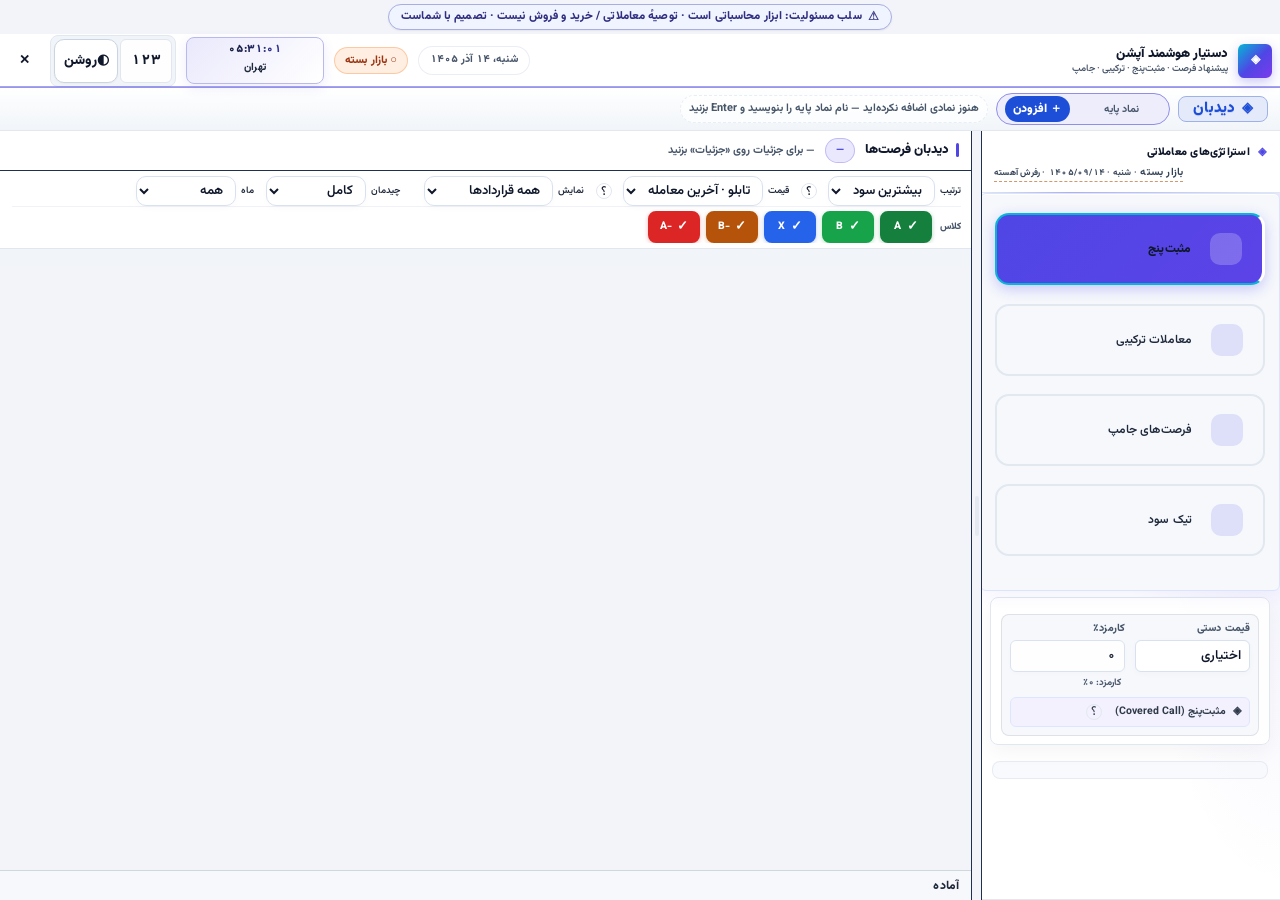
<file: index.html>
<!doctype html>
<html lang="fa" dir="rtl" class="tsext-pro" data-tsext-build="e5a93b61f0d8" data-tsext-version="1.1.3">
<head>
<meta charset="utf-8">
<meta name="viewport" content="width=device-width, initial-scale=1, viewport-fit=cover, maximum-scale=1">
<!-- v1.24: همان CSP سخت‌گیرانهٔ manifest، این‌جا هم (در تست file:// هم اعمال می‌شود) — frame-ancestors فقط در manifest معتبر است -->
<meta http-equiv="Content-Security-Policy" content="default-src 'self'; script-src 'self'; style-src 'self' 'unsafe-inline'; img-src 'self' data:; font-src 'self'; connect-src 'self' https://cdn.tsetmc.com https://*.tsetmc.com; object-src 'none'; base-uri 'none'; form-action 'none'">
<title>دستیار هوشمند آپشن — دیدبان زندهٔ اختیار معامله</title>
<link rel="icon" href="icons/icon128.png">
<link rel="manifest" href="manifest.webmanifest">
<link rel="apple-touch-icon" href="icons/icon192.png">
<meta name="theme-color" content="#0d1520">
<meta name="mobile-web-app-capable" content="yes">
<meta name="apple-mobile-web-app-capable" content="yes">
<script src="web-adapter.js?v=20261105b"></script>
<script src="touch-zoom.js?v=20261105b"></script>
<link rel="stylesheet" href="fonts/vazirmatn.css?v=20261105b">
<link rel="stylesheet" href="readability.css?v=20261105b">
<link rel="stylesheet" href="mobile.css?v=20261105b">
<link rel="stylesheet" href="tsext.css?v=20261105b">
<link rel="stylesheet" href="pro.css?v=20261105b">
<link rel="stylesheet" href="theme-v2.css?v=20261105b">
</head>
<body class="tsext-pro">
  <!-- موتور اصلی (بدون هیچ تغییری — همان content.js افزونه). در نسخهٔ وب مستقیم بارگذاری می‌شود
       (boot.js استفاده نمی‌شود). holidays.js فهرست تعطیلات را قبل از موتور می‌سازد (مثل panel.html افزونه). -->
  <script src="holidays.js?v=20261105b"></script>
  <script src="content.js?v=20261105b"></script>
  <script src="mobile.js?v=20261105b"></script>
  <!-- override نهایی چیدمان/تب/وضعیت pro — استاتیک، نه تزریق‌شده توسط pro.js.
       باید بعد از تگ اسکریپت content.js بیاید تا در DOM از استایل پویای آن (06c-styles.js) جلوتر باشد
       و در کشمکش !important برنده شود؛ محتوا و رفتار عیناً همان چیزی است که قبلاً pro.js در runtime
       می‌ساخت (تگ id=tsext-pro-override-final) — فقط منبع از JS به HTML استاتیک منتقل شده. -->
  <style id="tsext-pro-override-final">html.tsext-pro #tsext-obpanel #tsext-obpanel-body{overflow:hidden !important;scrollbar-gutter:stable} html.tsext-pro #tsext-obpanel #tsext-obpanel-body.tsext-ob-split{display:grid !important;grid-template-columns:minmax(0,1fr) minmax(0,1fr) !important;grid-template-rows:minmax(0,1fr) !important;gap:0 !important;overflow:hidden !important;align-items:stretch !important;min-height:0 !important} html.tsext-pro #tsext-obpanel #tsext-obpanel-body.tsext-ob-split.tsext-ob-solo{grid-template-columns:minmax(0,1fr) !important} html.tsext-pro #tsext-ob-calc{overflow-y:auto !important;overflow-x:hidden !important;min-height:0 !important;border-inline-end:2px solid var(--tsext-border) !important} html.tsext-pro #tsext-ob-books{overflow-y:auto !important;overflow-x:hidden !important;min-height:0 !important;background:color-mix(in srgb,var(--tsext-panel2) 45%,var(--tsext-panel)) !important;display:flex !important;flex-direction:column !important} html.tsext-pro #tsext-host[dir] .tsext-cols, html.tsext-pro #tsext-host[dir] .tsext-cols [data-resize], html.tsext-pro #tsext-host[dir] .tsext-cols .tsext-cols-strip, html.tsext-pro #tsext-host[dir] .tsext-cols .tsext-col, html.tsext-pro #tsext-host #tsext-list-body .tsext-bar-main, html.tsext-pro #tsext-host #tsext-list-body .tsext-bar-main > *{transform:none !important} html.tsext-pro #tsext-host #tsext-list-body .tsext-bar, html.tsext-pro #tsext-host #tsext-list-body .tsext-bar-main, html.tsext-pro #tsext-host #tsext-list-hdr .tsext-cols{min-width:0 !important;width:auto !important} html.tsext-pro #tsext-host .tsext-bar-strip{width:5px !important;min-width:5px !important;max-width:5px !important;padding:0 !important} html.tsext-pro #tsext-host #tsext-list-hdr .tsext-hdr, html.tsext-pro #tsext-host #tsext-list-hdr .tsext-legend, html.tsext-pro #tsext-host #tsext-list-hdr .tsext-price-basis{min-width:0 !important;white-space:normal !important} html.tsext-pro #tsext-host .tsext-cols, html.tsext-pro #tsext-host .tsext-bar-main{grid-template-columns:var(--tsext-grid-cols) !important;column-gap:var(--tsext-grid-gap,6px) !important;width:100% !important;max-width:100% !important;min-width:0 !important} html.tsext-pro #tsext-host .tsext-cols-actions, html.tsext-pro #tsext-host .tsext-bar-actions{width:auto !important;min-width:0 !important;max-width:none !important;justify-self:stretch !important;box-sizing:border-box !important;padding-inline:0 !important;margin:0 !important} html.tsext-pro #tsext-host .tsext-bar-open{display:none !important} html.tsext-pro #tsext-host .tsext-bar-obbtn{width:100% !important;min-width:0 !important;justify-content:center !important} html.tsext-pro #tsext-list-body{padding-inline:8px !important} html.tsext-pro #tsext-host #tsext-list-hdr .tsext-cols, html.tsext-pro #tsext-host #tsext-list-body .tsext-bar-main{padding-inline:0 !important;margin-inline:0 !important} html.tsext-pro #tsext-host #tsext-list-body .tsext-bar{border-inline-width:0 !important} html.tsext-pro #tsext-head .tsext-strategy-panel .tsext-row:has(input[id^="tsext-underlying-"]){display:flex !important} html.tsext-pro input[id^="tsext-underlying-"]{display:none !important} html.tsext-pro #pr-search{display:none !important} html.tsext-pro #tsext-tabs{display:flex!important;flex-direction:column!important;gap:0!important;padding:20px 14px 26px!important} html.tsext-pro #tsext-tabs .tsext-tab{margin:0 0 18px 0!important;min-height:64px!important;padding:18px 20px!important;border-radius:14px!important;font-size:14px!important;font-weight:900!important;letter-spacing:.01em!important;border-width:2px!important;box-shadow:0 3px 10px rgba(0,0,0,.08)!important} html.tsext-pro #tsext-tabs .tsext-tab:last-child{margin-bottom:8px!important} html.tsext-pro #tsext-tabs .tsext-tab::before{width:32px!important;height:32px!important;font-size:15px!important;border-radius:10px!important} html.tsext-pro #tsext-tabs .tsext-tab.active{font-size:14.5px!important;box-shadow:0 6px 18px color-mix(in srgb,var(--tsext-accent) 28%,transparent),inset 5px 0 0 var(--tsext-accent)!important;border-color:var(--tsext-accent)!important} html.tsext-pro #tsext-host .tsext-bar-risk.tsext-risk-high, html.tsext-pro #tsext-host .tsext-bar[data-c="−B"] .tsext-bar-risk, html.tsext-pro #tsext-host .tsext-bar[data-c="-B"] .tsext-bar-risk{border-radius:999px !important;padding:3px 7px !important}</style>
</body>
</html>
</file>
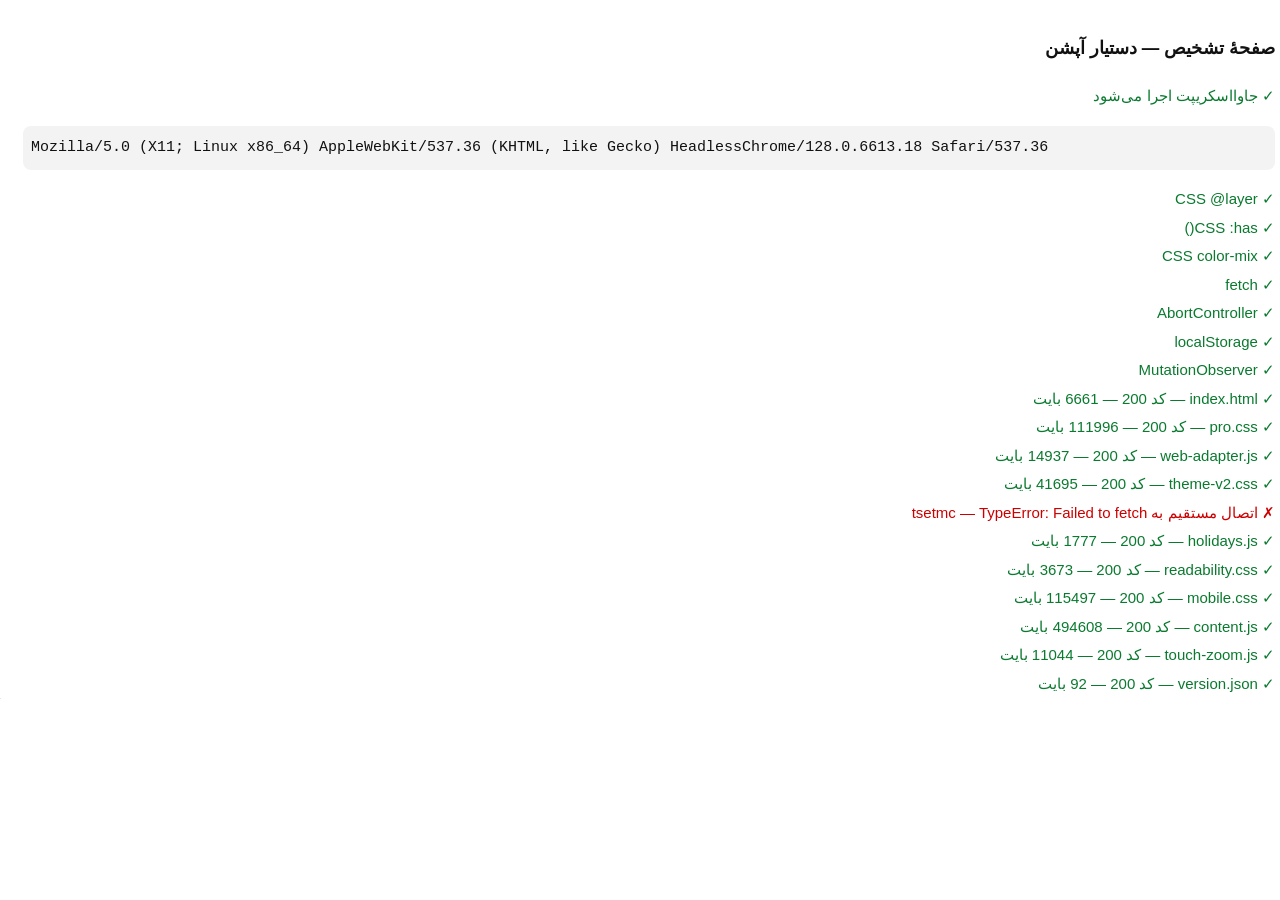
<file: diag.html>
<!doctype html>
<html lang="fa" dir="rtl"><head><meta charset="utf-8"><meta name="viewport" content="width=device-width, initial-scale=1">
<title>تشخیص</title>
<style>body{font:15px/1.9 Tahoma,Arial,sans-serif;margin:0;padding:14px;background:#fff;color:#111}
.ok{color:#0a7a2f}.bad{color:#c00}pre{white-space:pre-wrap;word-break:break-all;background:#f3f3f3;padding:8px;border-radius:8px;direction:ltr;text-align:left}</style></head>
<body>
<h3>صفحهٔ تشخیص — دستیار آپشن</h3>
<p id="js" class="bad">✗ جاوااسکریپت اجرا نمی‌شود (یا فایل diag.js بارگذاری نشد)</p>
<div id="out"></div>
<script src="diag.js"></script>
</body></html>
</file>
<file: fonts/vazirmatn.css>
/* Vazirmatn variable — نسخهٔ 33.0.3 — لایسنس SIL OFL (فایل OFL.txt کنار این فایل)
   منبع: https://github.com/rastikerdar/vazirmatn
   یک فایل، همهٔ وزن‌های ۱۰ تا ۹۰ — بدون نیاز به اینترنت. */
@font-face {
  font-family: 'Vazirmatn';
  src: url('vazirmatn.woff2') format('woff2 supports variations'),
       url('vazirmatn.woff2') format('woff2-variations');
  font-weight: 100 900;
  font-style: normal;
  font-display: swap;
}
</file>
<file: readability.css>
/* readability.css — خوانایی متن‌ها در هر سه تم (روشن / تیره / کنتراست)
   این لایه عمداً «اولین» لایهٔ اعلام‌شده است؛ چون برای قوانین !important لایهٔ اول قوی‌ترین است،
   پس بر رنگ‌های ثابت (hard-coded) قدیمی در tsext.css / pro.css / theme-v2.css غلبه می‌کند.
   همهٔ رنگ‌ها از توکن‌های --rx-* می‌آیند (حداقل نسبت کنتراست ۴٫۵ به ۱ روی پس‌زمینهٔ پنل هر تم). */
@layer tsext-fix;
@layer tsext-fix {
  #tsext-host[data-tsext-theme="light"]    { --rx-lbl:#475569; --rx-val:#0f172a; --rx-pos:#15803d; --rx-neg:#b91c1c; --rx-wait:#475569; --rx-warn:#92400e; --rx-ok-a:#15803d; --rx-ok-b:#166534; }
  #tsext-host[data-tsext-theme="dark"]     { --rx-lbl:#cbd5e1; --rx-val:#f8fafc; --rx-pos:#4ade80; --rx-neg:#fda4af; --rx-wait:#cbd5e1; --rx-warn:#fcd34d; --rx-ok-a:#15803d; --rx-ok-b:#166534; }
  #tsext-host[data-tsext-theme="contrast"] { --rx-lbl:#e5e5e5; --rx-val:#ffffff; --rx-pos:#86efac; --rx-neg:#fca5a5; --rx-wait:#e5e5e5; --rx-warn:#fde047; --rx-ok-a:#15803d; --rx-ok-b:#166534; }

  /* ── پنل جزئیات: کارت‌های خلاصه ── */
  html #tsext-host #tsext-ob-calc .tsext-hero-card .h-lbl { color: var(--rx-lbl) !important; }
  html #tsext-host #tsext-ob-calc .tsext-hero-card .h-val { color: var(--rx-val) !important; }
  html #tsext-host #tsext-ob-calc .tsext-hero-card.pos .h-val,
  html #tsext-host #tsext-ob-calc .tsext-hero-card.main.pos .h-val { color: var(--rx-pos) !important; }
  html #tsext-host #tsext-ob-calc .tsext-hero-card.neg .h-val,
  html #tsext-host #tsext-ob-calc .tsext-hero-card.main.neg .h-val { color: var(--rx-neg) !important; }

  /* ── پنل جزئیات: سلول‌ها، بخش‌ها و حکم نهایی ── */
  html #tsext-host #tsext-ob-calc .tsext-cell .lbl,
  html #tsext-host #tsext-ob-calc .tsext-sec { color: var(--rx-lbl) !important; }
  html #tsext-host #tsext-ob-calc .tsext-cell .val { color: var(--rx-val) !important; }
  html #tsext-host #tsext-ob-calc .tsext-cell .val.pos,
  html #tsext-host #tsext-ob-calc .tsext-verdict.pos { color: var(--rx-pos) !important; }
  html #tsext-host #tsext-ob-calc .tsext-cell .val.neg,
  html #tsext-host #tsext-ob-calc .tsext-verdict.neg { color: var(--rx-neg) !important; }
  html #tsext-host #tsext-ob-calc .tsext-verdict:not(.pos):not(.neg) { color: var(--rx-val) !important; }

  /* ── تیک‌سود و زیرشاخه‌ها (رفت‌وبرگشت / آربیتراژ / اسپرد) ── */
  html #tsext-host.tsext-s-tick .tsext-tick-status.is-ready {
    color: #ffffff !important;
    background: linear-gradient(135deg, var(--rx-ok-a), var(--rx-ok-b)) !important;
    border-color: var(--rx-ok-b) !important;
  }
  html #tsext-host.tsext-s-tick .tsext-tick-status.is-wait { color: var(--rx-wait) !important; }
  html #tsext-host.tsext-s-tick .tsext-tick-gap.is-ready,
  html #tsext-host .tsext-tc-chip.is-ready { color: var(--rx-pos) !important; }
  html #tsext-host .tsext-tc-chip.is-wait,
  html #tsext-host .tsext-tc-tip,
  html #tsext-host .tsext-tc-foot,
  html #tsext-host .tsext-tc-empty { color: var(--rx-lbl) !important; }
  html #tsext-host .tsext-tc-svg text { fill: var(--rx-lbl) !important; }
  html #tsext-host .tsext-sp-note { color: var(--rx-warn) !important; }
  html #tsext-host .tsext-sp-l,
  html #tsext-host .tsext-sp-d,
  html #tsext-host .tsext-arb-diff { color: var(--rx-val) !important; }
  html #tsext-host .tsext-sp-sub,
  html #tsext-host .tsext-arb-key,
  html #tsext-host .tsext-arb-gap,
  html #tsext-host .tsext-arb-total { color: var(--rx-lbl) !important; }
  html #tsext-host #tsext-obpanel .tsext-ob-title { color: var(--rx-val) !important; }
  html #tsext-host #tsext-obpanel .tsext-ob-empty,
  html #tsext-host #tsext-obpanel .tsext-ob-foot,
  html #tsext-host #tsext-obpanel .tsext-ob-info { color: var(--rx-lbl) !important; }
}
</file>
<file: mobile.css>
/* mobile.css — موبایل مرتب + فضای بیشتر برای لیست + سلب‌مسئولیت کامل */
@layer tsext-mobile, tsext-tokens, tsext-base, tsext-components, tsext-theme, tsext-patches, tsext-pro;

@layer tsext-mobile {
  #m-settings-btn { display: none; }
  #m-filters-btn { display: none; }

  @media (max-width: 820px) {
    :root {
      --pr-disc-h: 0px;
      --pr-top-h: 46px;
      --m-nav-h: 50px;
      --pr-status-h: 16px;
      --m-safe-bottom: env(safe-area-inset-bottom, 0px);
      --m-safe-top: env(safe-area-inset-top, 0px);
    }

    html, body {
      -webkit-text-size-adjust: 100%;
      overscroll-behavior: none;
      touch-action: manipulation;
      overflow-x: hidden !important;
    }
    html.m-panel-open, html.m-panel-open body {
      overflow: hidden !important;
      height: 100% !important;
    }

    html.tsext-pro body.tsext-pro #tsext-host {
      min-width: 0 !important; min-height: 0 !important;
      width: 100% !important;
      height: 100vh !important; height: 100dvh !important;
      padding-bottom: calc(var(--m-nav-h) + var(--m-safe-bottom)) !important;
      padding-top: var(--m-safe-top) !important;
      grid-template-columns: minmax(0, 1fr) !important;
      grid-template-areas: "pr-top" "pr-watch" "prside" "pr-wl" "pr-list" "pr-status" !important;
      grid-template-rows: var(--pr-top-h) auto 0 auto minmax(0, 1fr) var(--pr-status-h) !important;
      overflow: hidden !important;
    }
    html.tsext-pro body.tsext-pro #tsext-host.tsext-with-ob {
      grid-template-columns: minmax(0, 1fr) !important;
      grid-template-areas: "pr-top" "pr-watch" "prside" "pr-wl" "pr-list" "pr-status" !important;
    }
    html.tsext-pro #pr-split-1, html.tsext-pro #pr-split-2 { display: none !important; }

    /* ---- سلب‌مسئولیت: مخفی برای فضای بیشتر ---- */
    html.tsext-pro #pr-disclaimer-bar {
      display: none !important;
      visibility: hidden !important;
      height: 0 !important;
      max-height: 0 !important;
      min-height: 0 !important;
      padding: 0 !important;
      margin: 0 !important;
      overflow: hidden !important;
      border: none !important;
      opacity: 0 !important;
      pointer-events: none !important;
    }
    html.tsext-pro #pr-disclaimer-bar .pr-disc-text {
      display: none !important;
    }

    /* نوار بالا */
    html.tsext-pro #pr-topbar {
      padding: 0 8px !important;
      gap: 5px !important;
      height: var(--pr-top-h) !important;
      min-height: var(--pr-top-h) !important;
      max-height: var(--pr-top-h) !important;
      align-items: center !important;
    }
    html.tsext-pro #pr-topbar .tsext-subtitle,
    html.tsext-pro #pr-clock-wrap,
    html.tsext-pro #pr-date-chip,
    html.tsext-pro #pr-close,
    html.tsext-pro #pr-close-note { display: none !important; }
    html.tsext-pro #pr-topbar .tsext-logo { width: 22px !important; height: 22px !important; }
    html.tsext-pro #pr-top-right {
      gap: 4px !important;
      margin-inline-start: auto !important;
      flex-wrap: nowrap !important;
      width: auto !important;
      align-items: center !important;
    }
    html.tsext-pro #pr-tools { gap: 3px !important; }
    html.tsext-pro #m-settings-btn,
    html.tsext-pro #m-filters-btn {
      display: inline-flex !important;
      align-items: center;
      justify-content: center;
      min-width: 34px;
      min-height: 34px;
      height: 34px;
      padding: 0 8px;
      border-radius: 8px;
      font: 800 12px/1 Vazirmatn, Tahoma, sans-serif;
      color: var(--tsext-fg);
      background: color-mix(in srgb, var(--tsext-input) 85%, transparent);
      border: 1px solid var(--tsext-border);
      -webkit-tap-highlight-color: transparent;
      cursor: pointer;
    }
    html.tsext-pro #tsext-host.m-settings-open #m-settings-btn,
    html.tsext-pro #tsext-host.m-filters-open #m-filters-btn {
      background: var(--tsext-accent);
      color: #fff;
      border-color: var(--tsext-accent);
    }
    html.tsext-pro #pr-digits-btn,
    html.tsext-pro #tsext-theme-cycle {
      min-height: 34px !important;
      min-width: 34px !important;
    }
    html.tsext-pro #pr-topbar .tsext-brand { flex: 0 0 auto !important; min-width: 0 !important; }
    html.tsext-pro #pr-topbar .tsext-brand > div:not(.tsext-logo) { display: none !important; }
    html.tsext-pro #pr-topbar .tsext-title { display: none !important; }

    /* دیدبان نماد — ردیف ورودی + ردیف چیپ‌ها (چند نماد بدون اسکرول افقی) */
    html.tsext-pro #pr-watchlist {
      display: flex !important;
      flex-direction: column !important;
      flex-wrap: nowrap !important;
      height: auto !important;
      padding: 6px 8px 4px !important;
      gap: 6px !important;
      align-items: stretch !important;
    }
    html.tsext-pro #pr-watchlist .pr-wl-head,
    html.tsext-pro #pr-wl-hint { display: none !important; }
    html.tsext-pro #pr-watchlist .pr-wl-add {
      flex: 0 0 auto !important;
      width: 100% !important;
      display: flex !important;
      gap: 6px !important;
      align-items: center !important;
      min-width: 0 !important;
      order: 1 !important;
    }
    html.tsext-pro #pr-wl-input {
      font-size: 14px !important;
      height: 34px !important;
      min-height: 34px !important;
      min-width: 0 !important;
      flex: 1 1 auto !important;
      border-radius: 8px !important;
      padding: 0 10px !important;
    }
    html.tsext-pro #pr-wl-add-btn {
      min-height: 34px !important;
      min-width: 64px !important;
      border-radius: 8px !important;
      font-weight: 800 !important;
      font-size: 12px !important;
      padding: 0 12px !important;
      flex: 0 0 auto !important;
    }
    /* چیپ‌ها: یک ردیف + اسکرول افقی وقتی زیاد می‌شوند */
    html.tsext-pro #pr-wl-chips {
      flex: 0 0 auto !important;
      width: 100% !important;
      max-width: 100% !important;
      min-width: 0 !important;
      order: 2 !important;
      display: flex !important;
      flex-wrap: nowrap !important;
      overflow-x: auto !important;
      overflow-y: hidden !important;
      -webkit-overflow-scrolling: touch !important;
      overscroll-behavior-x: contain !important;
      scroll-behavior: smooth !important;
      padding: 2px 0 4px !important;
      gap: 6px !important;
      align-items: center !important;
      scrollbar-width: thin !important;
    }
    html.tsext-pro #pr-wl-chips::-webkit-scrollbar {
      height: 3px !important;
    }
    html.tsext-pro #pr-wl-chips::-webkit-scrollbar-thumb {
      background: color-mix(in srgb, var(--tsext-muted) 50%, transparent) !important;
      border-radius: 999px !important;
    }
    html.tsext-pro .pr-wl-chip {
      flex: 0 0 auto !important;
      flex-shrink: 0 !important;
      min-height: 28px !important;
      padding: 3px 10px !important;
      font-size: 12px !important;
      font-weight: 700 !important;
      border-radius: 999px !important;
      max-width: none !important;
      white-space: nowrap !important;
    }
    html.tsext-pro .pr-wl-empty {
      font-size: 11px !important;
      padding: 2px 4px !important;
      white-space: normal !important;
      overflow: visible !important;
      text-overflow: unset !important;
      max-width: none !important;
      width: 100% !important;
      color: var(--tsext-muted) !important;
    }

    /* عنوان دیدبان */
    html.tsext-pro #pr-wlbar {
      height: 28px !important;
      min-height: 28px !important;
      max-height: 28px !important;
      padding: 0 8px !important;
      gap: 5px !important;
      display: flex !important;
      align-items: center !important;
    }
    html.tsext-pro #pr-wl-title { font-size: 12px !important; font-weight: 800 !important; }
    html.tsext-pro #pr-wlbar .tsext-btn,
    html.tsext-pro #pr-wlbar button {
      min-height: 26px !important;
      min-width: 26px !important;
      width: 26px !important;
      height: 26px !important;
      padding: 0 !important;
      font-size: 12px !important;
    }

    /* هد */
    html.tsext-pro body.tsext-pro #tsext-head {
      height: 0 !important; min-height: 0 !important; max-height: 0 !important;
      padding: 0 !important; margin: 0 !important; border: 0 !important; overflow: visible !important;
    }
    html.tsext-pro #tsext-head > *:not(:has(#tsext-tabs)):not(.tsext-strategy-panel) { display: none !important; }
    html.tsext-pro #tsext-head > .tsext-row:has(#tsext-tabs) {
      display: block !important; height: 0 !important; margin: 0 !important; padding: 0 !important;
    }

    /* نوار پایین استراتژی — فاصله از لبه + ارتفاع بیشتر */
    html.tsext-pro #tsext-tabs {
      position: fixed !important;
      inset: auto 0 calc(12px + var(--m-safe-bottom)) 0 !important;
      left: 0 !important;
      right: 0 !important;
      bottom: calc(12px + var(--m-safe-bottom)) !important;
      width: auto !important;
      height: var(--m-nav-h) !important;
      display: flex !important;
      flex-direction: row !important;
      flex-wrap: nowrap !important;
      gap: 5px !important;
      padding: 6px 10px !important;
      margin: 0 !important;
      z-index: 90 !important;
      background: var(--tsext-panel) !important;
      border: 0 !important;
      border-top: 1px solid var(--tsext-border) !important;
      border-bottom: 1px solid var(--tsext-border) !important;
      border-radius: 0 !important;
      box-shadow: 0 -4px 18px rgba(0, 0, 0, .18) !important;
    }
    html.tsext-pro #tsext-tabs .tsext-tab {
      flex: 1 1 0 !important;
      min-width: 0 !important;
      margin: 0 !important;
      padding: 6px 4px !important;
      border-radius: 12px !important;
      border-width: 1px !important;
      font-size: 11.5px !important;
      line-height: 1.25 !important;
      text-align: center !important;
      white-space: normal !important;
      display: flex !important;
      flex-direction: column !important;
      align-items: center !important;
      justify-content: center !important;
      gap: 3px !important;
      box-shadow: none !important;
      -webkit-tap-highlight-color: transparent;
    }
    html.tsext-pro #tsext-tabs .tsext-tab::before {
      width: 22px !important;
      height: 22px !important;
      font-size: 13px !important;
      border-radius: 7px !important;
    }

    /* تنظیمات استراتژی */
    html.tsext-pro #tsext-head .tsext-strategy-panel,
    html.tsext-pro #tsext-head .tsext-strategy-panel.active { display: none !important; }
    html.tsext-pro #tsext-host.m-settings-open #tsext-head .tsext-strategy-panel.active {
      display: block !important;
      position: fixed !important;
      inset: calc(var(--pr-top-h) + var(--m-safe-top) + 28px) 0 calc(var(--m-nav-h) + var(--m-safe-bottom)) 0 !important;
      z-index: 85 !important;
      margin: 0 !important;
      padding: 10px 8px !important;
      overflow-y: auto !important;
      -webkit-overflow-scrolling: touch;
      background: var(--tsext-panel) !important;
      border-top: 1px solid var(--tsext-border) !important;
    }
    html.tsext-pro #tsext-head .tsext-strategy-panel input,
    html.tsext-pro #tsext-head .tsext-strategy-panel select {
      font-size: 15px !important;
      min-height: 36px !important;
      border-radius: 8px !important;
    }

    /* ---- فیلترها: پیش‌فرض جمع، با دکمه باز می‌شود ---- */
    html.tsext-pro #tsext-display-settings {
      display: none !important;
    }
    html.tsext-pro #tsext-host.m-filters-open #tsext-display-settings {
      display: flex !important;
      flex-direction: column !important;
      flex-wrap: nowrap !important;
      padding: 4px 8px 6px !important;
      gap: 5px !important;
      overflow: visible !important;
      background: color-mix(in srgb, var(--tsext-panel2) 50%, var(--tsext-panel)) !important;
      border-bottom: 1px solid var(--tsext-border) !important;
    }
    html.tsext-pro #tsext-display-settings .tsext-ds-row {
      display: flex !important;
      flex-direction: row !important;
      flex-wrap: nowrap !important;
      align-items: center !important;
      gap: 5px !important;
      margin: 0 !important;
      overflow-x: auto !important;
      -webkit-overflow-scrolling: touch;
      scrollbar-width: none;
    }
    html.tsext-pro #tsext-display-settings .tsext-ds-row::-webkit-scrollbar { display: none; }
    html.tsext-pro #tsext-display-settings select,
    html.tsext-pro #tsext-display-settings .tsext-ds-select {
      font-size: 12px !important;
      min-height: 30px !important;
      height: 30px !important;
      border-radius: 7px !important;
      padding: 0 5px !important;
    }
    html.tsext-pro #tsext-display-settings label,
    html.tsext-pro .tsext-ds-inline {
      font-size: 11px !important;
      gap: 2px !important;
      flex: 0 0 auto !important;
      white-space: nowrap !important;
    }
    html.tsext-pro #tsext-price-mode-badge {
      font-size: 10px !important;
      padding: 2px 6px !important;
      white-space: nowrap !important;
    }
    html.tsext-pro .tsext-ds-row-class {
      gap: 4px !important;
      padding: 1px 0 !important;
      min-height: 30px !important;
      align-items: center !important;
    }
    html.tsext-pro #tsext-class-filter-host,
    html.tsext-pro .tsext-class-filter-host {
      display: flex !important;
      flex-direction: row !important;
      flex-wrap: nowrap !important;
      gap: 4px !important;
      align-items: center !important;
    }
    html.tsext-pro .tsext-ds-row-class button,
    html.tsext-pro .tsext-ds-row-class .tsext-chip,
    html.tsext-pro #tsext-class-filter-host button,
    html.tsext-pro #tsext-class-filter-host .tsext-chip {
      min-height: 28px !important;
      height: 28px !important;
      min-width: 30px !important;
      padding: 0 6px !important;
      font-size: 11px !important;
      border-radius: 7px !important;
      flex: 0 0 auto !important;
    }

    /* هدر لیست */
    html.tsext-pro #tsext-list-hdr {
      padding: 1px 6px 0 !important;
    }
    html.tsext-pro #tsext-list-hdr .tsext-cols { display: none !important; }
    html.tsext-pro #tsext-list-hdr .tsext-hdr {
      font-size: 10px !important;
      padding: 1px 4px !important;
    }

    /* ---- لیست: ردیف‌های فشرده واقعی ---- */
    html.tsext-pro #tsext-list-body {
      padding: 3px 6px 8px !important;
      -webkit-overflow-scrolling: touch;
    }
    html.tsext-pro #tsext-list-body .tsext-bar {
      min-width: 0 !important;
      width: 100% !important;
      position: relative !important;
      margin: 0 0 3px !important;
      border-radius: 8px !important;
      overflow: hidden !important;
    }
    html.tsext-pro #tsext-host #tsext-list-body .tsext-bar-main {
      display: grid !important;
      width: 100% !important;
      min-width: 0 !important;
      max-width: 100% !important;
      grid-template-columns: auto minmax(0, 1fr) auto !important;
      grid-template-areas:
        "cls name profit"
        "cls meta profit"
        "cls risk profit" !important;
      align-items: center !important;
      column-gap: 6px !important;
      row-gap: 0 !important;
      padding: 5px 8px !important;
      cursor: pointer;
      -webkit-tap-highlight-color: transparent;
    }
    html.tsext-pro #tsext-list-body .tsext-bar-main:active {
      background: color-mix(in srgb, var(--tsext-accent) 8%, transparent) !important;
    }
    html.tsext-pro #tsext-list-body .tsext-bar-strip {
      position: absolute !important;
      inset-block: 0 !important;
      inset-inline-start: 0 !important;
      width: 3px !important;
      min-width: 3px !important;
      max-width: 3px !important;
    }
    html.tsext-pro #tsext-list-body .tsext-bar-class {
      grid-area: cls !important;
      align-self: center !important;
      font-size: 9px !important;
    }
    html.tsext-pro #tsext-list-body .tsext-bar-name {
      grid-area: name !important;
      font-size: 12px !important;
      font-weight: 800 !important;
      min-width: 0 !important;
      line-height: 1.2 !important;
    }
    html.tsext-pro #tsext-list-body .tsext-bar-profit {
      grid-area: profit !important;
      font-size: 13px !important;
      font-weight: 900 !important;
      text-align: center !important;
      white-space: nowrap !important;
      line-height: 1.15 !important;
    }
    html.tsext-pro #tsext-list-body .tsext-bar-risk {
      grid-area: risk !important;
      justify-self: start !important;
      font-size: 9.5px !important;
      line-height: 1.15 !important;
    }
    html.tsext-pro #tsext-list-body .tsext-bar-strike,
    html.tsext-pro #tsext-list-body .tsext-bar-days,
    html.tsext-pro #tsext-list-body .tsext-bar-date {
      font-size: 10px !important;
      color: var(--tsext-muted) !important;
      white-space: nowrap !important;
      width: auto !important;
      min-width: 0 !important;
      padding: 0 !important;
      line-height: 1.15 !important;
    }
    html.tsext-pro #tsext-list-body .tsext-bar-actions { display: none !important; }
    html.tsext-pro #tsext-list-body .tsext-bar-strike { grid-area: meta !important; justify-self: start !important; }
    html.tsext-pro #tsext-list-body .tsext-bar-days { grid-area: meta !important; justify-self: center !important; }
    html.tsext-pro #tsext-list-body .tsext-bar-date { grid-area: meta !important; justify-self: end !important; }
    html.tsext-pro #tsext-list-body .tsext-bar-class .tsext-cls,
    html.tsext-pro #tsext-list-body [class*="tsext-cls"] {
      font-size: 9px !important;
      padding: 0 4px !important;
      min-height: 15px !important;
    }

    /* پنل جزئیات */
    html.tsext-pro body.tsext-pro #tsext-obpanel {
      position: fixed !important;
      inset: auto 0 calc(var(--m-nav-h) + var(--m-safe-bottom)) 0 !important;
      top: auto !important;
      width: 100% !important;
      max-width: 100% !important;
      height: 80vh !important;
      height: 80dvh !important;
      max-height: calc(100dvh - var(--pr-top-h) - var(--m-nav-h) - var(--m-safe-bottom) - 4px) !important;
      border-radius: 14px 14px 0 0 !important;
      border: 1px solid var(--tsext-border) !important;
      border-bottom: 0 !important;
      box-shadow: 0 -12px 36px rgba(0, 0, 0, .4) !important;
      z-index: 80 !important;
      overflow: hidden !important;
    }
    html.tsext-pro #tsext-obpanel::before {
      content: "" !important;
      display: block !important;
      width: 34px !important;
      height: 3px !important;
      border-radius: 99px !important;
      background: color-mix(in srgb, var(--tsext-muted) 50%, transparent) !important;
      margin: 6px auto 0 !important;
    }
    html.tsext-pro #tsext-obpanel-body,
    html.tsext-pro #tsext-obpanel-body.tsext-ob-split {
      display: flex !important;
      flex-direction: column !important;
      overflow-y: auto !important;
      overflow-x: hidden !important;
      grid-template-columns: none !important;
      grid-template-rows: none !important;
      -webkit-overflow-scrolling: touch;
      padding-bottom: 8px !important;
    }
    html.tsext-pro #tsext-ob-calc,
    html.tsext-pro #tsext-ob-books {
      overflow: visible !important;
      flex: 0 0 auto !important;
      border: 0 !important;
    }
    html.tsext-pro #tsext-ob-calc .tsext-grid {
      grid-template-columns: 1fr 1fr !important;
      gap: 5px !important;
    }
    html.tsext-pro #tsext-obpanel .tsext-obpanel-head .tsext-btn {
      width: 34px !important;
      height: 34px !important;
      min-width: 34px !important;
    }
    html.tsext-pro #tsext-ob-books .tsext-ob-table { font-size: 11.5px !important; }
    html.tsext-pro #tsext-obpanel input,
    html.tsext-pro #tsext-obpanel select {
      font-size: 15px !important;
      min-height: 34px !important;
    }

    html.tsext-pro #tsext-status {
      font-size: 10px !important;
      padding: 0 8px !important;
      white-space: nowrap !important;
      overflow: hidden !important;
      text-overflow: ellipsis !important;
    }
    #tsext-web-notices {
      bottom: calc(var(--m-nav-h) + var(--m-safe-bottom) + 8px) !important;
    }
    html.tsext-pro button,
    html.tsext-pro .tsext-btn {
      min-height: 30px;
      -webkit-tap-highlight-color: transparent;
    }
  }
}

/* ---- برچسب فیلدهای کارت (بدون سرستون شلوغ) ---- */
@media (max-width: 820px) {
  /* سود: برچسب خیلی کوچک بالای عدد */
  html.tsext-pro #tsext-list-body .tsext-bar-profit {
    display: flex !important;
    flex-direction: column !important;
    align-items: center !important;
    justify-content: center !important;
    gap: 0 !important;
  }
  html.tsext-pro #tsext-list-body .tsext-bar-profit::before {
    content: "سود ماهانه" !important;
    display: block !important;
    font-size: 8.5px !important;
    font-weight: 600 !important;
    color: var(--tsext-muted) !important;
    line-height: 1.1 !important;
    opacity: 0.9 !important;
  }

  /* متا: برچسب قبل از هر مقدار */
  html.tsext-pro #tsext-list-body .tsext-bar-strike::before {
    content: "اعمال " !important;
    font-size: 9px !important;
    font-weight: 600 !important;
    color: var(--tsext-muted) !important;
    opacity: 0.95 !important;
  }
  html.tsext-pro #tsext-list-body .tsext-bar-days::before {
    content: "" !important;
  }
  html.tsext-pro #tsext-list-body .tsext-bar-days::after {
    content: " روز" !important;
    font-size: 9px !important;
    font-weight: 600 !important;
    color: var(--tsext-muted) !important;
    opacity: 0.95 !important;
  }
  html.tsext-pro #tsext-list-body .tsext-bar-date::before {
    content: "سررسید " !important;
    font-size: 9px !important;
    font-weight: 600 !important;
    color: var(--tsext-muted) !important;
    opacity: 0.95 !important;
  }

  /* متا را با فاصله و جداکننده خوانا کن */
  html.tsext-pro #tsext-host #tsext-list-body .tsext-bar-main {
    grid-template-areas:
      "cls name profit"
      "cls meta profit"
      "cls risk risk" !important;
  }
  html.tsext-pro #tsext-list-body .tsext-bar-strike,
  html.tsext-pro #tsext-list-body .tsext-bar-days,
  html.tsext-pro #tsext-list-body .tsext-bar-date {
    display: inline !important;
    width: auto !important;
  }
  /* چون سه تا روی یک grid-area هستند، با flex روی یک ظرف مجازی سخت است —
     پس فاصله افقی و ترتیب را با margin حفظ می‌کنیم */
  html.tsext-pro #tsext-list-body .tsext-bar-strike {
    margin-inline-end: 8px !important;
  }
  html.tsext-pro #tsext-list-body .tsext-bar-days {
    margin-inline-end: 8px !important;
  }
  html.tsext-pro #tsext-list-body .tsext-bar-risk {
    grid-area: risk !important;
  }

  /* راهنمای یک‌خطی بالای لیست (خیلی کم‌جا) */
  html.tsext-pro #tsext-list-hdr {
    display: block !important;
    padding: 2px 8px 3px !important;
  }
  html.tsext-pro #tsext-list-hdr .tsext-cols {
    display: none !important;
  }
  html.tsext-pro #tsext-list-hdr::after {
    content: "کلاس · نماد · اعمال · روز تا سررسید · تاریخ سررسید · سود ماهانه" !important;
    display: block !important;
    font-size: 9px !important;
    color: var(--tsext-muted) !important;
    opacity: 0.85 !important;
    padding: 1px 2px !important;
    line-height: 1.3 !important;
    white-space: nowrap !important;
    overflow: hidden !important;
    text-overflow: ellipsis !important;
  }
}

/* خارج از @layer — غلبه بر tsext.css موتور جدید */
@media (max-width: 820px) {
  html.tsext-pro body.tsext-pro #tsext-host {
    padding-bottom: calc(72px + env(safe-area-inset-bottom, 0px)) !important;
  }
  html.tsext-pro body.tsext-pro #tsext-head {
    height: 0 !important;
    min-height: 0 !important;
    max-height: 0 !important;
    overflow: visible !important;
  }
  html.tsext-pro #tsext-tabs {
    position: fixed !important;
    left: 0 !important;
    right: 0 !important;
    bottom: calc(12px + env(safe-area-inset-bottom, 0px)) !important;
    top: auto !important;
    z-index: 2147483000 !important;
    display: flex !important;
    flex-direction: row !important;
    width: 100% !important;
    height: 54px !important;
    padding: 6px 10px !important;
    gap: 5px !important;
    background: var(--tsext-panel, #0d1520) !important;
    border: 0 !important;
    border-top: 1px solid var(--tsext-border, #333) !important;
    border-bottom: 1px solid var(--tsext-border, #333) !important;
    border-radius: 0 !important;
    box-sizing: border-box !important;
    box-shadow: 0 -4px 18px rgba(0, 0, 0, .18) !important;
  }
  html.tsext-pro #tsext-tabs .tsext-tab {
    flex: 1 1 0 !important;
    min-width: 0 !important;
    display: flex !important;
    flex-direction: column !important;
    align-items: center !important;
    justify-content: center !important;
  }
  html.tsext-pro #tsext-display-settings { display: none !important; }
  html.tsext-pro #tsext-host.m-filters-open #tsext-display-settings {
    display: flex !important;
    flex-direction: column !important;
  }
  html.tsext-pro #tsext-head .tsext-strategy-panel,
  html.tsext-pro #tsext-head .tsext-strategy-panel.active {
    display: none !important;
  }
  html.tsext-pro #tsext-host.m-settings-open #tsext-head .tsext-strategy-panel.active {
    display: block !important;
    position: fixed !important;
    inset: 72px 0 calc(64px + env(safe-area-inset-bottom, 0px)) 0 !important;
    z-index: 85 !important;
    overflow-y: auto !important;
    background: var(--tsext-panel) !important;
  }
}

/* ===== فشرده = همان فیلدها، فقط کوچک‌تر تا ردیف بیشتر جا شود ===== */
@media (max-width: 820px) {
  /* کامل */
  html.tsext-pro #tsext-list:not(.tsext-compact) #tsext-list-body .tsext-bar {
    margin-bottom: 6px !important;
  }
  html.tsext-pro #tsext-list:not(.tsext-compact) #tsext-list-body .tsext-bar-main {
    padding: 9px 10px !important;
    row-gap: 2px !important;
  }
  html.tsext-pro #tsext-list:not(.tsext-compact) #tsext-list-body .tsext-bar-name {
    font-size: 13px !important;
  }
  html.tsext-pro #tsext-list:not(.tsext-compact) #tsext-list-body .tsext-bar-profit {
    font-size: 14px !important;
  }
  html.tsext-pro #tsext-list:not(.tsext-compact) #tsext-list-body .tsext-bar-profit::before {
    font-size: 8.5px !important;
  }
  html.tsext-pro #tsext-list:not(.tsext-compact) #tsext-list-body .tsext-bar-strike,
  html.tsext-pro #tsext-list:not(.tsext-compact) #tsext-list-body .tsext-bar-days,
  html.tsext-pro #tsext-list:not(.tsext-compact) #tsext-list-body .tsext-bar-date {
    font-size: 11px !important;
  }

  /* فشرده — همان چیزها، مقیاس کوچک‌تر */
  html.tsext-pro #tsext-list.tsext-compact #tsext-list-body .tsext-bar {
    margin-bottom: 2px !important;
  }
  html.tsext-pro #tsext-list.tsext-compact #tsext-list-body .tsext-bar-main {
    padding: 3px 7px !important;
    row-gap: 0 !important;
    column-gap: 5px !important;
  }
  html.tsext-pro #tsext-list.tsext-compact #tsext-list-body .tsext-bar-name {
    font-size: 11.5px !important;
    line-height: 1.15 !important;
  }
  html.tsext-pro #tsext-list.tsext-compact #tsext-list-body .tsext-bar-profit {
    font-size: 12px !important;
    line-height: 1.1 !important;
  }
  html.tsext-pro #tsext-list.tsext-compact #tsext-list-body .tsext-bar-profit::before {
    font-size: 7.5px !important;
    line-height: 1 !important;
  }
  html.tsext-pro #tsext-list.tsext-compact #tsext-list-body .tsext-bar-strike,
  html.tsext-pro #tsext-list.tsext-compact #tsext-list-body .tsext-bar-days,
  html.tsext-pro #tsext-list.tsext-compact #tsext-list-body .tsext-bar-date,
  html.tsext-pro #tsext-list.tsext-compact #tsext-list-body .tsext-bar-risk {
    font-size: 9.5px !important;
    line-height: 1.15 !important;
  }
  html.tsext-pro #tsext-list.tsext-compact #tsext-list-body .tsext-bar-class .tsext-cls,
  html.tsext-pro #tsext-list.tsext-compact #tsext-list-body [class*="tsext-cls"] {
    font-size: 8.5px !important;
    min-height: 14px !important;
    padding: 0 3px !important;
  }
  html.tsext-pro #tsext-list.tsext-compact #tsext-list-hdr::after {
    font-size: 8px !important;
    padding: 0 2px !important;
  }

  html.tsext-pro #m-compact-btn { display: none !important; }
}

/* ===== خروج واضح از تنظیمات ===== */
#m-settings-backdrop {
  display: none;
  position: fixed;
  inset: 0;
  z-index: 80;
  background: rgba(8, 12, 20, 0.45);
}
#m-settings-backdrop.m-show {
  display: block;
}
#m-settings-bar {
  display: none;
  position: fixed;
  top: 0;
  left: 0;
  right: 0;
  z-index: 86;
  height: 48px;
  padding: 0 12px;
  padding-top: env(safe-area-inset-top, 0px);
  box-sizing: content-box;
  background: var(--tsext-panel, #111827);
  border-bottom: 1px solid var(--tsext-border, #334155);
  align-items: center;
  justify-content: space-between;
  direction: rtl;
  box-shadow: 0 4px 16px rgba(0,0,0,.18);
}
#m-settings-bar.m-show {
  display: flex;
}
.m-settings-bar-title {
  font: 800 14px/1 Vazirmatn, Tahoma, sans-serif;
  color: var(--tsext-fg, #e5e7eb);
}
#m-settings-close {
  border: 0;
  border-radius: 10px;
  min-height: 36px;
  padding: 0 14px;
  font: 800 13px/1 Vazirmatn, Tahoma, sans-serif;
  background: var(--tsext-accent, #2563eb);
  color: #fff;
  cursor: pointer;
  -webkit-tap-highlight-color: transparent;
}
#m-settings-close:active {
  transform: scale(0.97);
}
@media (min-width: 821px) {
  #m-settings-backdrop, #m-settings-bar { display: none !important; }
}
@media (max-width: 820px) {
  html.tsext-pro #tsext-host.m-settings-open #tsext-head .tsext-strategy-panel.active {
    top: 52px !important;
  }
}


/* ===== حداکثر فضا برای لیست قراردادها ===== */
@media (max-width: 820px) {
  /* کروم جمع‌وجور */
  html.tsext-pro #pr-disclaimer-bar {
    font-size: 8.5px !important;
    padding: 2px 6px !important;
    line-height: 1.28 !important;
  }
  html.tsext-pro #pr-disclaimer-bar .pr-disc-text {
    font-size: 8.5px !important;
    line-height: 1.28 !important;
  }
  html.tsext-pro #pr-topbar {
    height: 36px !important;
    min-height: 36px !important;
    max-height: 36px !important;
    padding: 0 6px !important;
    gap: 4px !important;
  }
  html.tsext-pro #m-settings-btn,
  html.tsext-pro #m-filters-btn,
  html.tsext-pro #pr-digits-btn,
  html.tsext-pro #tsext-theme-cycle {
    min-height: 30px !important;
    min-width: 30px !important;
    height: 30px !important;
  }
  html.tsext-pro #pr-watchlist {
    padding: 3px 6px !important;
    gap: 4px !important;
  }
  html.tsext-pro #pr-wl-input {
    height: 30px !important;
    min-height: 30px !important;
    font-size: 13px !important;
  }
  html.tsext-pro #pr-wl-add-btn {
    min-height: 30px !important;
    font-size: 11px !important;
    min-width: 52px !important;
  }
  html.tsext-pro .pr-wl-chip {
    min-height: 24px !important;
    padding: 1px 8px !important;
    font-size: 11px !important;
  }
  html.tsext-pro #pr-wlbar {
    height: 24px !important;
    min-height: 24px !important;
    max-height: 24px !important;
    padding: 0 6px !important;
  }
  html.tsext-pro #pr-wl-title { font-size: 11px !important; }
  html.tsext-pro #tsext-status {
    font-size: 9.5px !important;
    padding: 0 6px !important;
    line-height: 18px !important;
  }
  html.tsext-pro #tsext-list-hdr {
    padding: 0 6px !important;
  }
  html.tsext-pro #tsext-list-hdr::after {
    font-size: 8px !important;
    padding: 0 !important;
    line-height: 1.2 !important;
  }
  html.tsext-pro #tsext-list-body {
    padding: 2px 5px 6px !important;
  }

  /* کارت پیش‌فرض (کامل) — جمع‌وجور تمیز */
  html.tsext-pro #tsext-list-body .tsext-bar {
    margin: 0 0 3px !important;
    border-radius: 7px !important;
  }
  html.tsext-pro #tsext-host #tsext-list-body .tsext-bar-main {
    padding: 5px 7px !important;
    column-gap: 5px !important;
    row-gap: 0 !important;
  }
  html.tsext-pro #tsext-list-body .tsext-bar-name {
    font-size: 12px !important;
    line-height: 1.15 !important;
  }
  html.tsext-pro #tsext-list-body .tsext-bar-profit {
    font-size: 12.5px !important;
    line-height: 1.1 !important;
  }
  html.tsext-pro #tsext-list-body .tsext-bar-profit::before {
    font-size: 7.5px !important;
  }
  html.tsext-pro #tsext-list-body .tsext-bar-strike,
  html.tsext-pro #tsext-list-body .tsext-bar-days,
  html.tsext-pro #tsext-list-body .tsext-bar-date,
  html.tsext-pro #tsext-list-body .tsext-bar-risk {
    font-size: 10px !important;
    line-height: 1.15 !important;
  }

  /* فشرده — همان فیلدها، خیلی جمع‌تر */
  html.tsext-pro #tsext-list.tsext-compact #tsext-list-body .tsext-bar {
    margin: 0 0 1px !important;
    border-radius: 5px !important;
  }
  html.tsext-pro #tsext-list.tsext-compact #tsext-list-body .tsext-bar-main {
    padding: 2px 6px !important;
    column-gap: 4px !important;
    row-gap: 0 !important;
  }
  html.tsext-pro #tsext-list.tsext-compact #tsext-list-body .tsext-bar-name {
    font-size: 11px !important;
  }
  html.tsext-pro #tsext-list.tsext-compact #tsext-list-body .tsext-bar-profit {
    font-size: 11.5px !important;
  }
  html.tsext-pro #tsext-list.tsext-compact #tsext-list-body .tsext-bar-profit::before {
    font-size: 7px !important;
  }
  html.tsext-pro #tsext-list.tsext-compact #tsext-list-body .tsext-bar-strike,
  html.tsext-pro #tsext-list.tsext-compact #tsext-list-body .tsext-bar-days,
  html.tsext-pro #tsext-list.tsext-compact #tsext-list-body .tsext-bar-date,
  html.tsext-pro #tsext-list.tsext-compact #tsext-list-body .tsext-bar-risk {
    font-size: 9px !important;
  }
  html.tsext-pro #tsext-list.tsext-compact #tsext-list-body .tsext-bar-class .tsext-cls,
  html.tsext-pro #tsext-list.tsext-compact #tsext-list-body [class*="tsext-cls"] {
    font-size: 8px !important;
    min-height: 13px !important;
    padding: 0 3px !important;
  }

  /* تب پایین کمی بالاتر + ارتفاع کمتر */
  html.tsext-pro #tsext-tabs {
    bottom: calc(10px + env(safe-area-inset-bottom, 0px)) !important;
    height: 48px !important;
    padding: 4px 8px !important;
  }
  html.tsext-pro body.tsext-pro #tsext-host {
    padding-bottom: calc(64px + env(safe-area-inset-bottom, 0px)) !important;
  }
  html.tsext-pro #tsext-tabs .tsext-tab {
    font-size: 10.5px !important;
    padding: 4px 2px !important;
  }
}

/* آیکن و متن تب با هم در مرکز نوار */
@media (max-width: 820px) {
  html.tsext-pro #tsext-tabs .tsext-tab {
    position: relative !important;
    display: flex !important;
    flex-direction: column !important;
    align-items: center !important;
    justify-content: center !important;
    gap: 2px !important;
    overflow: hidden !important;
  }
  html.tsext-pro #tsext-tabs .tsext-tab::before {
    position: static !important;
    left: auto !important;
    right: auto !important;
    top: auto !important;
    bottom: auto !important;
    transform: none !important;
    margin: 0 auto !important;
    display: flex !important;
    align-items: center !important;
    justify-content: center !important;
    width: 20px !important;
    height: 20px !important;
    min-width: 20px !important;
    min-height: 20px !important;
    font-size: 12px !important;
    border-radius: 6px !important;
    flex: 0 0 auto !important;
  }
}

/* ===== تب‌ها: کشتن استایل دسکتاپ عمودی ===== */
@media (max-width: 820px) {
  html.tsext-pro #tsext-tabs,
  html.tsext-pro #tsext-host #tsext-tabs {
    position: fixed !important;
    left: 0 !important;
    right: 0 !important;
    bottom: calc(8px + env(safe-area-inset-bottom, 0px)) !important;
    top: auto !important;
    width: 100% !important;
    height: 52px !important;
    min-height: 52px !important;
    max-height: 52px !important;
    display: flex !important;
    flex-direction: row !important;
    flex-wrap: nowrap !important;
    align-items: stretch !important;
    gap: 4px !important;
    padding: 4px 6px !important;
    margin: 0 !important;
    background: var(--tsext-panel, #0d1520) !important;
    border-top: 1px solid var(--tsext-border, #333) !important;
    border-radius: 0 !important;
    box-shadow: 0 -3px 14px rgba(0,0,0,.15) !important;
    z-index: 2147483000 !important;
    box-sizing: border-box !important;
  }
  html.tsext-pro #tsext-tabs .tsext-tab,
  html.tsext-pro #tsext-host #tsext-tabs .tsext-tab {
    flex: 1 1 0 !important;
    width: auto !important;
    min-width: 0 !important;
    min-height: 0 !important;
    height: auto !important;
    max-height: none !important;
    margin: 0 !important;
    padding: 2px 4px !important;
    border-radius: 10px !important;
    display: flex !important;
    flex-direction: column !important;
    align-items: center !important;
    justify-content: center !important;
    gap: 1px !important;
    font-size: 10px !important;
    line-height: 1.15 !important;
    white-space: normal !important;
    text-align: center !important;
    box-shadow: none !important;
    overflow: hidden !important;
  }
  html.tsext-pro #tsext-tabs .tsext-tab:last-child {
    margin: 0 !important;
  }
  html.tsext-pro #tsext-tabs .tsext-tab:before,
  html.tsext-pro #tsext-tabs .tsext-tab::before,
  html.tsext-pro #tsext-host #tsext-tabs .tsext-tab:before {
    position: static !important;
    display: inline-flex !important;
    align-items: center !important;
    justify-content: center !important;
    width: 18px !important;
    height: 18px !important;
    min-width: 18px !important;
    min-height: 18px !important;
    max-height: 18px !important;
    margin: 0 !important;
    padding: 0 !important;
    font-size: 12px !important;
    line-height: 1 !important;
    border-radius: 5px !important;
    flex-shrink: 0 !important;
    transform: none !important;
    left: auto !important;
    right: auto !important;
    top: auto !important;
    bottom: auto !important;
    opacity: 1 !important;
    visibility: visible !important;
  }
  /* آیکن‌ها — همان کاراکترهای موتور */
  html.tsext-pro #tsext-tabs .tsext-tab[data-s=pospanj]:before,
  html.tsext-pro #tsext-tabs .tsext-tab[data-s=pospanj]::before {
    content: "\2726" !important;
    color: #10b981 !important;
  }
  html.tsext-pro #tsext-tabs .tsext-tab[data-s=combo]:before,
  html.tsext-pro #tsext-tabs .tsext-tab[data-s=combo]::before {
    content: "\21c4" !important;
    color: #06b6d4 !important;
  }
  html.tsext-pro #tsext-tabs .tsext-tab[data-s=jamp]:before,
  html.tsext-pro #tsext-tabs .tsext-tab[data-s=jamp]::before {
    content: "\2197" !important;
    color: #8b5cf6 !important;
  }

  html.tsext-pro body.tsext-pro #tsext-host {
    padding-bottom: calc(62px + env(safe-area-inset-bottom, 0px)) !important;
  }
}

/* ===== فشرده = جمع‌وجور کردن کل صفحه ===== */
@media (max-width: 820px) {
  html.tsext-pro #tsext-host.m-dense #pr-disclaimer-bar,
  html.tsext-pro #tsext-list.tsext-compact ~ * { }
  html.tsext-pro body.tsext-pro #tsext-host:has(#tsext-list.tsext-compact) #pr-topbar,
  html.tsext-pro #tsext-host.m-dense #pr-topbar {
    height: 32px !important;
    min-height: 32px !important;
    max-height: 32px !important;
  }
  html.tsext-pro #tsext-host.m-dense #pr-watchlist,
  html.tsext-pro body.tsext-pro #tsext-host:has(#tsext-list.tsext-compact) #pr-watchlist {
    padding: 2px 5px !important;
    gap: 3px !important;
  }
  html.tsext-pro #tsext-host.m-dense #pr-wl-input,
  html.tsext-pro body.tsext-pro #tsext-host:has(#tsext-list.tsext-compact) #pr-wl-input {
    height: 28px !important;
    min-height: 28px !important;
  }
  html.tsext-pro #tsext-host.m-dense #pr-wl-add-btn,
  html.tsext-pro body.tsext-pro #tsext-host:has(#tsext-list.tsext-compact) #pr-wl-add-btn {
    min-height: 28px !important;
  }
  html.tsext-pro #tsext-host.m-dense #pr-wlbar,
  html.tsext-pro body.tsext-pro #tsext-host:has(#tsext-list.tsext-compact) #pr-wlbar {
    height: 22px !important;
    min-height: 22px !important;
    max-height: 22px !important;
  }
  html.tsext-pro #tsext-host.m-dense #tsext-status,
  html.tsext-pro body.tsext-pro #tsext-host:has(#tsext-list.tsext-compact) #tsext-status {
    font-size: 9px !important;
    line-height: 16px !important;
  }
  html.tsext-pro #tsext-host.m-dense #pr-disclaimer-bar,
  html.tsext-pro body.tsext-pro #tsext-host:has(#tsext-list.tsext-compact) #pr-disclaimer-bar {
    font-size: 8px !important;
    padding: 1px 5px !important;
  }

  /* لیست خیلی متراکم */
  html.tsext-pro #tsext-list.tsext-compact #tsext-list-body .tsext-bar {
    margin: 0 0 1px !important;
  }
  html.tsext-pro #tsext-list.tsext-compact #tsext-list-body .tsext-bar-main {
    padding: 2px 5px !important;
  }
}

/* ===== دیدبان جمع‌وجورتر ===== */
@media (max-width: 820px) {
  html.tsext-pro #pr-watchlist {
    padding: 2px 5px !important;
    gap: 3px !important;
  }
  html.tsext-pro #pr-wl-input {
    height: 28px !important;
    min-height: 28px !important;
    font-size: 12.5px !important;
    padding: 0 8px !important;
  }
  html.tsext-pro #pr-wl-add-btn {
    min-height: 28px !important;
    min-width: 48px !important;
    font-size: 11px !important;
    padding: 0 8px !important;
  }
  html.tsext-pro #pr-wl-chips {
    gap: 3px !important;
  }
  html.tsext-pro .pr-wl-chip {
    min-height: 22px !important;
    padding: 0 7px !important;
    font-size: 10.5px !important;
    border-radius: 999px !important;
  }
  html.tsext-pro .pr-wl-empty {
    font-size: 10px !important;
    padding: 0 !important;
  }
  html.tsext-pro #pr-wlbar {
    height: 22px !important;
    min-height: 22px !important;
    max-height: 22px !important;
    padding: 0 5px !important;
  }
  html.tsext-pro #pr-wl-title {
    font-size: 10.5px !important;
  }
  html.tsext-pro #pr-wlbar .tsext-btn,
  html.tsext-pro #pr-wlbar button {
    min-height: 22px !important;
    min-width: 22px !important;
    width: 22px !important;
    height: 22px !important;
    font-size: 11px !important;
  }

  /* فشرده: کروم و لیست هر دو */
  html.tsext-pro #tsext-host.m-dense #pr-topbar {
    height: 32px !important;
    min-height: 32px !important;
    max-height: 32px !important;
  }
  html.tsext-pro #tsext-host.m-dense #pr-disclaimer-bar {
    font-size: 8px !important;
    padding: 1px 5px !important;
    line-height: 1.25 !important;
  }
  html.tsext-pro #tsext-host.m-dense #pr-watchlist {
    padding: 1px 4px !important;
    gap: 2px !important;
  }
  html.tsext-pro #tsext-host.m-dense #pr-wl-input {
    height: 26px !important;
    min-height: 26px !important;
  }
  html.tsext-pro #tsext-host.m-dense #pr-wl-add-btn {
    min-height: 26px !important;
  }
  html.tsext-pro #tsext-host.m-dense .pr-wl-chip {
    min-height: 20px !important;
    font-size: 10px !important;
    padding: 0 6px !important;
  }
  html.tsext-pro #tsext-host.m-dense #pr-wlbar {
    height: 20px !important;
    min-height: 20px !important;
    max-height: 20px !important;
  }
  html.tsext-pro #tsext-host.m-dense #tsext-status {
    font-size: 9px !important;
    line-height: 15px !important;
  }
  html.tsext-pro #tsext-host.m-dense #tsext-list-hdr::after {
    font-size: 7.5px !important;
  }
}

/* ===== دیدبان خیلی جمع‌وجور ===== */
@media (max-width: 820px) {
  html.tsext-pro #pr-watchlist {
    padding: 1px 4px !important;
    gap: 2px !important;
  }
  html.tsext-pro #pr-watchlist .pr-wl-add {
    gap: 4px !important;
  }
  html.tsext-pro #pr-wl-input {
    height: 26px !important;
    min-height: 26px !important;
    font-size: 12px !important;
    padding: 0 6px !important;
    border-radius: 6px !important;
  }
  html.tsext-pro #pr-wl-add-btn {
    min-height: 26px !important;
    min-width: 44px !important;
    font-size: 10.5px !important;
    padding: 0 6px !important;
    border-radius: 6px !important;
  }
  html.tsext-pro #pr-wl-chips {
    gap: 2px !important;
    max-height: 48px !important;
    overflow-y: auto !important;
  }
  html.tsext-pro .pr-wl-chip {
    min-height: 20px !important;
    padding: 0 6px !important;
    font-size: 10px !important;
    border-radius: 999px !important;
  }
  html.tsext-pro .pr-wl-empty {
    font-size: 9.5px !important;
    padding: 0 !important;
    line-height: 1.2 !important;
  }
  html.tsext-pro #pr-wlbar {
    height: 20px !important;
    min-height: 20px !important;
    max-height: 20px !important;
    padding: 0 4px !important;
  }
  html.tsext-pro #pr-wl-title {
    font-size: 10px !important;
  }
  html.tsext-pro #pr-wlbar .tsext-btn,
  html.tsext-pro #pr-wlbar button {
    min-height: 20px !important;
    min-width: 20px !important;
    width: 20px !important;
    height: 20px !important;
    font-size: 10px !important;
  }
}

/* ===== جزئیات جمع‌وجورتر (اسکرول کمتر) ===== */
@media (max-width: 820px) {
  html.tsext-pro body.tsext-pro #tsext-obpanel {
    height: 72vh !important;
    height: 72dvh !important;
    max-height: calc(100dvh - 36px - 52px - env(safe-area-inset-bottom, 0px) - 8px) !important;
    border-radius: 12px 12px 0 0 !important;
  }
  html.tsext-pro #tsext-obpanel::before {
    height: 2px !important;
    margin: 4px auto 0 !important;
  }
  html.tsext-pro #tsext-obpanel .tsext-obpanel-head {
    min-height: 32px !important;
    height: 32px !important;
    padding: 0 6px !important;
    gap: 4px !important;
  }
  html.tsext-pro #tsext-obpanel-title {
    font-size: 12px !important;
  }
  html.tsext-pro #tsext-obpanel .tsext-obpanel-head .tsext-btn {
    width: 28px !important;
    height: 28px !important;
    min-width: 28px !important;
    min-height: 28px !important;
    font-size: 12px !important;
  }
  html.tsext-pro #tsext-obpanel-body,
  html.tsext-pro #tsext-obpanel-body.tsext-ob-split {
    padding: 4px 6px 6px !important;
    gap: 4px !important;
  }
  html.tsext-pro #tsext-ob-calc .tsext-grid {
    grid-template-columns: 1fr 1fr !important;
    gap: 3px !important;
  }
  html.tsext-pro #tsext-obpanel input,
  html.tsext-pro #tsext-obpanel select,
  html.tsext-pro #tsext-obpanel .tsext-input {
    font-size: 12px !important;
    min-height: 28px !important;
    height: 28px !important;
    padding: 0 6px !important;
  }
  html.tsext-pro #tsext-obpanel label,
  html.tsext-pro #tsext-obpanel .tsext-mini,
  html.tsext-pro #tsext-obpanel .tsext-label {
    font-size: 10px !important;
    margin: 0 !important;
    line-height: 1.2 !important;
  }
  html.tsext-pro #tsext-obpanel .tsext-btn {
    min-height: 28px !important;
    font-size: 11px !important;
    padding: 0 8px !important;
  }
  html.tsext-pro #tsext-ob-books .tsext-ob-table {
    font-size: 10.5px !important;
  }
  html.tsext-pro #tsext-ob-books .tsext-ob-table th,
  html.tsext-pro #tsext-ob-books .tsext-ob-table td {
    padding: 2px 4px !important;
    line-height: 1.2 !important;
  }
  html.tsext-pro #tsext-obpanel .tsext-card,
  html.tsext-pro #tsext-obpanel .tsext-panel,
  html.tsext-pro #tsext-obpanel [class*="tsext-ob-"] {
    margin-bottom: 4px !important;
  }
  html.tsext-pro #tsext-obpanel h3,
  html.tsext-pro #tsext-obpanel h4 {
    font-size: 11px !important;
    margin: 2px 0 !important;
  }
}

/* ===== دیدبان: حداقل ارتفاع ===== */
@media (max-width: 820px) {
  html.tsext-pro #pr-watchlist {
    padding: 0 4px !important;
    gap: 1px !important;
    min-height: 0 !important;
  }
  html.tsext-pro #pr-wl-input {
    height: 24px !important;
    min-height: 24px !important;
    font-size: 11.5px !important;
    padding: 0 5px !important;
  }
  html.tsext-pro #pr-wl-add-btn {
    min-height: 24px !important;
    min-width: 40px !important;
    font-size: 10px !important;
    padding: 0 5px !important;
  }
  html.tsext-pro #pr-wl-chips {
    gap: 2px !important;
    max-height: 40px !important;
    overflow-y: auto !important;
    padding: 0 !important;
  }
  html.tsext-pro .pr-wl-chip {
    min-height: 18px !important;
    padding: 0 5px !important;
    font-size: 9.5px !important;
  }
  html.tsext-pro .pr-wl-empty {
    display: none !important; /* متن راهنما فضا می‌گیرد؛ ورودی خودش مشخص است */
  }
  html.tsext-pro #pr-wlbar {
    height: 18px !important;
    min-height: 18px !important;
    max-height: 18px !important;
    padding: 0 4px !important;
  }
  html.tsext-pro #pr-wl-title {
    font-size: 9.5px !important;
  }
  html.tsext-pro #pr-wlbar .tsext-btn,
  html.tsext-pro #pr-wlbar button {
    min-height: 18px !important;
    min-width: 18px !important;
    width: 18px !important;
    height: 18px !important;
    font-size: 9px !important;
  }
}

/* ===== تنظیمات: خروج خیلی واضح ===== */
#m-settings-bar {
  min-height: 48px !important;
}
#m-settings-bar .m-settings-bar-title {
  font-size: 13px !important;
}
#m-settings-close {
  min-height: 40px !important;
  min-width: 96px !important;
  padding: 0 16px !important;
  font-size: 14px !important;
  border-radius: 12px !important;
  background: #dc2626 !important;
  color: #fff !important;
  box-shadow: 0 2px 10px rgba(220, 38, 38, .35) !important;
}
#m-settings-backdrop.m-show {
  background: rgba(0, 0, 0, 0.55) !important;
}

/* ===== جزئیات: ضربدر بزرگ و واضح ===== */
@media (max-width: 820px) {
  html.tsext-pro #tsext-obpanel .tsext-obpanel-head {
    min-height: 40px !important;
    height: 40px !important;
    padding: 0 8px 0 6px !important;
  }
  html.tsext-pro #tsext-obpanel-close {
    width: 40px !important;
    height: 40px !important;
    min-width: 40px !important;
    min-height: 40px !important;
    border-radius: 12px !important;
    font-size: 18px !important;
    font-weight: 900 !important;
    background: #dc2626 !important;
    color: #fff !important;
    border: 0 !important;
    box-shadow: 0 2px 10px rgba(220, 38, 38, .35) !important;
    display: inline-flex !important;
    align-items: center !important;
    justify-content: center !important;
  }
  html.tsext-pro #tsext-ob-zoom-dec,
  html.tsext-pro #tsext-ob-zoom-inc {
    width: 32px !important;
    height: 32px !important;
    min-width: 32px !important;
    min-height: 32px !important;
  }
}

/* ===== دیدبان: کوچک‌تر از قبل ===== */
@media (max-width: 820px) {
  html.tsext-pro #pr-watchlist {
    padding: 0 3px !important;
    gap: 0 !important;
    margin: 0 !important;
  }
  html.tsext-pro #pr-watchlist .pr-wl-add {
    gap: 3px !important;
    min-height: 0 !important;
  }
  html.tsext-pro #pr-wl-input {
    height: 22px !important;
    min-height: 22px !important;
    max-height: 22px !important;
    font-size: 11px !important;
    padding: 0 4px !important;
    border-radius: 5px !important;
    line-height: 22px !important;
  }
  html.tsext-pro #pr-wl-add-btn {
    min-height: 22px !important;
    height: 22px !important;
    min-width: 36px !important;
    font-size: 9.5px !important;
    padding: 0 4px !important;
    border-radius: 5px !important;
    line-height: 1 !important;
  }
  html.tsext-pro #pr-wl-chips {
    gap: 2px !important;
    max-height: 36px !important;
    margin: 0 !important;
    padding: 0 !important;
  }
  html.tsext-pro .pr-wl-chip {
    min-height: 16px !important;
    height: 16px !important;
    padding: 0 5px !important;
    font-size: 9px !important;
    line-height: 16px !important;
    border-radius: 999px !important;
  }
  html.tsext-pro #pr-wlbar {
    height: 16px !important;
    min-height: 16px !important;
    max-height: 16px !important;
    padding: 0 3px !important;
    margin: 0 !important;
  }
  html.tsext-pro #pr-wl-title {
    font-size: 9px !important;
    line-height: 16px !important;
  }
  html.tsext-pro #pr-wlbar .tsext-btn,
  html.tsext-pro #pr-wlbar button {
    min-height: 16px !important;
    min-width: 16px !important;
    width: 16px !important;
    height: 16px !important;
    font-size: 9px !important;
    padding: 0 !important;
  }
}

/* ===== هدر جزئیات: عنوان + ضربدر مثل اول، بدون حاشیه مزاحم ===== */
@media (max-width: 820px) {
  html.tsext-pro #tsext-obpanel .tsext-obpanel-head {
    display: flex !important;
    flex-direction: row !important;
    align-items: center !important;
    justify-content: space-between !important;
    gap: 6px !important;
    min-height: 36px !important;
    height: 36px !important;
    padding: 0 6px !important;
    margin: 0 !important;
    border: 0 !important;
    border-bottom: 1px solid var(--tsext-border, #333) !important;
    box-shadow: none !important;
    overflow: visible !important;
  }
  html.tsext-pro #tsext-obpanel-title {
    flex: 1 1 auto !important;
    min-width: 0 !important;
    font-size: 12.5px !important;
    font-weight: 800 !important;
    line-height: 1.2 !important;
    white-space: nowrap !important;
    overflow: hidden !important;
    text-overflow: ellipsis !important;
    margin: 0 !important;
    padding: 0 !important;
    opacity: 1 !important;
    color: var(--tsext-fg, #e5e7eb) !important;
  }
  html.tsext-pro #tsext-obpanel .tsext-obpanel-head > div {
    display: flex !important;
    align-items: center !important;
    gap: 4px !important;
    flex-shrink: 0 !important;
    margin: 0 !important;
    padding: 0 !important;
    border: 0 !important;
  }
  html.tsext-pro #tsext-obpanel-close {
    width: 34px !important;
    height: 34px !important;
    min-width: 34px !important;
    min-height: 34px !important;
    border-radius: 10px !important;
    font-size: 16px !important;
    font-weight: 900 !important;
    background: #dc2626 !important;
    color: #fff !important;
    border: 0 !important;
    margin: 0 !important;
    box-shadow: none !important;
  }
  html.tsext-pro #tsext-ob-zoom-dec,
  html.tsext-pro #tsext-ob-zoom-inc {
    width: 30px !important;
    height: 30px !important;
    min-width: 30px !important;
    min-height: 30px !important;
    margin: 0 !important;
  }
  html.tsext-pro #tsext-obpanel::before {
    display: none !important; /* نوار کشیدن فضای هدر را شلوغ می‌کرد */
  }
}

/* ===== ضربدر جزئیات: مثل قبل (بدون قرمز) ===== */
@media (max-width: 820px) {
  html.tsext-pro #tsext-obpanel-close {
    width: 32px !important;
    height: 32px !important;
    min-width: 32px !important;
    min-height: 32px !important;
    border-radius: 8px !important;
    font-size: 14px !important;
    font-weight: 700 !important;
    background: var(--tsext-input, transparent) !important;
    color: var(--tsext-fg, inherit) !important;
    border: 1px solid var(--tsext-border, #333) !important;
    box-shadow: none !important;
  }
}

/* ===== کادر نماد پایه + افزودن: کوتاه‌تر ===== */
@media (max-width: 820px) {
  html.tsext-pro #pr-wl-input {
    height: 20px !important;
    min-height: 20px !important;
    max-height: 20px !important;
    font-size: 10.5px !important;
    padding: 0 4px !important;
    line-height: 20px !important;
  }
  html.tsext-pro #pr-wl-input::placeholder {
    font-size: 10px !important;
  }
  html.tsext-pro #pr-wl-add-btn {
    min-height: 20px !important;
    height: 20px !important;
    min-width: 32px !important;
    font-size: 9px !important;
    padding: 0 4px !important;
  }
  html.tsext-pro #pr-watchlist .pr-wl-add {
    max-width: 100% !important;
  }
}

/* ===== تنظیمات: نه تمام‌صفحه؛ شیت متناسب ===== */
@media (max-width: 820px) {
  html.tsext-pro #tsext-host.m-settings-open #tsext-head .tsext-strategy-panel.active {
    position: fixed !important;
    left: 8px !important;
    right: 8px !important;
    top: auto !important;
    bottom: calc(60px + env(safe-area-inset-bottom, 0px)) !important;
    max-height: min(58vh, 420px) !important;
    height: auto !important;
    inset: auto 8px calc(60px + env(safe-area-inset-bottom, 0px)) 8px !important;
    border-radius: 14px !important;
    border: 1px solid var(--tsext-border) !important;
    box-shadow: 0 12px 40px rgba(0,0,0,.35) !important;
    overflow-y: auto !important;
    padding: 8px !important;
    z-index: 85 !important;
  }
}
#m-settings-bar {
  /* فقط نوار بستن؛ پنل دیگر کل ارتفاع را نمی‌گیرد */
}

/* ===== نماد / افزودن / عنوان دیدبان — یک پله کوچک‌تر ===== */
@media (max-width: 820px) {
  html.tsext-pro #pr-wl-input {
    height: 18px !important;
    min-height: 18px !important;
    max-height: 18px !important;
    font-size: 10px !important;
    padding: 0 3px !important;
    line-height: 18px !important;
    border-radius: 4px !important;
  }
  html.tsext-pro #pr-wl-input::placeholder {
    font-size: 9.5px !important;
  }
  html.tsext-pro #pr-wl-add-btn {
    min-height: 18px !important;
    height: 18px !important;
    min-width: 28px !important;
    font-size: 8.5px !important;
    padding: 0 3px !important;
    border-radius: 4px !important;
  }
  html.tsext-pro #pr-wlbar {
    height: 14px !important;
    min-height: 14px !important;
    max-height: 14px !important;
    padding: 0 2px !important;
  }
  html.tsext-pro #pr-wl-title {
    font-size: 8.5px !important;
    line-height: 14px !important;
  }
  html.tsext-pro #pr-wlbar .tsext-btn,
  html.tsext-pro #pr-wlbar button {
    min-height: 14px !important;
    min-width: 14px !important;
    width: 14px !important;
    height: 14px !important;
    font-size: 8px !important;
  }
}

/* ===== کادر نماد + افزودن: دو پله کوچک‌تر ===== */
@media (max-width: 820px) {
  html.tsext-pro #pr-wl-input {
    height: 15px !important;
    min-height: 15px !important;
    max-height: 15px !important;
    font-size: 9px !important;
    padding: 0 2px !important;
    line-height: 15px !important;
    border-radius: 3px !important;
  }
  html.tsext-pro #pr-wl-input::placeholder {
    font-size: 8.5px !important;
  }
  html.tsext-pro #pr-wl-add-btn {
    min-height: 15px !important;
    height: 15px !important;
    min-width: 24px !important;
    font-size: 7.5px !important;
    padding: 0 2px !important;
    border-radius: 3px !important;
  }
}

/* ===== نماد / افزودن / دیدبان فرصت‌ها — کمی کوچک‌تر ===== */
@media (max-width: 820px) {
  html.tsext-pro #pr-wl-input {
    height: 13px !important;
    min-height: 13px !important;
    max-height: 13px !important;
    font-size: 8.5px !important;
    padding: 0 2px !important;
    line-height: 13px !important;
    border-radius: 3px !important;
  }
  html.tsext-pro #pr-wl-input::placeholder {
    font-size: 8px !important;
  }
  html.tsext-pro #pr-wl-add-btn {
    min-height: 13px !important;
    height: 13px !important;
    min-width: 22px !important;
    font-size: 7px !important;
    padding: 0 2px !important;
    border-radius: 3px !important;
  }
  html.tsext-pro #pr-wlbar {
    height: 12px !important;
    min-height: 12px !important;
    max-height: 12px !important;
    padding: 0 2px !important;
  }
  html.tsext-pro #pr-wl-title {
    font-size: 7.5px !important;
    line-height: 12px !important;
  }
  html.tsext-pro #pr-wlbar .tsext-btn,
  html.tsext-pro #pr-wlbar button {
    min-height: 12px !important;
    min-width: 12px !important;
    width: 12px !important;
    height: 12px !important;
    font-size: 7px !important;
  }
}

/* ===== تنظیمات ⚙ و فیلتر ☰: بزرگ‌تر + سمت راست ===== */
@media (max-width: 820px) {
  html.tsext-pro #pr-top-right {
    display: flex !important;
    flex-direction: row !important;
    align-items: center !important;
    justify-content: flex-end !important;
    margin-inline-start: auto !important;
    gap: 6px !important;
    order: 99 !important;
  }
  html.tsext-pro #m-settings-btn,
  html.tsext-pro #m-filters-btn {
    display: inline-flex !important;
    align-items: center !important;
    justify-content: center !important;
    min-width: 36px !important;
    min-height: 36px !important;
    width: 36px !important;
    height: 36px !important;
    font-size: 18px !important;
    line-height: 1 !important;
    border-radius: 10px !important;
    padding: 0 !important;
    flex-shrink: 0 !important;
  }
}


/* ===== دیدبان: اندازه نهایی (specificity بالا برای غلبه بر قوانین قبلی) ===== */
@media (max-width: 820px) {
  html.tsext-pro #pr-watchlist,
  html.tsext-pro body.tsext-pro #pr-watchlist,
  html.tsext-pro #tsext-host #pr-watchlist {
    padding: 5px 8px !important;
    gap: 6px !important;
    min-height: 0 !important;
    height: auto !important;
    overflow: visible !important;
    max-width: 100% !important;
  }
  html.tsext-pro #pr-watchlist .pr-wl-add,
  html.tsext-pro body.tsext-pro #pr-watchlist .pr-wl-add,
  html.tsext-pro #tsext-host #pr-watchlist .pr-wl-add {
    padding: 5px 7px !important;
    gap: 7px !important;
    min-height: 0 !important;
    height: auto !important;
  }
  html.tsext-pro #pr-wl-input,
  html.tsext-pro body.tsext-pro #pr-wl-input,
  html.tsext-pro #tsext-host #pr-wl-input,
  html.tsext-pro body.tsext-pro #tsext-host #pr-wl-input {
    height: 30px !important;
    min-height: 30px !important;
    max-height: 30px !important;
    font-size: 13px !important;
    line-height: 30px !important;
    padding: 0 10px !important;
    border-radius: 8px !important;
  }
  html.tsext-pro #pr-wl-input::placeholder,
  html.tsext-pro #tsext-host #pr-wl-input::placeholder {
    font-size: 12px !important;
  }
  html.tsext-pro #pr-wl-add-btn,
  html.tsext-pro body.tsext-pro #pr-wl-add-btn,
  html.tsext-pro #tsext-host #pr-wl-add-btn,
  html.tsext-pro body.tsext-pro #tsext-host #pr-wl-add-btn,
  html.tsext-pro #pr-watchlist .pr-wl-add button {
    height: 30px !important;
    min-height: 30px !important;
    max-height: 30px !important;
    min-width: 54px !important;
    font-size: 12px !important;
    padding: 0 12px !important;
    border-radius: 8px !important;
    line-height: 1 !important;
  }
  html.tsext-pro #pr-wlbar,
  html.tsext-pro body.tsext-pro #pr-wlbar,
  html.tsext-pro #tsext-host #pr-wlbar {
    height: 26px !important;
    min-height: 26px !important;
    max-height: 26px !important;
    padding: 0 6px !important;
  }
  html.tsext-pro #pr-wl-title,
  html.tsext-pro body.tsext-pro #pr-wl-title,
  html.tsext-pro #pr-wl-title * {
    font-size: 12.5px !important;
    line-height: 26px !important;
  }
}

/* ===== سلب‌مسئولیت کاملاً مخفی (اولویت نهایی) ===== */
@media (max-width: 820px) {
  html.tsext-pro #pr-disclaimer-bar,
  html.tsext-pro body.tsext-pro #pr-disclaimer-bar,
  html.tsext-pro #tsext-host #pr-disclaimer-bar {
    display: none !important;
    visibility: hidden !important;
    height: 0 !important;
    max-height: 0 !important;
    min-height: 0 !important;
    padding: 0 !important;
    margin: 0 !important;
    overflow: hidden !important;
    border: none !important;
    opacity: 0 !important;
    pointer-events: none !important;
  }
}

/* ===== چیپ‌های نماد + فاصله لیست + فشردهٔ محسوس ===== */
@media (max-width: 820px) {
  /* چیپ‌ها — یک ردیف + اسکرول افقی (غلبه بر قوانین قبلی) */
  html.tsext-pro #pr-wl-chips,
  html.tsext-pro body.tsext-pro #pr-wl-chips,
  html.tsext-pro #tsext-host #pr-wl-chips,
  html.tsext-pro #pr-watchlist #pr-wl-chips {
    flex: 0 0 auto !important;
    width: 100% !important;
    max-width: 100% !important;
    min-width: 0 !important;
    max-height: none !important;
    display: flex !important;
    flex-wrap: nowrap !important;
    overflow-x: auto !important;
    overflow-y: hidden !important;
    -webkit-overflow-scrolling: touch !important;
    overscroll-behavior-x: contain !important;
    scroll-behavior: smooth !important;
    gap: 6px !important;
    padding: 2px 0 4px !important;
    align-items: center !important;
    scrollbar-width: thin !important;
  }
  html.tsext-pro #pr-wl-chips::-webkit-scrollbar,
  html.tsext-pro #tsext-host #pr-wl-chips::-webkit-scrollbar {
    height: 3px !important;
  }
  html.tsext-pro .pr-wl-chip,
  html.tsext-pro #tsext-host .pr-wl-chip,
  html.tsext-pro body.tsext-pro .pr-wl-chip,
  html.tsext-pro #pr-wl-chips .pr-wl-chip {
    flex: 0 0 auto !important;
    flex-shrink: 0 !important;
    min-height: 26px !important;
    height: auto !important;
    padding: 4px 10px !important;
    font-size: 12px !important;
    font-weight: 700 !important;
    border-radius: 999px !important;
    line-height: 1.2 !important;
    max-width: none !important;
    white-space: nowrap !important;
  }

  /* حالت عادی: فاصله و پدینگ خوانا */
  html.tsext-pro #tsext-list-body {
    padding: 4px 6px 10px !important;
  }
  html.tsext-pro #tsext-list:not(.tsext-compact) #tsext-list-body .tsext-bar {
    margin: 0 0 8px !important;
    border-radius: 9px !important;
  }
  html.tsext-pro #tsext-list:not(.tsext-compact) #tsext-list-body .tsext-bar-main {
    padding: 10px 11px !important;
    row-gap: 3px !important;
  }
  html.tsext-pro #tsext-list:not(.tsext-compact) #tsext-list-body .tsext-bar-name {
    font-size: 13.5px !important;
  }
  html.tsext-pro #tsext-list:not(.tsext-compact) #tsext-list-body .tsext-bar-profit {
    font-size: 14.5px !important;
  }

  /* حالت فشرده: تفاوت واضح — ردیف‌های خیلی جمع‌تر */
  html.tsext-pro #tsext-list.tsext-compact #tsext-list-body {
    padding: 2px 4px 6px !important;
  }
  html.tsext-pro #tsext-list.tsext-compact #tsext-list-body .tsext-bar {
    margin: 0 0 1px !important;
    border-radius: 5px !important;
  }
  html.tsext-pro #tsext-list.tsext-compact #tsext-list-body .tsext-bar-main {
    padding: 2px 5px !important;
    column-gap: 3px !important;
    row-gap: 0 !important;
  }
  html.tsext-pro #tsext-list.tsext-compact #tsext-list-body .tsext-bar-name {
    font-size: 10.5px !important;
    line-height: 1.1 !important;
  }
  html.tsext-pro #tsext-list.tsext-compact #tsext-list-body .tsext-bar-profit {
    font-size: 11px !important;
    line-height: 1.05 !important;
  }
  html.tsext-pro #tsext-list.tsext-compact #tsext-list-body .tsext-bar-profit::before {
    font-size: 6.5px !important;
  }
  html.tsext-pro #tsext-list.tsext-compact #tsext-list-body .tsext-bar-strike,
  html.tsext-pro #tsext-list.tsext-compact #tsext-list-body .tsext-bar-days,
  html.tsext-pro #tsext-list.tsext-compact #tsext-list-body .tsext-bar-date,
  html.tsext-pro #tsext-list.tsext-compact #tsext-list-body .tsext-bar-risk {
    font-size: 8.5px !important;
    line-height: 1.1 !important;
  }
  html.tsext-pro #tsext-list.tsext-compact #tsext-list-body .tsext-bar-class .tsext-cls,
  html.tsext-pro #tsext-list.tsext-compact #tsext-list-body [class*="tsext-cls"] {
    font-size: 7.5px !important;
    min-height: 12px !important;
    padding: 0 2px !important;
  }
  /* فشرده: همهٔ بخش‌ها جمع‌تر — تفاوت واضح */
  html.tsext-pro body.tsext-pro #tsext-host:has(#tsext-list.tsext-compact) #pr-wl-input,
  html.tsext-pro #tsext-host.m-dense #pr-wl-input,
  html.tsext-pro html.m-dense #pr-wl-input,
  html.tsext-pro body.m-dense #pr-wl-input {
    height: 22px !important;
    min-height: 22px !important;
    max-height: 22px !important;
    font-size: 11.5px !important;
    line-height: 22px !important;
    padding: 0 6px !important;
    border-radius: 6px !important;
  }
  html.tsext-pro body.tsext-pro #tsext-host:has(#tsext-list.tsext-compact) #pr-wl-add-btn,
  html.tsext-pro #tsext-host.m-dense #pr-wl-add-btn,
  html.tsext-pro html.m-dense #pr-wl-add-btn,
  html.tsext-pro body.m-dense #pr-wl-add-btn {
    height: 22px !important;
    min-height: 22px !important;
    max-height: 22px !important;
    min-width: 42px !important;
    font-size: 10.5px !important;
    padding: 0 6px !important;
    border-radius: 6px !important;
  }
  html.tsext-pro body.tsext-pro #tsext-host:has(#tsext-list.tsext-compact) .pr-wl-chip,
  html.tsext-pro #tsext-host.m-dense .pr-wl-chip,
  html.tsext-pro html.m-dense .pr-wl-chip {
    min-height: 18px !important;
    padding: 1px 7px !important;
    font-size: 10px !important;
  }
  html.tsext-pro body.tsext-pro #tsext-host:has(#tsext-list.tsext-compact) #pr-watchlist,
  html.tsext-pro #tsext-host.m-dense #pr-watchlist {
    padding: 1px 4px !important;
    gap: 2px !important;
  }
  html.tsext-pro body.tsext-pro #tsext-host:has(#tsext-list.tsext-compact) #pr-wlbar,
  html.tsext-pro #tsext-host.m-dense #pr-wlbar {
    height: 20px !important;
    min-height: 20px !important;
    max-height: 20px !important;
  }
  html.tsext-pro body.tsext-pro #tsext-host:has(#tsext-list.tsext-compact) #pr-topbar,
  html.tsext-pro #tsext-host.m-dense #pr-topbar,
  html.tsext-pro html.m-dense #pr-topbar {
    height: 28px !important;
    min-height: 28px !important;
    max-height: 28px !important;
    padding: 0 6px !important;
  }
  html.tsext-pro body.tsext-pro #tsext-host:has(#tsext-list.tsext-compact) #m-settings-btn,
  html.tsext-pro body.tsext-pro #tsext-host:has(#tsext-list.tsext-compact) #m-filters-btn,
  html.tsext-pro #tsext-host.m-dense #m-settings-btn,
  html.tsext-pro #tsext-host.m-dense #m-filters-btn {
    min-height: 26px !important;
    height: 26px !important;
    min-width: 26px !important;
    font-size: 11px !important;
  }
  html.tsext-pro body.tsext-pro #tsext-host:has(#tsext-list.tsext-compact) #tsext-status,
  html.tsext-pro #tsext-host.m-dense #tsext-status {
    font-size: 9px !important;
    line-height: 14px !important;
  }
  html.tsext-pro body.tsext-pro #tsext-host:has(#tsext-list.tsext-compact) #tsext-list-hdr,
  html.tsext-pro #tsext-host.m-dense #tsext-list-hdr {
    min-height: 16px !important;
    padding: 0 4px !important;
    font-size: 9px !important;
  }
  /* لیست فشرده: حتی جمع‌تر */
  html.tsext-pro #tsext-list.tsext-compact #tsext-list-body .tsext-bar {
    margin: 0 !important;
    border-radius: 4px !important;
  }
  html.tsext-pro #tsext-list.tsext-compact #tsext-list-body .tsext-bar-main {
    padding: 1px 4px !important;
    column-gap: 3px !important;
    row-gap: 0 !important;
  }
  html.tsext-pro #tsext-list.tsext-compact #tsext-list-body .tsext-bar-name {
    font-size: 10px !important;
  }
  html.tsext-pro #tsext-list.tsext-compact #tsext-list-body .tsext-bar-profit {
    font-size: 10.5px !important;
  }
  html.tsext-pro #tsext-list.tsext-compact #tsext-list-body .tsext-bar-strike,
  html.tsext-pro #tsext-list.tsext-compact #tsext-list-body .tsext-bar-days,
  html.tsext-pro #tsext-list.tsext-compact #tsext-list-body .tsext-bar-date,
  html.tsext-pro #tsext-list.tsext-compact #tsext-list-body .tsext-bar-risk {
    font-size: 8px !important;
  }
}


/* ===== رفع فضای خالی بین نوار بالا و دیدبان + فشردهٔ سراسری ===== */
@media (max-width: 820px) {
  /* گرید بدون ردیف خالی — خارج از لایه برای غلبه بر pro.css */
  html.tsext-pro body.tsext-pro #tsext-host,
  html.tsext-pro #tsext-host,
  html.tsext-pro body.tsext-pro #tsext-host.tsext-with-ob {
    gap: 0 !important;
    row-gap: 0 !important;
    column-gap: 0 !important;
    grid-template-areas:
      "pr-top"
      "pr-watch"
      "pr-wl"
      "pr-list"
      "pr-status" !important;
    grid-template-rows:
      var(--pr-top-h, 42px)
      auto
      auto
      minmax(0, 1fr)
      var(--pr-status-h, 16px) !important;
    grid-template-columns: minmax(0, 1fr) !important;
  }

  /* سلب‌مسئولیت و سایدبار: صفر فضا */
  html.tsext-pro #pr-disclaimer-bar,
  html.tsext-pro #pr-split-1,
  html.tsext-pro #pr-split-2,
  html.tsext-pro #pr-side,
  html.tsext-pro #tsext-side,
  html.tsext-pro [grid-area="prside"],
  html.tsext-pro #tsext-host > #pr-side {
    display: none !important;
    height: 0 !important;
    min-height: 0 !important;
    max-height: 0 !important;
    margin: 0 !important;
    padding: 0 !important;
    overflow: hidden !important;
    border: none !important;
  }

  /* نوار بالا بزرگ‌تر و چسبیده به دیدبان */
  html.tsext-pro #pr-topbar,
  html.tsext-pro body.tsext-pro #pr-topbar,
  html.tsext-pro #tsext-host #pr-topbar {
    height: 42px !important;
    min-height: 42px !important;
    max-height: 42px !important;
    margin: 0 !important;
    margin-bottom: 0 !important;
    padding: 0 8px !important;
    gap: 6px !important;
    border-bottom-width: 1px !important;
  }
  html.tsext-pro #pr-topbar:after {
    display: none !important;
    height: 0 !important;
  }
  html.tsext-pro #m-settings-btn,
  html.tsext-pro #m-filters-btn,
  html.tsext-pro #pr-digits-btn,
  html.tsext-pro #tsext-theme-cycle {
    min-height: 34px !important;
    height: 34px !important;
    min-width: 34px !important;
    font-size: 12.5px !important;
  }
  html.tsext-pro #pr-topbar .tsext-logo {
    width: 24px !important;
    height: 24px !important;
  }

  /* دیدبان: بدون فاصله از بالا */
  html.tsext-pro #pr-watchlist,
  html.tsext-pro body.tsext-pro #pr-watchlist,
  html.tsext-pro #tsext-host #pr-watchlist {
    margin: 0 !important;
    margin-top: 0 !important;
    padding: 3px 6px !important;
    gap: 4px !important;
    border-top: none !important;
  }

  /* کادر نماد ۳۰px */
  html.tsext-pro #pr-wl-input,
  html.tsext-pro body.tsext-pro #pr-wl-input,
  html.tsext-pro #tsext-host #pr-wl-input,
  html.tsext-pro body.tsext-pro #tsext-host #pr-wl-input {
    height: 30px !important;
    min-height: 30px !important;
    max-height: 30px !important;
    font-size: 13px !important;
    line-height: 30px !important;
    padding: 0 10px !important;
  }
  html.tsext-pro #pr-wl-add-btn,
  html.tsext-pro body.tsext-pro #pr-wl-add-btn,
  html.tsext-pro #tsext-host #pr-wl-add-btn,
  html.tsext-pro body.tsext-pro #tsext-host #pr-wl-add-btn {
    height: 30px !important;
    min-height: 30px !important;
    max-height: 30px !important;
    min-width: 54px !important;
    font-size: 12px !important;
    padding: 0 12px !important;
  }

  /* نوار عنوان دیدبان کمی جمع */
  html.tsext-pro #pr-wlbar,
  html.tsext-pro #tsext-host #pr-wlbar {
    height: 24px !important;
    min-height: 24px !important;
    max-height: 24px !important;
    margin: 0 !important;
    padding: 0 6px !important;
  }

  /* وضعیت پایین جمع‌تر */
  html.tsext-pro #tsext-status,
  html.tsext-pro #pr-status {
    min-height: 16px !important;
    height: auto !important;
    max-height: 18px !important;
    padding: 0 6px !important;
    margin: 0 !important;
    font-size: 10px !important;
    line-height: 16px !important;
  }

  /* لیست فضای بیشتر */
  html.tsext-pro #tsext-list,
  html.tsext-pro #tsext-list-body {
    margin-top: 0 !important;
    padding-top: 2px !important;
  }
}

/* ===== فشردهٔ سراسری قوی ===== */
@media (max-width: 820px) {
  html.tsext-pro #tsext-host.m-dense,
  html.tsext-pro html.m-dense #tsext-host,
  html.tsext-pro body.m-dense #tsext-host,
  html.tsext-pro body.tsext-pro #tsext-host:has(#tsext-list.tsext-compact) {
    --pr-top-h: 30px !important;
    --pr-status-h: 14px !important;
    grid-template-rows:
      30px
      auto
      auto
      minmax(0, 1fr)
      14px !important;
  }

  html.tsext-pro #tsext-host.m-dense #pr-topbar,
  html.tsext-pro html.m-dense #pr-topbar,
  html.tsext-pro body.m-dense #pr-topbar,
  html.tsext-pro body.tsext-pro #tsext-host:has(#tsext-list.tsext-compact) #pr-topbar {
    height: 30px !important;
    min-height: 30px !important;
    max-height: 30px !important;
    padding: 0 5px !important;
    gap: 3px !important;
  }
  html.tsext-pro #tsext-host.m-dense #m-settings-btn,
  html.tsext-pro #tsext-host.m-dense #m-filters-btn,
  html.tsext-pro #tsext-host.m-dense #pr-digits-btn,
  html.tsext-pro #tsext-host.m-dense #tsext-theme-cycle,
  html.tsext-pro body.tsext-pro #tsext-host:has(#tsext-list.tsext-compact) #m-settings-btn,
  html.tsext-pro body.tsext-pro #tsext-host:has(#tsext-list.tsext-compact) #m-filters-btn {
    min-height: 24px !important;
    height: 24px !important;
    min-width: 24px !important;
    font-size: 10.5px !important;
    padding: 0 5px !important;
  }
  html.tsext-pro #tsext-host.m-dense #pr-topbar .tsext-logo,
  html.tsext-pro body.tsext-pro #tsext-host:has(#tsext-list.tsext-compact) #pr-topbar .tsext-logo {
    width: 18px !important;
    height: 18px !important;
  }

  html.tsext-pro #tsext-host.m-dense #pr-watchlist,
  html.tsext-pro body.tsext-pro #tsext-host:has(#tsext-list.tsext-compact) #pr-watchlist {
    padding: 1px 3px !important;
    gap: 1px !important;
  }
  html.tsext-pro #tsext-host.m-dense #pr-wl-input,
  html.tsext-pro body.tsext-pro #tsext-host:has(#tsext-list.tsext-compact) #pr-wl-input {
    height: 20px !important;
    min-height: 20px !important;
    max-height: 20px !important;
    font-size: 11px !important;
    line-height: 20px !important;
    padding: 0 5px !important;
    border-radius: 5px !important;
  }
  html.tsext-pro #tsext-host.m-dense #pr-wl-add-btn,
  html.tsext-pro body.tsext-pro #tsext-host:has(#tsext-list.tsext-compact) #pr-wl-add-btn {
    height: 20px !important;
    min-height: 20px !important;
    max-height: 20px !important;
    min-width: 38px !important;
    font-size: 10px !important;
    padding: 0 5px !important;
    border-radius: 5px !important;
  }
  html.tsext-pro #tsext-host.m-dense .pr-wl-chip,
  html.tsext-pro body.tsext-pro #tsext-host:has(#tsext-list.tsext-compact) .pr-wl-chip {
    min-height: 16px !important;
    padding: 0 6px !important;
    font-size: 9.5px !important;
  }
  html.tsext-pro #tsext-host.m-dense #pr-wlbar,
  html.tsext-pro body.tsext-pro #tsext-host:has(#tsext-list.tsext-compact) #pr-wlbar {
    height: 18px !important;
    min-height: 18px !important;
    max-height: 18px !important;
    padding: 0 4px !important;
  }
  html.tsext-pro #tsext-host.m-dense #pr-wl-title,
  html.tsext-pro body.tsext-pro #tsext-host:has(#tsext-list.tsext-compact) #pr-wl-title {
    font-size: 10px !important;
    line-height: 18px !important;
  }

  html.tsext-pro #tsext-host.m-dense #tsext-status,
  html.tsext-pro body.tsext-pro #tsext-host:has(#tsext-list.tsext-compact) #tsext-status {
    font-size: 8.5px !important;
    line-height: 13px !important;
    max-height: 14px !important;
    padding: 0 4px !important;
  }
  html.tsext-pro #tsext-host.m-dense #tsext-list-hdr,
  html.tsext-pro body.tsext-pro #tsext-host:has(#tsext-list.tsext-compact) #tsext-list-hdr {
    min-height: 14px !important;
    padding: 0 3px !important;
    font-size: 8.5px !important;
  }
  html.tsext-pro #tsext-host.m-dense #tsext-list-hdr::after,
  html.tsext-pro body.tsext-pro #tsext-host:has(#tsext-list.tsext-compact) #tsext-list-hdr::after {
    font-size: 7.5px !important;
  }

  /* لیست فوق‌فشرده */
  html.tsext-pro #tsext-list.tsext-compact #tsext-list-body {
    padding: 1px 3px 4px !important;
  }
  html.tsext-pro #tsext-list.tsext-compact #tsext-list-body .tsext-bar {
    margin: 0 !important;
    border-radius: 3px !important;
  }
  html.tsext-pro #tsext-list.tsext-compact #tsext-list-body .tsext-bar-main {
    padding: 0 3px !important;
    column-gap: 2px !important;
    row-gap: 0 !important;
    min-height: 0 !important;
  }
  html.tsext-pro #tsext-list.tsext-compact #tsext-list-body .tsext-bar-name {
    font-size: 9.5px !important;
    line-height: 1.05 !important;
  }
  html.tsext-pro #tsext-list.tsext-compact #tsext-list-body .tsext-bar-profit {
    font-size: 10px !important;
    line-height: 1.05 !important;
  }
  html.tsext-pro #tsext-list.tsext-compact #tsext-list-body .tsext-bar-profit::before {
    font-size: 6px !important;
  }
  html.tsext-pro #tsext-list.tsext-compact #tsext-list-body .tsext-bar-strike,
  html.tsext-pro #tsext-list.tsext-compact #tsext-list-body .tsext-bar-days,
  html.tsext-pro #tsext-list.tsext-compact #tsext-list-body .tsext-bar-date,
  html.tsext-pro #tsext-list.tsext-compact #tsext-list-body .tsext-bar-risk {
    font-size: 7.5px !important;
    line-height: 1.05 !important;
  }
  html.tsext-pro #tsext-list.tsext-compact #tsext-list-body .tsext-bar-class .tsext-cls,
  html.tsext-pro #tsext-list.tsext-compact #tsext-list-body [class*="tsext-cls"] {
    font-size: 7px !important;
    min-height: 11px !important;
    padding: 0 2px !important;
  }

  /* تب پایین کمی جمع‌تر در فشرده */
  html.tsext-pro #tsext-host.m-dense #tsext-tabs,
  html.tsext-pro body.tsext-pro #tsext-host:has(#tsext-list.tsext-compact) #tsext-tabs {
    height: 44px !important;
    min-height: 44px !important;
    max-height: 44px !important;
    padding: 2px 4px !important;
  }
}


/* ===== رفع فاصلهٔ باقی‌مانده + وضعیت بالای تب‌ها ===== */
@media (max-width: 820px) {
  /* المان‌های یتیم گرید را مخفی کن تا ردیف خالی نسازند */
  html.tsext-pro #tsext-host > #pr-disclaimer-bar,
  html.tsext-pro #tsext-host > #pr-side,
  html.tsext-pro #tsext-host > #pr-split-1,
  html.tsext-pro #tsext-host > #pr-split-2,
  html.tsext-pro #tsext-host > #pr-detail,
  html.tsext-pro #tsext-host > [style*="prside"],
  html.tsext-pro #pr-side,
  html.tsext-pro #pr-detail {
    display: none !important;
    grid-area: unset !important;
    height: 0 !important;
    min-height: 0 !important;
    max-height: 0 !important;
    margin: 0 !important;
    padding: 0 !important;
    border: none !important;
    overflow: hidden !important;
    visibility: hidden !important;
    position: absolute !important;
    left: -9999px !important;
    width: 0 !important;
  }

  /* تخصیص صریح نواحی گرید */
  html.tsext-pro #pr-topbar { grid-area: pr-top !important; }
  html.tsext-pro #pr-watchlist { grid-area: pr-watch !important; }
  html.tsext-pro #pr-wlbar { grid-area: pr-wl !important; }
  html.tsext-pro #tsext-list,
  html.tsext-pro #tsext-maincol #tsext-list { grid-area: pr-list !important; }
  html.tsext-pro #tsext-status { grid-area: pr-status !important; }

  /* فاصلهٔ صفر بین نوار بالا و دیدبان */
  html.tsext-pro #pr-topbar,
  html.tsext-pro #pr-watchlist,
  html.tsext-pro #pr-wlbar {
    margin: 0 !important;
    margin-block: 0 !important;
  }
  html.tsext-pro #pr-topbar {
    border-bottom: 1px solid var(--tsext-border, #20304f) !important;
  }
  html.tsext-pro #pr-watchlist {
    border-top: none !important;
    box-shadow: none !important;
  }

  /* فضای پایین: تب‌ها + وضعیت — وضعیت بالای تب‌ها دیده شود */
  html.tsext-pro body.tsext-pro #tsext-host,
  html.tsext-pro #tsext-host {
    padding-bottom: calc(78px + env(safe-area-inset-bottom, 0px)) !important;
  }

  /* وضعیت ثابت بالای تب پایین */
  html.tsext-pro #tsext-status,
  html.tsext-pro body.tsext-pro #tsext-status,
  html.tsext-pro #tsext-host #tsext-status {
    position: fixed !important;
    left: 0 !important;
    right: 0 !important;
    bottom: calc(56px + env(safe-area-inset-bottom, 0px)) !important;
    top: auto !important;
    z-index: 2147482990 !important;
    height: 22px !important;
    min-height: 22px !important;
    max-height: 22px !important;
    margin: 0 !important;
    padding: 0 8px !important;
    display: flex !important;
    align-items: center !important;
    font-size: 11px !important;
    line-height: 22px !important;
    white-space: nowrap !important;
    overflow: hidden !important;
    text-overflow: ellipsis !important;
    background: var(--tsext-panel, #0d1520) !important;
    border-top: 1px solid var(--tsext-border, #333) !important;
    box-sizing: border-box !important;
    visibility: visible !important;
    opacity: 1 !important;
  }
  html.tsext-pro #tsext-status #pr-status-text,
  html.tsext-pro #pr-status-text {
    overflow: hidden !important;
    text-overflow: ellipsis !important;
    white-space: nowrap !important;
    font-size: 11px !important;
    line-height: 22px !important;
  }

  /* تب‌ها زیر وضعیت */
  html.tsext-pro #tsext-tabs,
  html.tsext-pro #tsext-host #tsext-tabs {
    bottom: env(safe-area-inset-bottom, 0px) !important;
    height: 52px !important;
    min-height: 52px !important;
    max-height: 52px !important;
    z-index: 2147483000 !important;
  }

  /* گرید بدون ردیف status (چون fixed شده) تا فضا آزاد شود */
  html.tsext-pro body.tsext-pro #tsext-host,
  html.tsext-pro #tsext-host {
    grid-template-areas:
      "pr-top"
      "pr-watch"
      "pr-wl"
      "pr-list" !important;
    grid-template-rows:
      var(--pr-top-h, 42px)
      auto
      auto
      minmax(0, 1fr) !important;
  }
}

/* فشرده: وضعیت و تب‌ها کمی جمع‌تر ولی خوانا */
@media (max-width: 820px) {
  html.tsext-pro #tsext-host.m-dense,
  html.tsext-pro body.tsext-pro #tsext-host:has(#tsext-list.tsext-compact) {
    padding-bottom: calc(70px + env(safe-area-inset-bottom, 0px)) !important;
    grid-template-rows:
      30px
      auto
      auto
      minmax(0, 1fr) !important;
  }
  html.tsext-pro #tsext-host.m-dense #tsext-status,
  html.tsext-pro body.tsext-pro #tsext-host:has(#tsext-list.tsext-compact) #tsext-status {
    height: 18px !important;
    min-height: 18px !important;
    max-height: 18px !important;
    font-size: 9.5px !important;
    line-height: 18px !important;
    bottom: calc(48px + env(safe-area-inset-bottom, 0px)) !important;
    padding: 0 6px !important;
  }
  html.tsext-pro #tsext-host.m-dense #tsext-status #pr-status-text,
  html.tsext-pro body.tsext-pro #tsext-host:has(#tsext-list.tsext-compact) #pr-status-text {
    font-size: 9.5px !important;
    line-height: 18px !important;
  }
  html.tsext-pro #tsext-host.m-dense #tsext-tabs,
  html.tsext-pro body.tsext-pro #tsext-host:has(#tsext-list.tsext-compact) #tsext-tabs {
    height: 48px !important;
    min-height: 48px !important;
    max-height: 48px !important;
    bottom: env(safe-area-inset-bottom, 0px) !important;
  }
}


/* ===== تناسب نهایی: نوار تنظیمات + بدون حاشیهٔ مرده + فشردهٔ متعادل ===== */
@media (max-width: 820px) {
  /* نوار تنظیمات کمی بزرگ‌تر */
  html.tsext-pro body.tsext-pro #tsext-host,
  html.tsext-pro #tsext-host {
    --pr-top-h: 46px !important;
    gap: 0 !important;
    row-gap: 0 !important;
    /* فقط تب‌ها در padding — وضعیت روی لیست می‌نشیند بدون نوار مرده */
    padding-bottom: calc(52px + env(safe-area-inset-bottom, 0px)) !important;
    grid-template-areas:
      "pr-top"
      "pr-watch"
      "pr-wl"
      "pr-list" !important;
    grid-template-rows:
      46px
      auto
      auto
      minmax(0, 1fr) !important;
  }

  html.tsext-pro #pr-topbar,
  html.tsext-pro body.tsext-pro #pr-topbar,
  html.tsext-pro #tsext-host #pr-topbar {
    height: 46px !important;
    min-height: 46px !important;
    max-height: 46px !important;
    margin: 0 !important;
    padding: 0 8px !important;
    gap: 6px !important;
  }
  html.tsext-pro #m-settings-btn,
  html.tsext-pro #m-filters-btn,
  html.tsext-pro #pr-digits-btn,
  html.tsext-pro #tsext-theme-cycle {
    min-height: 36px !important;
    height: 36px !important;
    min-width: 36px !important;
    font-size: 13px !important;
  }
  html.tsext-pro #pr-topbar .tsext-logo {
    width: 26px !important;
    height: 26px !important;
  }

  /* دیدبان چسبیده */
  html.tsext-pro #pr-watchlist,
  html.tsext-pro #tsext-host #pr-watchlist {
    margin: 0 !important;
    padding: 4px 6px !important;
    gap: 4px !important;
  }
  html.tsext-pro #pr-wl-input,
  html.tsext-pro #tsext-host #pr-wl-input {
    height: 30px !important;
    min-height: 30px !important;
    max-height: 30px !important;
    font-size: 13px !important;
    line-height: 30px !important;
  }
  html.tsext-pro #pr-wl-add-btn,
  html.tsext-pro #tsext-host #pr-wl-add-btn {
    height: 30px !important;
    min-height: 30px !important;
    max-height: 30px !important;
    min-width: 54px !important;
    font-size: 12px !important;
  }
  html.tsext-pro #pr-wlbar,
  html.tsext-pro #tsext-host #pr-wlbar {
    height: 22px !important;
    min-height: 22px !important;
    max-height: 22px !important;
    margin: 0 !important;
    padding: 0 6px !important;
  }

  /* لیست تا نزدیک تب‌ها — بدون نوار خالی بالای وضعیت */
  html.tsext-pro #tsext-list,
  html.tsext-pro #tsext-list-body {
    margin: 0 !important;
    padding-bottom: 24px !important; /* فقط به اندازهٔ ارتفاع وضعیت */
  }

  /* وضعیت: روی لیست، بدون پس‌زمینهٔ پهن/حاشیهٔ مرده */
  html.tsext-pro #tsext-status,
  html.tsext-pro body.tsext-pro #tsext-status,
  html.tsext-pro #tsext-host #tsext-status {
    position: fixed !important;
    left: 0 !important;
    right: 0 !important;
    bottom: calc(52px + env(safe-area-inset-bottom, 0px)) !important;
    top: auto !important;
    z-index: 2147482990 !important;
    height: 20px !important;
    min-height: 20px !important;
    max-height: 20px !important;
    margin: 0 !important;
    padding: 0 8px !important;
    border-top: none !important;
    border-bottom: none !important;
    box-shadow: none !important;
    background: color-mix(in srgb, var(--tsext-panel, #0d1520) 92%, transparent) !important;
    backdrop-filter: blur(6px) !important;
    -webkit-backdrop-filter: blur(6px) !important;
    font-size: 10.5px !important;
    line-height: 20px !important;
    display: flex !important;
    align-items: center !important;
    visibility: visible !important;
    opacity: 1 !important;
  }
  html.tsext-pro #tsext-status #pr-status-text,
  html.tsext-pro #pr-status-text {
    font-size: 10.5px !important;
    line-height: 20px !important;
    background: transparent !important;
  }

  /* تب‌ها */
  html.tsext-pro #tsext-tabs,
  html.tsext-pro #tsext-host #tsext-tabs {
    bottom: env(safe-area-inset-bottom, 0px) !important;
    height: 52px !important;
    min-height: 52px !important;
    max-height: 52px !important;
    margin: 0 !important;
  }
}

/* فشرده: کادر نماد متناسب‌تر (نه خیلی باریک) + بقیه جمع */
@media (max-width: 820px) {
  html.tsext-pro #tsext-host.m-dense,
  html.tsext-pro body.tsext-pro #tsext-host:has(#tsext-list.tsext-compact) {
    --pr-top-h: 34px !important;
    padding-bottom: calc(48px + env(safe-area-inset-bottom, 0px)) !important;
    grid-template-rows:
      34px
      auto
      auto
      minmax(0, 1fr) !important;
  }
  html.tsext-pro #tsext-host.m-dense #pr-topbar,
  html.tsext-pro body.tsext-pro #tsext-host:has(#tsext-list.tsext-compact) #pr-topbar {
    height: 34px !important;
    min-height: 34px !important;
    max-height: 34px !important;
    padding: 0 6px !important;
  }
  html.tsext-pro #tsext-host.m-dense #m-settings-btn,
  html.tsext-pro #tsext-host.m-dense #m-filters-btn,
  html.tsext-pro #tsext-host.m-dense #pr-digits-btn,
  html.tsext-pro #tsext-host.m-dense #tsext-theme-cycle,
  html.tsext-pro body.tsext-pro #tsext-host:has(#tsext-list.tsext-compact) #m-settings-btn,
  html.tsext-pro body.tsext-pro #tsext-host:has(#tsext-list.tsext-compact) #m-filters-btn {
    min-height: 28px !important;
    height: 28px !important;
    min-width: 28px !important;
    font-size: 11.5px !important;
  }
  html.tsext-pro #tsext-host.m-dense #pr-topbar .tsext-logo,
  html.tsext-pro body.tsext-pro #tsext-host:has(#tsext-list.tsext-compact) #pr-topbar .tsext-logo {
    width: 20px !important;
    height: 20px !important;
  }

  /* کادر نماد فشرده: ۲۶px (نه ۲۰) — متناسب */
  html.tsext-pro #tsext-host.m-dense #pr-watchlist,
  html.tsext-pro body.tsext-pro #tsext-host:has(#tsext-list.tsext-compact) #pr-watchlist {
    padding: 2px 5px !important;
    gap: 3px !important;
  }
  html.tsext-pro #tsext-host.m-dense #pr-wl-input,
  html.tsext-pro body.tsext-pro #tsext-host:has(#tsext-list.tsext-compact) #pr-wl-input,
  html.tsext-pro #tsext-host.m-dense #tsext-host #pr-wl-input {
    height: 26px !important;
    min-height: 26px !important;
    max-height: 26px !important;
    font-size: 12.5px !important;
    line-height: 26px !important;
    padding: 0 8px !important;
    border-radius: 7px !important;
  }
  html.tsext-pro #tsext-host.m-dense #pr-wl-add-btn,
  html.tsext-pro body.tsext-pro #tsext-host:has(#tsext-list.tsext-compact) #pr-wl-add-btn {
    height: 26px !important;
    min-height: 26px !important;
    max-height: 26px !important;
    min-width: 48px !important;
    font-size: 11.5px !important;
    padding: 0 10px !important;
    border-radius: 7px !important;
  }
  html.tsext-pro #tsext-host.m-dense .pr-wl-chip,
  html.tsext-pro body.tsext-pro #tsext-host:has(#tsext-list.tsext-compact) .pr-wl-chip {
    min-height: 22px !important;
    padding: 2px 8px !important;
    font-size: 11px !important;
  }
  html.tsext-pro #tsext-host.m-dense #pr-wlbar,
  html.tsext-pro body.tsext-pro #tsext-host:has(#tsext-list.tsext-compact) #pr-wlbar {
    height: 20px !important;
    min-height: 20px !important;
    max-height: 20px !important;
  }
  html.tsext-pro #tsext-host.m-dense #pr-wl-title,
  html.tsext-pro body.tsext-pro #tsext-host:has(#tsext-list.tsext-compact) #pr-wl-title {
    font-size: 11px !important;
    line-height: 20px !important;
  }

  html.tsext-pro #tsext-host.m-dense #tsext-list-body,
  html.tsext-pro body.tsext-pro #tsext-host:has(#tsext-list.tsext-compact) #tsext-list-body {
    padding-bottom: 20px !important;
  }
  html.tsext-pro #tsext-host.m-dense #tsext-status,
  html.tsext-pro body.tsext-pro #tsext-host:has(#tsext-list.tsext-compact) #tsext-status {
    height: 18px !important;
    min-height: 18px !important;
    max-height: 18px !important;
    font-size: 9.5px !important;
    line-height: 18px !important;
    bottom: calc(48px + env(safe-area-inset-bottom, 0px)) !important;
    border: none !important;
    box-shadow: none !important;
    background: color-mix(in srgb, var(--tsext-panel, #0d1520) 90%, transparent) !important;
  }
  html.tsext-pro #tsext-host.m-dense #tsext-tabs,
  html.tsext-pro body.tsext-pro #tsext-host:has(#tsext-list.tsext-compact) #tsext-tabs {
    height: 48px !important;
    min-height: 48px !important;
    max-height: 48px !important;
    bottom: env(safe-area-inset-bottom, 0px) !important;
  }

  /* لیست فشرده مرتب */
  html.tsext-pro #tsext-list.tsext-compact #tsext-list-body .tsext-bar {
    margin: 0 0 1px !important;
    border-radius: 5px !important;
  }
  html.tsext-pro #tsext-list.tsext-compact #tsext-list-body .tsext-bar-main {
    padding: 3px 6px !important;
    column-gap: 4px !important;
  }
  html.tsext-pro #tsext-list.tsext-compact #tsext-list-body .tsext-bar-name {
    font-size: 11px !important;
  }
  html.tsext-pro #tsext-list.tsext-compact #tsext-list-body .tsext-bar-profit {
    font-size: 11.5px !important;
  }
  html.tsext-pro #tsext-list.tsext-compact #tsext-list-body .tsext-bar-strike,
  html.tsext-pro #tsext-list.tsext-compact #tsext-list-body .tsext-bar-days,
  html.tsext-pro #tsext-list.tsext-compact #tsext-list-body .tsext-bar-date,
  html.tsext-pro #tsext-list.tsext-compact #tsext-list-body .tsext-bar-risk {
    font-size: 9px !important;
  }
}


/* ===== حذف حاشیه/نوار مرده بالای وضعیت ===== */
@media (max-width: 820px) {
  /* لیست بدون padding خالی در انتها */
  html.tsext-pro #tsext-list-body,
  html.tsext-pro #tsext-host #tsext-list-body,
  html.tsext-pro body.tsext-pro #tsext-list-body {
    padding-bottom: 4px !important;
    margin-bottom: 0 !important;
  }
  html.tsext-pro #tsext-list,
  html.tsext-pro #tsext-host #tsext-list {
    padding-bottom: 0 !important;
    margin-bottom: 0 !important;
  }

  /* وضعیت: فقط متن، بدون نوار/پس‌زمینهٔ پهن */
  html.tsext-pro #tsext-status,
  html.tsext-pro body.tsext-pro #tsext-status,
  html.tsext-pro #tsext-host #tsext-status,
  html.tsext-pro #tsext-status:empty {
    position: fixed !important;
    left: 0 !important;
    right: 0 !important;
    bottom: calc(52px + env(safe-area-inset-bottom, 0px)) !important;
    height: 18px !important;
    min-height: 18px !important;
    max-height: 18px !important;
    margin: 0 !important;
    padding: 0 10px !important;
    border: none !important;
    border-radius: 0 !important;
    box-shadow: none !important;
    background: transparent !important;
    background-image: none !important;
    backdrop-filter: none !important;
    -webkit-backdrop-filter: none !important;
    outline: none !important;
    font-size: 10.5px !important;
    line-height: 18px !important;
    z-index: 2147482990 !important;
    display: flex !important;
    align-items: center !important;
    pointer-events: none !important;
  }
  html.tsext-pro #tsext-status #pr-status-text,
  html.tsext-pro #pr-status-text {
    background: transparent !important;
    border: none !important;
    box-shadow: none !important;
    padding: 0 !important;
    margin: 0 !important;
    font-size: 10.5px !important;
    line-height: 18px !important;
    text-shadow: 0 0 4px var(--tsext-panel, #fff), 0 0 8px var(--tsext-panel, #fff) !important;
  }

  /* هر نوار/اعلان خالی پایین را حذف کن */
  html.tsext-pro #tsext-web-notices:empty,
  html.tsext-pro #tsext-web-notices:not(:has(*)) {
    display: none !important;
    height: 0 !important;
  }
  html.tsext-pro #tsext-web-notices {
    bottom: calc(52px + env(safe-area-inset-bottom, 0px)) !important;
    max-height: 24px !important;
  }

  /* فضای پایین host فقط برای تب‌ها */
  html.tsext-pro body.tsext-pro #tsext-host,
  html.tsext-pro #tsext-host {
    padding-bottom: calc(52px + env(safe-area-inset-bottom, 0px)) !important;
  }
}

@media (max-width: 820px) {
  html.tsext-pro #tsext-host.m-dense #tsext-list-body,
  html.tsext-pro body.tsext-pro #tsext-host:has(#tsext-list.tsext-compact) #tsext-list-body {
    padding-bottom: 4px !important;
  }
  html.tsext-pro #tsext-host.m-dense #tsext-status,
  html.tsext-pro body.tsext-pro #tsext-host:has(#tsext-list.tsext-compact) #tsext-status {
    height: 16px !important;
    min-height: 16px !important;
    max-height: 16px !important;
    bottom: calc(48px + env(safe-area-inset-bottom, 0px)) !important;
    background: transparent !important;
    border: none !important;
    border-radius: 0 !important;
    box-shadow: none !important;
    font-size: 9.5px !important;
    line-height: 16px !important;
  }
  html.tsext-pro #tsext-host.m-dense,
  html.tsext-pro body.tsext-pro #tsext-host:has(#tsext-list.tsext-compact) {
    padding-bottom: calc(48px + env(safe-area-inset-bottom, 0px)) !important;
  }
}

/* =====================================================================
   v1.2 — نوار تب پایین (لمسی، سریع، آیکن SVG) + حالت فشرده‌تر موبایل
   آخرین بلوک فایل است؛ در لایهٔ tsext-mobile (قوی‌ترین لایه برای !important).
   ارتفاع‌ها از متغیرهای --m-nav-h (کامل ۵۸px / فشرده ۴۸px) می‌آیند و mobile.js همین را تنظیم می‌کند.
   ===================================================================== */
@layer tsext-mobile {
@media (max-width: 820px) {
  html.tsext-pro { --m-nav-h: 58px; }
  html.tsext-pro.m-dense { --m-nav-h: 44px; }

  html.tsext-pro body.tsext-pro #tsext-host #tsext-tabs {
    position: fixed !important;
    left: 0 !important; right: 0 !important; top: auto !important; bottom: 0 !important;
    width: 100% !important;
    height: calc(var(--m-nav-h) + env(safe-area-inset-bottom, 0px)) !important;
    min-height: calc(var(--m-nav-h) + env(safe-area-inset-bottom, 0px)) !important;
    max-height: calc(var(--m-nav-h) + env(safe-area-inset-bottom, 0px)) !important;
    padding: 5px 8px calc(5px + env(safe-area-inset-bottom, 0px)) !important;
    gap: 6px !important;
    display: flex !important; flex-direction: row !important; flex-wrap: nowrap !important; align-items: stretch !important;
    box-sizing: border-box !important;
    background: var(--tsext-panel) !important;
    border-top: 1px solid var(--tsext-border) !important;
    border-radius: 0 !important;
    box-shadow: 0 -6px 18px rgba(0,0,0,.10) !important;
    overflow: hidden !important;
    -webkit-tap-highlight-color: transparent;
  }
  html.tsext-pro #tsext-host #tsext-tabs .tsext-tab {
    position: relative !important;
    flex: 1 1 0 !important;
    min-width: 0 !important; width: auto !important;
    height: 100% !important; min-height: 44px !important; max-height: none !important;
    margin: 0 !important; padding: 2px 2px !important;
    display: flex !important; flex-direction: column !important; align-items: center !important; justify-content: center !important;
    gap: 2px !important;
    font-size: 11px !important; font-weight: 800 !important; line-height: 1.2 !important; letter-spacing: 0 !important;
    white-space: nowrap !important; text-overflow: ellipsis !important; overflow: hidden !important;
    border: 0 !important; border-radius: 14px !important;
    background: transparent !important; box-shadow: none !important;
    color: var(--tsext-muted) !important;
    touch-action: manipulation !important;
    -webkit-tap-highlight-color: transparent !important;
    user-select: none !important; -webkit-user-select: none !important;
    transition: background-color .12s ease, color .12s ease, transform .08s ease !important;
  }
  /* آیکن قدیمی (کاراکتر یونیکد) حذف؛ آیکن SVG جایگزین می‌شود */
  html.tsext-pro #tsext-host #tsext-tabs .tsext-tab::before { display: none !important; content: none !important; }
  html.tsext-pro #tsext-host #tsext-tabs .tsext-tab .m-ico {
    display: block !important; flex: 0 0 auto !important;
    width: 22px !important; height: 22px !important;
    color: currentColor !important; pointer-events: none !important;
  }
  html.tsext-pro #tsext-host #tsext-tabs .tsext-tab .m-ico svg { display: block; width: 100%; height: 100%; }
  html.tsext-pro #tsext-host #tsext-tabs .tsext-tab .m-lbl {
    display: block !important; max-width: 100% !important; overflow: hidden !important; text-overflow: ellipsis !important;
    pointer-events: none !important;
  }
  html.tsext-pro #tsext-host #tsext-tabs .tsext-tab:active { transform: scale(.95) !important; background: color-mix(in srgb, var(--tsext-accent) 10%, transparent) !important; }
  html.tsext-pro #tsext-host #tsext-tabs .tsext-tab.active,
  html.tsext-pro #tsext-host #tsext-tabs .tsext-tab[aria-selected="true"] {
    color: var(--tsext-accent) !important;
    background: color-mix(in srgb, var(--tsext-accent) 15%, transparent) !important;
    box-shadow: inset 0 -3px 0 var(--tsext-accent) !important;
  }
  html.tsext-pro #tsext-host #tsext-tabs .tsext-tab.active .m-ico { transform: translateY(-1px); }

  /* فشرده: نوار پایین کم‌ارتفاع‌تر؛ آیکن و نوشته کوچک‌تر ولی خوانا */
  html.tsext-pro.m-dense #tsext-host #tsext-tabs { padding-top: 3px !important; padding-bottom: calc(3px + env(safe-area-inset-bottom, 0px)) !important; gap: 4px !important; }
  html.tsext-pro.m-dense #tsext-host #tsext-tabs .tsext-tab { min-height: 36px !important; border-radius: 11px !important; font-size: 10.5px !important; gap: 0 !important; }
  html.tsext-pro.m-dense #tsext-host #tsext-tabs .tsext-tab .m-ico { width: 18px !important; height: 18px !important; }

  /* کل صفحه جا را برای نوار پایین نگه می‌دارد */
  html.tsext-pro body.tsext-pro #tsext-host { padding-bottom: calc(var(--m-nav-h) + env(safe-area-inset-bottom, 0px)) !important; }

  /* ── حالت فشرده‌تر: قاب بالا، دیدبان، سرستون و ردیف‌ها (فونت‌ها زیر ۹٫۵px نمی‌روند) ── */
  html.tsext-pro.m-dense #tsext-host #pr-topbar { height: 34px !important; min-height: 34px !important; max-height: 34px !important; padding: 0 5px !important; gap: 3px !important; }
  html.tsext-pro.m-dense #tsext-host #pr-watchlist { padding: 1px 4px !important; gap: 1px !important; }
  html.tsext-pro.m-dense #tsext-host #pr-wlbar { height: 16px !important; min-height: 16px !important; max-height: 16px !important; }
  html.tsext-pro.m-dense #tsext-host #tsext-list-hdr { min-height: 13px !important; font-size: 9.5px !important; line-height: 1.1 !important; padding: 0 4px !important; }
  html.tsext-pro.m-dense #tsext-host #tsext-list-body { padding: 1px 3px 4px !important; }
  html.tsext-pro.m-dense #tsext-host #tsext-list-body .tsext-bar { margin: 0 0 1px !important; border-radius: 4px !important; }
  html.tsext-pro.m-dense #tsext-host #tsext-list-body .tsext-bar-main { padding: 1px 4px !important; row-gap: 0 !important; column-gap: 3px !important; min-height: 0 !important; }
  html.tsext-pro.m-dense #tsext-host #tsext-list-body .tsext-bar-name { font-size: 10.5px !important; line-height: 1.1 !important; }
  html.tsext-pro.m-dense #tsext-host #tsext-list-body .tsext-bar-profit { font-size: 11px !important; line-height: 1.05 !important; }
  html.tsext-pro.m-dense #tsext-host #tsext-list-body .tsext-bar-strike,
  html.tsext-pro.m-dense #tsext-host #tsext-list-body .tsext-bar-days,
  html.tsext-pro.m-dense #tsext-host #tsext-list-body .tsext-bar-date,
  html.tsext-pro.m-dense #tsext-host #tsext-list-body .tsext-bar-risk { font-size: 9.5px !important; line-height: 1.1 !important; }
  html.tsext-pro.m-dense #tsext-host #tsext-list-body .tsext-bar-obbtn { min-height: 22px !important; height: 22px !important; padding: 0 8px !important; font-size: 10px !important; }

  /* ── روانی اسکرول و لمس ── */
  html.tsext-pro #tsext-host #tsext-list-body { -webkit-overflow-scrolling: touch; overscroll-behavior: contain; }
  html.tsext-pro #tsext-host button, html.tsext-pro #tsext-host .tsext-bar { touch-action: manipulation; -webkit-tap-highlight-color: transparent; }
  /* ناحیهٔ لمس دکمه‌های بالا: حداقل ۴۰px در حالت کامل */
  html.tsext-pro:not(.m-dense) #pr-topbar button { min-height: 44px !important; min-width: 44px !important; }
  html.tsext-pro:not(.m-dense) #pr-topbar #pr-digits-btn { min-width: 52px !important; font-size: 15px !important; }
  html.tsext-pro:not(.m-dense) #pr-topbar #tsext-theme-cycle { min-width: 64px !important; padding-inline: 8px !important; font-size: 13px !important; }
  html.tsext-pro:not(.m-dense) #pr-topbar #m-settings-btn,
  html.tsext-pro:not(.m-dense) #pr-topbar #m-filters-btn { font-size: 18px !important; }
  html.tsext-pro:not(.m-dense) #pr-topbar #pr-tools,
  html.tsext-pro:not(.m-dense) #pr-topbar #pr-top-right { gap: 5px !important; }
  html.tsext-pro.m-dense #pr-topbar #pr-digits-btn { min-width: 38px !important; }
  html.tsext-pro.m-dense #pr-topbar #tsext-theme-cycle { min-width: 50px !important; }
  html.tsext-pro:not(.m-dense) #tsext-host .tsext-bar-obbtn { min-height: 36px !important; }
}
}
@layer tsext-mobile { @media (max-width: 820px) {
  html.tsext-pro.m-dense #pr-topbar #pr-market { height: 24px !important; min-height: 24px !important; padding-block: 0 !important; font-size: 11px !important; }
  html.tsext-pro.m-dense #pr-topbar #pr-tools, html.tsext-pro.m-dense #pr-topbar #pr-top-right { height: 32px !important; min-height: 0 !important; padding-block: 0 !important; }
}}

@layer tsext-mobile { @media (max-width: 820px) {
  /* گزینهٔ فشرده/کامل در موبایل حذف شده؛ موبایل همیشه فشرده است */
  html.tsext-pro #tsext-host label:has(#tsext-compact-mode) { display: none !important; }
  /* دکمه‌های نوار بالا در حالت فشرده: عریض‌تر (ارتفاع همان ۲۶px) */
  html.tsext-pro.m-dense #pr-topbar #m-settings-btn,
  html.tsext-pro.m-dense #pr-topbar #m-filters-btn { min-width: 44px !important; font-size: 15px !important; }
  html.tsext-pro.m-dense #pr-topbar #pr-digits-btn { min-width: 52px !important; }
  html.tsext-pro.m-dense #pr-topbar #tsext-theme-cycle { min-width: 62px !important; padding-inline: 8px !important; }
  html.tsext-pro.m-dense #pr-topbar #pr-tools, html.tsext-pro.m-dense #pr-topbar #pr-top-right { gap: 4px !important; }
}}

/* ===== v1.3 — ردیف لیست دو‌خطی (به‌جای سه‌خطی) تا نمادهای بیشتری دیده شود =====
   خط ۱: نام (+ ستارهٔ علاقه‌مندی)   |  خط ۲: اعمال · روز · ریسک   |  ستون آخر: سود ماهانه */
@layer tsext-mobile { @media (max-width: 820px) {
  html.tsext-pro.m-dense #tsext-host:not(.tsext-s-tick) #tsext-list-body .tsext-bar-main {
    grid-template-columns: 16px minmax(0, 1fr) auto auto !important;
    grid-template-rows: auto auto !important;
    grid-template-areas: "cls name name profit" "cls meta risk profit" !important;
    align-items: center !important;
    row-gap: 0 !important;
    padding-block: 1px !important;
  }
  html.tsext-pro.m-dense #tsext-host #tsext-list-body .tsext-bar-name { min-height: 0 !important; height: auto !important; line-height: 1.15 !important; }
  html.tsext-pro.m-dense #tsext-host #tsext-list-body .tsext-bar-fav {
    width: 20px !important; min-width: 20px !important; height: 20px !important; min-height: 0 !important;
    padding: 0 !important; margin: 0 !important; font-size: 13px !important; line-height: 1 !important;
  }
  html.tsext-pro.m-dense #tsext-host #tsext-list-body .tsext-bar-risk {
    display: inline-flex !important; align-items: center !important; box-sizing: border-box !important;
    height: 16px !important; min-height: 0 !important; max-height: 16px !important;
    padding: 0 7px !important; font-size: 9px !important; line-height: 1 !important; border-width: 1px !important;
    justify-self: end !important; align-self: center !important; margin: 0 !important; white-space: nowrap !important;
  }
  html.tsext-pro.m-dense #tsext-host #tsext-list-body .tsext-bar-profit { height: auto !important; min-height: 0 !important; padding-block: 1px !important; }
  html.tsext-pro.m-dense #tsext-host #tsext-list-body .tsext-bar-strike,
  html.tsext-pro.m-dense #tsext-host #tsext-list-body .tsext-bar-days { height: auto !important; line-height: 1.15 !important; }
  html.tsext-pro.m-dense #tsext-host #tsext-list-body .tsext-bar-class { height: auto !important; align-self: center !important; }
}}

/* ===== v1.3/1.6 — زوم دو‌انگشتی: منطق و استایل اصلی در touch-zoom.js است (زوم روی فرزندان کانتینر) ===== */
@layer tsext-mobile { @media (max-width: 820px) {
  /* عرض چیدمان ثابت می‌ماند؛ با زوم، لیست افقی اسکرول می‌شود (مثل زوم تصویر). سرستون زوم نمی‌شود */
  html.tsext-pro.m-zoomed #tsext-list-body .tsext-bar { min-width: min(270px, calc(100vw - 8px)) !important; }
}}

/* ===== v1.4 — دکمه‌های نوار بالا و ردیف افزودن نماد هم‌قد «نام نماد در دیدبان» (۳۸px) ===== */
@layer tsext-mobile { @media (max-width: 820px) {
  html.tsext-pro.m-dense #pr-topbar #m-settings-btn,
  html.tsext-pro.m-dense #pr-topbar #m-filters-btn { width: clamp(40px, 13vw, 52px) !important; min-width: 0 !important; font-size: 17px !important; padding-inline: 0 !important; }
  html.tsext-pro.m-dense #pr-topbar #pr-digits-btn { width: clamp(46px, 15vw, 58px) !important; min-width: 0 !important; font-size: 15px !important; padding-inline: 0 !important; }
  html.tsext-pro.m-dense #pr-topbar #tsext-theme-cycle { width: clamp(54px, 17.5vw, 68px) !important; min-width: 0 !important; font-size: 13px !important; padding-inline: 4px !important; }
  html.tsext-pro.m-dense #pr-topbar #pr-tools, html.tsext-pro.m-dense #pr-topbar #pr-top-right { height: 42px !important; gap: 4px !important; }
  html.tsext-pro.m-dense #pr-topbar #pr-market { height: 30px !important; min-width: 0 !important; flex-shrink: 1 !important; overflow: hidden !important; text-overflow: ellipsis !important; white-space: nowrap !important; }
  html.tsext-pro.m-dense #pr-topbar .tsext-logo { flex-shrink: 0 !important; }
  /* ردیف نمادِ پایه + افزودن: فقط ارتفاع (عرض تغییری نمی‌کند) */
  html.tsext-pro.m-dense #tsext-host #pr-watchlist .pr-wl-add { padding: 2px 3px !important; }
  html.tsext-pro.m-dense #tsext-host #pr-wl-input,
  html.tsext-pro.m-dense #tsext-host #pr-wl-add-btn { height: 38px !important; min-height: 38px !important; max-height: 38px !important; }
}}
@layer tsext-mobile { @media (max-width: 820px) {
  html.tsext-pro.m-dense body.tsext-pro #tsext-host.m-dense:not(#_x):not(#_y) {
    --pr-top-h: 44px !important;
    grid-template-rows: var(--pr-top-h) auto 0 auto minmax(0, 1fr) var(--pr-status-h, 16px) !important;
  }
  html.tsext-pro.m-dense body.tsext-pro #tsext-host.m-dense:not(#_x) #pr-topbar { height: 44px !important; min-height: 44px !important; max-height: 44px !important; }
}}

@layer tsext-mobile { @media (max-width: 820px) {
  html.tsext-pro.m-dense #pr-topbar #pr-top-right,
  html.tsext-pro.m-dense #pr-topbar #pr-tools { flex-wrap: nowrap !important; min-width: 0 !important; }
  html.tsext-pro.m-dense #pr-topbar { flex-wrap: nowrap !important; }
  html.tsext-pro.m-dense #pr-topbar #pr-top-right { flex: 1 1 0% !important; }
  html.tsext-pro.m-dense #pr-topbar #pr-market { padding-inline: 8px !important; font-size: 10.5px !important; }
}}

/* =====================================================================
   v1.5 — شیت تنظیمات: بازبودنش در هر سه تم کاملاً مشخص است
   پس‌زمینهٔ تیره + لبهٔ رنگی بالای شیت + سایهٔ بلند + سربرگ با عنوان و دکمهٔ «بستن» + کشیدن به پایین
   ===================================================================== */
@layer tsext-mobile {
#m-sheet-backdrop { display: none; }
@media (max-width: 820px) {
  html.m-sheet-open #m-sheet-backdrop {
    display: block; position: fixed; left: 0; right: 0; top: 0;
    bottom: calc(var(--m-nav-h, 50px) + env(safe-area-inset-bottom, 0px));
    z-index: 2147481000; background: rgba(2, 6, 14, .58);
    animation: m-fade .16s ease-out;
  }
  html.tsext-pro #tsext-host.m-settings-open #tsext-head .tsext-strategy-panel.active {
    position: fixed !important;
    left: 0 !important; right: 0 !important; top: auto !important; inset: auto 0 calc(var(--m-nav-h, 50px) + env(safe-area-inset-bottom, 0px)) 0 !important;
    max-height: min(74dvh, 580px) !important; height: auto !important;
    overflow-y: auto !important; overscroll-behavior: contain !important;
    z-index: 2147481500 !important;
    padding: 0 12px 16px !important; margin: 0 !important;
    background: var(--tsext-panel) !important;
    border: 0 !important; border-top: 4px solid var(--tsext-accent) !important;
    border-radius: 22px 22px 0 0 !important;
    box-shadow: 0 -18px 48px rgba(0,0,0,.55), 0 0 0 1px color-mix(in srgb, var(--tsext-accent) 35%, transparent) !important;
    animation: m-sheet-up .2s ease-out;
  }
  .m-sheet-head { display: none; }
  html.tsext-pro #tsext-host.m-settings-open .tsext-strategy-panel.active > .m-sheet-head {
    display: flex; align-items: center; justify-content: space-between; gap: 8px;
    position: sticky; top: 0; z-index: 3;
    margin: 0 -12px 10px; padding: 16px 14px 8px;
    background: color-mix(in srgb, var(--tsext-accent) 12%, var(--tsext-panel));
    border-bottom: 1px solid var(--tsext-border);
    touch-action: none; user-select: none; -webkit-user-select: none;
  }
  .m-sheet-grip { position: absolute; top: 6px; left: 50%; width: 42px; height: 5px; margin-left: -21px; border-radius: 3px; background: var(--tsext-muted); opacity: .75; }
  .m-sheet-title { display: flex; align-items: center; gap: 7px; min-width: 0; color: var(--tsext-bright); font: 900 14px/1.2 Vazirmatn, Tahoma, sans-serif; }
  .m-sheet-title svg { color: var(--tsext-accent); flex: 0 0 auto; }
  .m-sheet-title-sub { color: var(--tsext-accent); font-weight: 800; font-size: 12px; white-space: nowrap; overflow: hidden; text-overflow: ellipsis; }
  .m-sheet-title-sub:not(:empty)::before { content: "· "; }
  .m-sheet-x {
    display: inline-flex; align-items: center; gap: 5px; flex: 0 0 auto;
    min-height: 40px; padding: 0 14px; border-radius: 12px; cursor: pointer;
    border: 1.5px solid var(--tsext-accent);
    background: var(--tsext-accent); color: #fff;
    font: 900 13px/1 Vazirmatn, Tahoma, sans-serif;
    -webkit-tap-highlight-color: transparent; touch-action: manipulation;
  }
  html #tsext-host[data-tsext-theme="contrast"] .m-sheet-x { color: #000; }
  html #tsext-host[data-tsext-theme="dark"] .m-sheet-x { color: #0b1020; }
  .m-sheet-x:active { transform: scale(.96); }
  /* دکمهٔ تنظیمات وقتی شیت باز است */
  html.tsext-pro #tsext-host.m-settings-open #m-settings-btn { box-shadow: 0 0 0 3px color-mix(in srgb, var(--tsext-accent) 40%, transparent) !important; }
}
@keyframes m-fade { from { opacity: 0 } to { opacity: 1 } }
@keyframes m-sheet-up { from { transform: translateY(40px); opacity: .4 } to { transform: none; opacity: 1 } }
}

/* =====================================================================
   v1.6 — هم‌ترازی با زوم (touch-zoom.js متغیرها را می‌گذارد)
   ۱) سرستون لیست: وقتی لیست زوم و افقی اسکرول می‌شود، راهنمای بالای لیست هم به همان عرض کشیده می‌شود
      (کلمه‌ها روی عرض کل پخش می‌شوند) و با اسکرول افقی هم‌حرکت است.
   ۲) شیت تنظیمات: ارتفاعش موقع زوم قفل می‌ماند (--tz-sheet-h)؛ محتوای زوم‌شده داخل شیت اسکرول می‌شود.
   ===================================================================== */
@layer tsext-mobile { @media (max-width: 820px) {
  html.tsext-pro #tsext-list-hdr[data-tz-h] { overflow: hidden !important; }
  html.tsext-pro #tsext-list-hdr[data-tz-h]::after {
    box-sizing: border-box !important;
    width: max(100%, calc(var(--tz-w, 100%) - 12px)) !important;
    position: relative !important;
    left: var(--tz-hx, 0px) !important;
    text-align: justify !important;
    text-align-last: justify !important;
  }
  html.tsext-pro.m-zoomed #tsext-host.m-settings-open #tsext-head .tsext-strategy-panel.active {
    height: var(--tz-sheet-h, auto) !important;
  }
}}
</file>
<file: tsext.css>
@layer tsext-v2,tsext-tokens,tsext-base,tsext-components,tsext-theme,tsext-patches,tsext-compact,tsext-pro;@layer tsext-tokens{:root{--tsext-r-xxs:2px;--tsext-r-xs:4px;--tsext-r-sm:6px;--tsext-r-md:8px;--tsext-r-lg:10px;--tsext-r-xl:12px;--tsext-r-pill:999px;--tsext-fs-xxs:9.5px;--tsext-fs-xs:10.5px;--tsext-fs-sm:11px;--tsext-fs-md:12px;--tsext-fs-base:13px;--tsext-fs-lg:14px;--tsext-fs-xl:15px;--tsext-fs-2xl:17px;--tsext-fs-3xl:20px;--tsext-fs-hero:28px}#tsext-host{--tsext-r-xxs: 2px;--tsext-r-xs: 4px;--tsext-r-xl: 12px;--tsext-r-pill: 999px;--tsext-fs-base: 13px;--tsext-fs-md: 12px;--tsext-fs-sm: 11px;--tsext-fs-xs: 10.5px;--tsext-fs-xxs: 9.5px;--tsext-fs-lg: 14px;--tsext-fs-xl: 15px;--tsext-fs-2xl: 17px;--tsext-fs-3xl: 20px;--tsext-fs-hero: 28px;--tsext-col-class: 38px;--tsext-col-name: 260px;--tsext-col-strike: 64px;--tsext-col-days: 44px;--tsext-col-date: 92px;--tsext-col-risk: 110px;--tsext-col-profit: 96px;--tsext-col-actions: 92px;--tsext-grid-gap: 6px;--tsext-grid-cols: 4px var(--tsext-col-class) minmax(200px, var(--tsext-col-name)) minmax(50px, var(--tsext-col-strike)) minmax(36px, var(--tsext-col-days)) minmax(78px, var(--tsext-col-date)) minmax(85px, var(--tsext-col-risk)) minmax(72px, var(--tsext-col-profit)) var(--tsext-col-actions);--tsext-grid-cols-narrow: 4px 28px minmax(0,1.3fr) minmax(40px,.7fr) minmax(32px,.45fr) minmax(48px,.75fr) 78px 50px;position:fixed;display:flex;flex-direction:column;overflow:visible;border-radius:var(--tsext-r-lg);font-size:var(--tsext-fs-base);line-height:1.5;font-family:Vazirmatn,Segoe UI,Tahoma,Arial,sans-serif;color:var(--tsext-fg);box-shadow:var(--tsext-shadow);resize:none;min-width:420px;min-height:360px;z-index:2147483647;transition:none;letter-spacing:.01em;--tsext-soft-shadow: 0 10px 30px rgba(15,23,42,.1),0 2px 8px rgba(15,23,42,.06);--tsext-float-shadow: 0 18px 48px rgba(15,23,42,.18),0 5px 16px rgba(15,23,42,.08);--tsext-bg: #f5f7fb;--tsext-panel: #ffffff;--tsext-panel2: #f7f8ff;--tsext-fg: #334155;--tsext-bright: #0f172a;--tsext-muted: #5b6b80;--tsext-border: #dbe3ef;--tsext-input: #ffffff;--tsext-accent: #4f46e5;--tsext-green: #047857;--tsext-red: #ef4444;--tsext-orange: #b45309;--tsext-sw-a: #047857;--tsext-sw-b: #4d7c0f;--tsext-sw-x: #0e7490;--tsext-sw-mb: #b45309;--tsext-sw-ma: #f43f5e;--tsext-r-sm: 10px;--tsext-r-md: 15px;--tsext-r-lg: 20px;--tsext-shadow: 0 24px 70px rgba(15,23,42,.16),0 8px 28px rgba(79,70,229,.08),0 0 0 1px rgba(148,163,184,.18);background:radial-gradient(110% 32% at 0% 0%,rgba(99,102,241,.12),transparent 52%),radial-gradient(85% 28% at 100% 0%,rgba(6,182,212,.1),transparent 50%),var(--tsext-bg);border:1px solid var(--tsext-border);--tsext-surface: color-mix(in srgb,var(--tsext-panel) 94%,var(--tsext-bg));--tsext-surface2: color-mix(in srgb,var(--tsext-panel2) 88%,var(--tsext-bg));--tsext-line: color-mix(in srgb,var(--tsext-border) 78%,transparent);--tsext-soft: color-mix(in srgb,var(--tsext-accent) 8%,var(--tsext-panel));--tsext-shadow-soft: 0 5px 18px color-mix(in srgb,#000 10%,transparent);font-weight:600;--tsext-ease: cubic-bezier(.22,.68,0,1.1);--tsext-ease-out: cubic-bezier(.16,1,.3,1);font-family:Vazirmatn,Segoe UI,Tahoma,Arial,sans-serif!important}}@layer tsext-base{#tsext-host{box-sizing:border-box;font-family:Vazirmatn,Tahoma,Arial,sans-serif}#tsext-host *,#tsext-host *:before,#tsext-host *:after{box-sizing:border-box}}@layer tsext-components{.tsext-stale-banner{padding:7px 12px;font-size:var(--tsext-fs-xs)!important;font-weight:800!important;color:#92400e!important;background:color-mix(in srgb,#fef3c7 92%,transparent)!important;border-bottom:1px solid color-mix(in srgb,#f59e0b 45%,transparent)!important;flex-shrink:0;text-align:center}#tsext-host select.tsext-select.tsext-select-open,#tsext-host select.tsext-select[size]:not([size="1"]){position:relative;z-index:200;height:auto;max-height:320px;overflow-y:scroll;overflow-x:hidden;overscroll-behavior:contain!important;background:var(--tsext-panel)!important;color:var(--tsext-fg)!important;border:1px solid var(--tsext-accent)!important;box-shadow:0 12px 32px #00000047!important;direction:rtl!important;scrollbar-width:thin!important}#tsext-host select.tsext-select.tsext-select-open::-webkit-scrollbar,#tsext-host select.tsext-select[size]:not([size="1"])::-webkit-scrollbar{width:8px}#tsext-host select.tsext-select.tsext-select-open::-webkit-scrollbar-thumb,#tsext-host select.tsext-select[size]:not([size="1"])::-webkit-scrollbar-thumb{background:color-mix(in srgb,var(--tsext-muted) 70%,transparent)!important;border-radius:6px}#tsext-host select.tsext-select.tsext-select-open option,#tsext-host select.tsext-select[size]:not([size="1"]) option{padding:7px 10px;white-space:normal;line-height:1.45!important}.tsext-select-panel{background:var(--tsext-panel, #fff)!important;color:var(--tsext-fg, #334155)!important;border:1px solid var(--tsext-accent, #4f46e5)!important;border-radius:10px;box-shadow:0 14px 36px #00000047!important;padding:4px 0;font-family:Vazirmatn,Tahoma,Arial,sans-serif!important;font-size:12px!important;font-weight:700!important;direction:rtl!important;text-align:right;overscroll-behavior:contain!important;scrollbar-width:thin!important}.tsext-select-panel::-webkit-scrollbar{width:8px}.tsext-select-panel::-webkit-scrollbar-thumb{background:color-mix(in srgb,var(--tsext-muted, #64748b) 65%,transparent)!important;border-radius:6px}#tsext-host select.tsext-select.tsext-select-open{border-color:var(--tsext-accent)!important;box-shadow:0 0 0 2px color-mix(in srgb,var(--tsext-accent) 22%,transparent)!important}#tsext-host.tsext-select-expanded #tsext-head,#tsext-host.tsext-select-expanded .tsext-strategy-panel,#tsext-host.tsext-select-expanded .tsext-strategy-panel .tsext-row{overflow:visible}#tsext-tabs.tsext-tabs,#tsext-host #tsext-tabs{display:flex;flex-direction:column;flex-wrap:nowrap;gap:0;width:100%;grid-template-columns:none;padding:16px 12px 20px}#tsext-tabs .tsext-tab{width:100%;flex:0 0 auto;text-align:right;justify-content:flex-start;white-space:normal;min-height:64px;padding:18px;margin:0 0 18px;border-radius:14px;font-size:14px!important;font-weight:900!important}#tsext-tabs .tsext-tab:last-child{margin-bottom:6px}.tsext-resize-handle{position:absolute;z-index:2147483647;pointer-events:auto}.tsext-resize-e{top:0;right:-3px;width:10px;height:100%;cursor:ew-resize}.tsext-resize-w{top:0;left:-3px;width:10px;height:100%;cursor:ew-resize}.tsext-resize-s{left:0;bottom:-3px;height:10px;width:100%;cursor:ns-resize}.tsext-resize-n{left:0;top:-3px;height:10px;width:100%;cursor:ns-resize}.tsext-resize-se{right:-3px;bottom:-3px;width:18px;height:18px;cursor:nwse-resize}.tsext-resize-sw{left:-3px;bottom:-3px;width:18px;height:18px;cursor:nesw-resize}.tsext-resize-ne{right:-3px;top:-3px;width:18px;height:18px;cursor:nesw-resize}.tsext-resize-nw{left:-3px;top:-3px;width:18px;height:18px;cursor:nwse-resize}.tsext-resize-e:hover,.tsext-resize-w:hover,.tsext-resize-s:hover,.tsext-resize-n:hover{background:color-mix(in srgb,var(--tsext-accent) 30%,transparent)}.tsext-resize-se:after,.tsext-resize-sw:after,.tsext-resize-ne:after,.tsext-resize-nw:after{content:"";position:absolute;width:8px;height:8px;opacity:.55;pointer-events:none;background-image:repeating-linear-gradient(135deg,var(--tsext-muted) 0 1.4px,transparent 1.4px 3.6px)}.tsext-resize-se:after{right:4px;bottom:4px}.tsext-resize-sw:after{left:4px;bottom:4px;background-image:repeating-linear-gradient(45deg,var(--tsext-muted) 0 1.4px,transparent 1.4px 3.6px)}.tsext-resize-ne:after{right:4px;top:4px;background-image:repeating-linear-gradient(45deg,var(--tsext-muted) 0 1.4px,transparent 1.4px 3.6px)}.tsext-resize-nw:after{left:4px;top:4px}.tsext-resize-se:hover:after,.tsext-resize-sw:hover:after,.tsext-resize-ne:hover:after,.tsext-resize-nw:hover:after{opacity:.9}#tsext-host.tsext-ui-interacting *,#tsext-host.tsext-ui-interacting *:before,#tsext-host.tsext-ui-interacting *:after{animation-play-state:paused!important;transition:none!important}#tsext-host.tsext-ui-interacting{will-change:left,top,width,height;contain:layout style}#tsext-host.tsext-ui-interacting #tsext-obpanel{will-change:left,top,width,height}#tsext-host.tsext-ui-interacting .tsext-bar:hover{transform:none}#tsext-host.tsext-ui-interacting #tsext-list-body{pointer-events:none}body.tsext-col-resizing #tsext-host,body.tsext-col-resizing #tsext-host *{transition:none!important}#tsext-host *,#tsext-host *:before,#tsext-host *:after{box-sizing:border-box}#tsext-host ::-webkit-scrollbar{width:9px;height:9px}#tsext-host ::-webkit-scrollbar-thumb{background:var(--tsext-border);border-radius:var(--tsext-r-sm);border:2px solid transparent;background-clip:padding-box}#tsext-host ::-webkit-scrollbar-thumb:hover{background:color-mix(in srgb,var(--tsext-muted) 55%,var(--tsext-border));background-clip:padding-box}#tsext-host ::-webkit-scrollbar-track{background:transparent}#tsext-host :focus-visible{outline:none;box-shadow:0 0 0 2px var(--tsext-bg),0 0 0 4px color-mix(in srgb,var(--tsext-accent) 70%,transparent)!important;border-radius:var(--tsext-r-sm)}.tsext-btn.tsext-close{color:var(--tsext-red);margin-inline-start:3px}.tsext-input::placeholder{color:var(--tsext-muted);font-weight:600;opacity:.8}select.tsext-input{cursor:pointer}select.tsext-input option{background:var(--tsext-panel);color:var(--tsext-fg)}.tsext-num{width:56px;text-align:center}.tsext-select{flex:1}.tsext-mini.tsext-mini-wrap{white-space:normal;overflow:visible;text-overflow:clip}#tsext-list-hdr:empty{border-bottom:none;padding-bottom:0}.tsext-stale-banner{padding:6px 12px;font-size:var(--tsext-fs-xs);font-weight:800;color:#92400e;background:color-mix(in srgb,#fef3c7 90%,transparent);border-bottom:1px solid color-mix(in srgb,#f59e0b 40%,transparent);flex-shrink:0;text-align:center}.tsext-health-banner{display:flex;align-items:center;gap:8px;padding:6px 10px;font-size:var(--tsext-fs-xs);font-weight:800;line-height:1.6;color:#7f1d1d;background:color-mix(in srgb,#fee2e2 92%,transparent);border-bottom:1px solid color-mix(in srgb,#ef4444 45%,transparent);flex-shrink:0}.tsext-health-banner .tsext-health-txt{flex:1 1 auto}.tsext-health-banner .tsext-health-x{flex:0 0 auto;min-width:24px;padding:0 6px}.tsext-health-banner.is-collapsed{line-height:1.45}.tsext-health-banner.is-collapsed .tsext-health-detail{display:none}#tsext-backup-menu{position:fixed;z-index:2147483647;min-width:230px;max-width:300px;padding:6px;border-radius:10px;background:var(--tsext-panel);color:var(--tsext-fg);border:1px solid var(--tsext-border);box-shadow:0 10px 30px #00000040;font-family:inherit}.tsext-diag-errs{margin-top:6px;border-top:1px dashed var(--tsext-border);padding-top:4px;max-height:160px;overflow:auto}.tsext-diag-errs-h{font-weight:900;color:var(--tsext-muted);margin-bottom:2px}.tsext-diag-err{display:grid;grid-template-columns:auto auto 1fr;gap:6px;align-items:baseline;padding:1px 0;font-size:var(--tsext-fs-xs);line-height:1.6}.tsext-diag-err.is-quiet{opacity:.7}.tsext-diag-err-t{direction:ltr;font-variant-numeric:tabular-nums;color:var(--tsext-muted)}.tsext-diag-err-c{color:var(--tsext-orange);font-weight:800;direction:ltr}.tsext-diag-err-m{color:var(--tsext-fg);overflow:hidden;text-overflow:ellipsis;white-space:nowrap}.tsext-rangebar{padding:6px 12px 3px;direction:ltr;user-select:none;position:relative;background:var(--tsext-panel);border-bottom:1px solid color-mix(in srgb,var(--tsext-border) 70%,transparent);container-type:inline-size}@container (max-width: 236px){.tsext-rangebar-caption .rb-cap-time{display:none}}.tsext-rangebar-labels{position:relative;height:15px;margin-bottom:9px;font-size:var(--tsext-fs-xxs);font-weight:700;line-height:15px;color:var(--tsext-muted);font-variant-numeric:tabular-nums;white-space:nowrap}.tsext-rangebar-labels .rb-lo{position:absolute;left:0;top:0}.tsext-rangebar-labels .rb-hi{position:absolute;right:0;top:0}.tsext-rangebar-labels .rb-ref{position:absolute;top:0;transform:translate(-50%);color:var(--tsext-muted)}.tsext-rangebar.is-synthetic .rb-lo,.tsext-rangebar.is-synthetic .rb-hi{opacity:.6;font-style:italic}.tsext-rangebar.is-option .rb-lo:after{content:" (\2212\6f1\6f0\6f0\66a)";font-weight:600;opacity:.7}.tsext-rangebar.is-option .rb-hi:before{content:"(+\6f1\6f0\6f0\66a) ";font-weight:600;opacity:.7}.tsext-rangebar .rb-last.rb-over,.tsext-rangebar .rb-close.rb-over{opacity:.55}.tsext-rangebar-track .rb-base{position:absolute;left:0;right:0;top:11.5px;height:1px;border-radius:999px;z-index:0;background:color-mix(in srgb,var(--tsext-border) 80%,var(--tsext-muted))}.tsext-rangebar-track .rb-wick{position:absolute;left:0;top:11.5px;height:1px;border-radius:999px;z-index:1;width:0;background:var(--tsext-green);transition:none}.tsext-rangebar-track .rb-tick{position:absolute;top:6px;width:1px;height:12px;margin-left:-.5px;z-index:2;background:color-mix(in srgb,var(--tsext-muted) 70%,var(--tsext-border));border-radius:1px;transition:none}.tsext-rangebar-track .rb-band{position:absolute;top:8px;height:8px;border-radius:999px;z-index:3;min-width:3px;background:var(--tsext-green);transition:none;box-shadow:0 1px 2px color-mix(in srgb,var(--tsext-fg) 10%,transparent)}.tsext-rangebar.is-down .rb-wick,.tsext-rangebar.is-down .rb-band{background:var(--tsext-red)}.tsext-rangebar.no-trade .rb-band{background:color-mix(in srgb,var(--tsext-muted) 45%,var(--tsext-border));box-shadow:none;height:4px;top:10px}.tsext-rangebar-track .rb-last{position:absolute;top:0;width:0;height:0;margin-left:-5px;z-index:5;border-left:5px solid transparent;border-right:5px solid transparent;border-top:7px solid var(--tsext-bright);transition:none;filter:drop-shadow(0 1px 1px color-mix(in srgb,var(--tsext-fg) 25%,transparent))}.tsext-rangebar-track .rb-close{position:absolute;top:17px;width:0;height:0;margin-left:-4px;z-index:4;border-left:4px solid transparent;border-right:4px solid transparent;border-bottom:6px solid color-mix(in srgb,var(--tsext-muted) 80%,var(--tsext-fg));transition:none}.tsext-rangebar .rb-hidden{display:none}#tsext-diag{position:fixed;left:12px;bottom:12px;z-index:2147483647;width:340px;max-width:calc(100vw - 24px);max-height:70vh;overflow:auto;background:var(--tsext-panel);color:var(--tsext-fg);border:1px solid var(--tsext-border);border-radius:var(--tsext-r-md);box-shadow:var(--tsext-shadow);padding:8px 10px 10px;font-size:var(--tsext-fs-xxs);font-weight:600;font-variant-numeric:tabular-nums}#tsext-diag .tsext-diag-head{display:flex;align-items:center;justify-content:space-between;gap:8px;margin-bottom:6px;font-weight:800;color:var(--tsext-bright)}#tsext-diag .tsext-diag-btns{display:inline-flex;gap:4px}#tsext-diag .tsext-diag-btns .tsext-btn{padding:0 7px;line-height:1.7;font-size:var(--tsext-fs-xxs)}#tsext-diag .tsext-diag-row{display:flex;justify-content:space-between;gap:10px;padding:3px 0;border-top:1px solid color-mix(in srgb,var(--tsext-border) 55%,transparent)}#tsext-diag .tsext-diag-row span{color:var(--tsext-muted);white-space:nowrap}#tsext-diag .tsext-diag-row b{color:var(--tsext-bright);font-weight:700;text-align:left;word-break:break-word}.tsext-ob-skel{padding:0 0 6px}.tsext-ob-skel .tsext-skel-cell,.tsext-ob-skel .tsext-skel-line{display:inline-block;height:9px;border-radius:999px;background:linear-gradient(90deg,color-mix(in srgb,var(--tsext-border) 55%,transparent) 25%,color-mix(in srgb,var(--tsext-border) 20%,transparent),color-mix(in srgb,var(--tsext-border) 55%,transparent) 75%);background-size:200% 100%;animation:tsextSkel 1.3s ease-in-out infinite}.tsext-ob-skel .tsext-skel-bar{display:flex;align-items:center;gap:10px;padding:10px 12px 8px}.tsext-ob-skel .tsext-skel-line{flex:1;height:2px}.tsext-ob-skel .tsext-skel-head{display:flex;gap:6px;padding:4px 8px 8px}.tsext-ob-skel .tsext-skel-head .tsext-skel-cell{flex:1;height:22px;border-radius:var(--tsext-r-sm)}.tsext-ob-skel .tsext-skel-row{display:flex;gap:8px;padding:6px 10px;border-top:1px solid color-mix(in srgb,var(--tsext-border) 45%,transparent)}.tsext-ob-skel .tsext-skel-row .tsext-skel-cell{flex:1}.tsext-ob-skel .w1{max-width:28px}.tsext-ob-skel .w2{max-width:54px}.tsext-ob-skel .w3{max-width:46px}.tsext-ob-skel .w4{width:36px}@keyframes tsextSkel{0%{background-position:200% 0}to{background-position:-200% 0}}@media (prefers-reduced-motion:reduce){.tsext-ob-skel .tsext-skel-cell,.tsext-ob-skel .tsext-skel-line{animation:none}}.tsext-rangebar-track{position:relative;height:24px;overflow:visible;cursor:crosshair}.tsext-rangebar-track .rb-hover-line{display:none;position:absolute;top:1px;bottom:1px;width:1px;margin-left:-.5px;z-index:6;pointer-events:none;background:color-mix(in srgb,var(--tsext-fg) 45%,transparent)}.tsext-rangebar-track .rb-hover{display:none;position:absolute;top:-25px;z-index:7;pointer-events:none;white-space:nowrap;padding:2px 7px;border-radius:6px;font-size:var(--tsext-fs-xxs);font-weight:800;line-height:1.45;font-variant-numeric:tabular-nums;color:var(--tsext-bright);background:var(--tsext-panel);border:1px solid var(--tsext-border);box-shadow:0 2px 6px color-mix(in srgb,var(--tsext-fg) 15%,transparent)}.tsext-rangebar-track.is-hover .rb-hover-line,.tsext-rangebar-track.is-hover .rb-hover{display:block}.tsext-rangebar-track .rb-hover .rb-hover-p{color:var(--tsext-bright)}.tsext-rangebar-track .rb-hover .rb-hover-pct{margin-left:5px;color:var(--tsext-muted)}.tsext-rangebar-track .rb-hover.is-pos .rb-hover-pct{color:var(--tsext-green)}.tsext-rangebar-track .rb-hover.is-neg .rb-hover-pct{color:var(--tsext-red)}.tsext-rangebar-caption{display:flex;flex-wrap:wrap;justify-content:space-between;gap:2px 8px;margin-top:1px;font-size:var(--tsext-fs-xxs);font-weight:700;color:var(--tsext-muted);font-variant-numeric:tabular-nums;white-space:nowrap}.tsext-rangebar-caption .rb-cap-status-row{flex:1 0 100%;text-align:center;line-height:1.2}.tsext-rangebar-caption .rb-cap-last{color:var(--tsext-bright);font-weight:800}.tsext-ob-status-tag{display:inline-block;margin-inline-start:6px;padding:0 7px;border-radius:999px;font-size:var(--tsext-fs-xxs);font-weight:800;line-height:1.7;vertical-align:middle;color:var(--tsext-orange);background:color-mix(in srgb,var(--tsext-orange) 14%,transparent);border:1px solid color-mix(in srgb,var(--tsext-orange) 45%,transparent)}.tsext-rangebar-caption .rb-cap-time{color:var(--tsext-muted);font-weight:600;margin-inline-start:5px;opacity:.85;font-variant-numeric:tabular-nums}.tsext-rangebar-caption .rb-cap-status{display:inline-block;padding:0 8px;border-radius:999px;line-height:1.6;font-weight:800;color:var(--tsext-orange);background:color-mix(in srgb,var(--tsext-orange) 14%,transparent);border:1px solid color-mix(in srgb,var(--tsext-orange) 45%,transparent)}.tsext-rangebar.chg-up .rb-cap-chg{color:var(--tsext-green)}.tsext-rangebar.chg-down .rb-cap-chg{color:var(--tsext-red)}#tsext-host[data-tsext-rangebar-caption="0"] .tsext-rangebar-caption{display:none}#tsext-host.tsext-with-ob{overflow:visible}#tsext-host.tsext-with-ob #tsext-obpanel{display:flex}.tsext-obpanel-head:active{cursor:grabbing}.tsext-obpanel-head>span,#tsext-obpanel-title{font-size:var(--tsext-fs-base);font-weight:800;color:var(--tsext-bright);overflow:hidden;min-width:0;flex:1;line-height:1.45}#tsext-obpanel-body.tsext-ob-split{display:grid;grid-template-columns:minmax(220px,1.05fr) minmax(220px,1fr);grid-template-rows:1fr;gap:0}#tsext-obpanel-body.tsext-ob-split.tsext-ob-solo{grid-template-columns:1fr}#tsext-ob-calc{min-height:0;overflow-y:auto;overflow-x:hidden;padding:10px 12px 12px;border-left:1px solid var(--tsext-border);overscroll-behavior:contain}#tsext-ob-books{min-height:0;overflow-y:auto;overflow-x:hidden;padding:8px 10px 10px;display:flex;flex-direction:column;gap:8px;overscroll-behavior:contain;background:color-mix(in srgb,var(--tsext-panel2) 55%,var(--tsext-panel))}#tsext-obpanel-body.tsext-ob-solo #tsext-ob-calc{border-left:none}#tsext-obpanel-body.tsext-ob-solo #tsext-ob-books{display:none}#tsext-ob-calc .tsext-grid{grid-template-columns:1fr;gap:3px 0}#tsext-ob-calc .tsext-cell{padding:5px 0;gap:2px;flex-direction:column;align-items:stretch}#tsext-ob-calc .tsext-cell .lbl{font-size:var(--tsext-fs-xs);font-weight:600;white-space:normal;overflow:visible;text-overflow:unset}#tsext-ob-calc .tsext-cell .val{font-size:var(--tsext-fs-xs);font-weight:600;font-variant-numeric:tabular-nums;white-space:normal;word-break:break-word;line-height:1.45}#tsext-ob-calc .tsext-hero{margin:0 0 8px;gap:0;grid-template-columns:1fr}#tsext-ob-calc .tsext-hero-card,#tsext-ob-calc .tsext-hero-card.main{padding:14px 12px 15px;border-radius:var(--tsext-r-md);min-width:0}#tsext-ob-calc .tsext-hero-card .h-lbl{font-size:var(--tsext-fs-md)!important;margin-bottom:6px;color:#64748b!important;font-weight:800!important}#tsext-ob-calc .tsext-hero-card .h-val{font-size:var(--tsext-fs-lg)!important;font-weight:700!important;color:#0f172a!important;line-height:1.15!important;letter-spacing:-.02em!important}#tsext-ob-calc .tsext-hero-card.pos .h-val,#tsext-ob-calc .tsext-hero-card.main.pos .h-val{color:#047857!important}#tsext-ob-calc .tsext-hero-card.neg .h-val,#tsext-ob-calc .tsext-hero-card.main.neg .h-val{color:#b91c1c!important}#tsext-ob-calc .tsext-sec{margin-top:6px;padding-top:5px;font-size:var(--tsext-fs-xxs);letter-spacing:.04em}#tsext-ob-calc .tsext-verdict{font-size:var(--tsext-fs-xs);padding:5px 8px;margin:4px 0}#tsext-ob-calc .tsext-price-basis{font-size:var(--tsext-fs-xxs);margin:4px 0 2px;opacity:.85}#tsext-ob-books .tsext-ob-slot{flex:0 0 auto;min-height:0;border:1px solid var(--tsext-border);border-radius:var(--tsext-r-md);background:var(--tsext-panel);overflow:hidden}#tsext-ob-books .tsext-ob-table th,#tsext-ob-books .tsext-ob-table td{font-size:var(--tsext-fs-xs)!important;font-weight:600!important;font-family:inherit!important;font-variant-numeric:tabular-nums!important;padding:3px 4px}#tsext-ob-books .tsext-ob-table .px-ask,#tsext-ob-books .tsext-ob-table .px-bid{font-size:var(--tsext-fs-xs)!important;font-weight:600!important;font-family:inherit!important}#tsext-ob-books .tsext-ob-empty,#tsext-ob-books .tsext-ob-loading{font-size:var(--tsext-fs-sm);padding:10px 8px;color:var(--tsext-muted);text-align:center}#tsext-ob-books.tsext-ob-books-1 .tsext-ob-slot{flex:1 1 auto}@media (max-width: 900px){#tsext-obpanel-body.tsext-ob-split{grid-template-columns:1fr;grid-template-rows:minmax(180px,.42fr) minmax(200px,.58fr)}#tsext-ob-calc{border-left:none;border-bottom:1px solid var(--tsext-border)}}.tsext-bar-obbtn:hover{color:var(--tsext-accent);border-color:var(--tsext-accent);background:color-mix(in srgb,var(--tsext-accent) 10%,transparent)}.tsext-bar.active-ob>.tsext-bar-main{padding-top:26px}.tsext-obpanel-head .tsext-btn{flex-shrink:0;cursor:pointer}#tsext-obpanel-title{font-size:var(--tsext-fs-base)!important;font-weight:800!important;color:var(--tsext-bright)!important}.tsext-ob-active-tag{display:inline-block;margin-inline-start:6px;font-size:var(--tsext-fs-xxs);font-weight:900;color:#fff;background:var(--tsext-accent);border-radius:var(--tsext-r-xs);padding:1px 8px;vertical-align:middle}.tsext-hdr b{color:var(--tsext-bright);font-weight:800}.tsext-bar-delta{font-size:var(--tsext-fs-xxs);font-weight:900;margin-inline-start:3px;vertical-align:middle}.tsext-bar-delta.up{color:var(--tsext-green)}.tsext-bar-delta.down{color:var(--tsext-red)}.tsext-market-click{cursor:pointer;border-bottom:1px dashed color-mix(in srgb,var(--tsext-orange) 60%,transparent)}@keyframes tsextLogoGlow{0%,to{box-shadow:0 2px 6px color-mix(in srgb,var(--tsext-accent) 40%,transparent);background-position:0% 50%}50%{box-shadow:0 2px 14px color-mix(in srgb,var(--tsext-accent) 72%,transparent);background-position:100% 50%}}@keyframes tsextHeadShine{0%{background-position:200% 0}to{background-position:-200% 0}}@media (prefers-reduced-motion:reduce){.tsext-logo,.tsext-market-open:before,#tsext-head:before{animation:none!important}}.tsext-warn{color:var(--tsext-orange);font-weight:700}.tsext-warn-unified{display:inline-block;margin-inline-start:4px;padding:1px 7px;border-radius:999px;font-size:var(--tsext-fs-xxs);font-weight:800;white-space:nowrap;vertical-align:middle}.tsext-warn-unified.tsext-warn-mid{color:var(--tsext-orange);background:color-mix(in srgb,var(--tsext-orange) 14%,transparent);border:1px solid color-mix(in srgb,var(--tsext-orange) 30%,transparent)}.tsext-warn-unified.tsext-warn-high{color:var(--tsext-red);background:color-mix(in srgb,var(--tsext-red) 14%,transparent);border:1px solid color-mix(in srgb,var(--tsext-red) 32%,transparent)}.tsext-empty-fav{display:flex;flex-direction:column;align-items:center;gap:8px;padding:32px 16px}.tsext-empty-fav .tsext-empty-title{font-size:var(--tsext-fs-lg);font-weight:800;color:var(--tsext-bright)}.tsext-empty-fav .tsext-empty-sub{font-size:var(--tsext-fs-sm);color:var(--tsext-muted);max-width:320px;line-height:1.7}.tsext-fav-showall{margin-top:6px;padding:7px 16px;font-weight:800!important;background:color-mix(in srgb,#f59e0b 18%,var(--tsext-panel))!important;border:1px solid color-mix(in srgb,#f59e0b 45%,var(--tsext-border))!important;color:#b45309!important;border-radius:8px;cursor:pointer;font-family:inherit}.tsext-fav-showall:hover{background:color-mix(in srgb,#f59e0b 28%,var(--tsext-panel))!important}.tsext-bar-cell{font-size:var(--tsext-fs-md);font-weight:600;color:var(--tsext-fg);white-space:nowrap;overflow:hidden;text-overflow:ellipsis;font-variant-numeric:tabular-nums}#tsext-host .tsext-bar-main .tsext-bar-strike,#tsext-host .tsext-bar-cell.tsext-bar-strike{overflow:visible;text-overflow:clip!important;white-space:nowrap;font-variant-numeric:tabular-nums!important;letter-spacing:-.01em!important}.tsext-bar-date{color:var(--tsext-fg);text-align:center;font-size:var(--tsext-fs-sm);font-weight:700}.tsext-bar-cell.tsext-bar-profit{overflow:visible;text-overflow:clip!important;white-space:nowrap}.tsext-bar-profit.pos{color:var(--tsext-green);background:color-mix(in srgb,var(--tsext-green) 10%,transparent)}.tsext-bar-profit.neg{color:var(--tsext-red);background:color-mix(in srgb,var(--tsext-red) 10%,transparent)}.tsext-bar-name-text{min-width:0;overflow:hidden;text-overflow:ellipsis;white-space:nowrap}.tsext-bar-fav{background:color-mix(in srgb,#f59e0b 8%,transparent);border:1px solid color-mix(in srgb,#f59e0b 35%,var(--tsext-border));color:#d97706!important;width:22px;height:22px;min-width:22px;line-height:1;cursor:pointer;font-size:15px;font-weight:700;transition:color .15s,background .15s,border-color .15s,transform .12s,box-shadow .15s;font-family:inherit;flex-shrink:0;padding:0;display:inline-flex;align-items:center;justify-content:center;border-radius:6px;opacity:1}.tsext-bar-fav:hover{color:#f59e0b!important;background:color-mix(in srgb,#f59e0b 18%,transparent);border-color:#f59e0b;transform:scale(1.1)}.tsext-bar-fav.on{color:#fff!important;background:#f59e0b!important;border-color:#d97706!important;box-shadow:0 1px 4px color-mix(in srgb,#f59e0b 45%,transparent)}.tsext-bar-open{background:transparent;border:1px solid var(--tsext-border);color:var(--tsext-muted);border-radius:var(--tsext-r-sm);width:22px;height:22px;line-height:1;cursor:pointer;font-size:var(--tsext-fs-sm);transition:color .15s,border-color .15s,background .15s;font-family:inherit;flex-shrink:0}.tsext-bar-open:hover{color:var(--tsext-accent);border-color:var(--tsext-accent);background:color-mix(in srgb,var(--tsext-accent) 12%,transparent)}.tsext-bar-cmp{background:transparent;border:1px solid var(--tsext-border);color:var(--tsext-muted);border-radius:var(--tsext-r-sm);height:22px;padding:0 6px;cursor:pointer;font-size:var(--tsext-fs-xs);font-weight:700;font-family:inherit;flex-shrink:0;display:inline-flex;align-items:center;gap:3px;transition:color .15s,border-color .15s,background .15s}.tsext-bar-cmp:hover{color:var(--tsext-accent);border-color:var(--tsext-accent);background:color-mix(in srgb,var(--tsext-accent) 12%,transparent)}.tsext-bar-cmp .tsext-obbtn-lbl{font-size:var(--tsext-fs-xs)}.tsext-compare-wrap{display:grid;grid-template-columns:1fr 1fr;gap:10px;align-items:start}.tsext-compare-col{min-width:0;border:1px solid var(--tsext-border);border-radius:var(--tsext-r-md);padding:8px 8px 4px;background:color-mix(in srgb,var(--tsext-panel2) 80%,transparent)}.tsext-compare-h{font-size:var(--tsext-fs-sm);font-weight:800;color:var(--tsext-bright);margin-bottom:6px;padding-bottom:4px;border-bottom:1px solid var(--tsext-border)}.tsext-linkbtn{background:none;border:none;color:var(--tsext-accent);cursor:pointer;font:inherit;font-weight:700;padding:0;text-decoration:underline}.tsext-linkbtn:hover{filter:brightness(1.15)}@media (max-width:720px){.tsext-compare-wrap{grid-template-columns:1fr}#tsext-host .tsext-bar-cmp .tsext-obbtn-lbl{display:none}#tsext-obpanel{max-width:96vw}#tsext-ob-calc .tsext-cell .lbl{font-size:var(--tsext-fs-xs)}#tsext-ob-calc .tsext-cell .val{font-size:var(--tsext-fs-sm)}}.tsext-bar-risk{font-size:var(--tsext-fs-xs);font-weight:700;color:var(--tsext-muted);white-space:nowrap;text-align:center;overflow:visible;text-overflow:clip;max-width:none}.tsext-liq-warn,.tsext-exer-warn{display:inline-flex;align-items:center;gap:3px;font-size:var(--tsext-fs-xxs);font-weight:700;padding:1px 5px;border-radius:var(--tsext-r-xs);line-height:1.25;margin-inline-start:3px;vertical-align:middle;white-space:nowrap}.tsext-liq-warn{background:color-mix(in srgb,#f59e0b 18%,transparent);color:#b45309;border:1px solid color-mix(in srgb,#f59e0b 35%,transparent)}.tsext-exer-warn{background:color-mix(in srgb,#ef4444 14%,transparent);color:#b91c1c;border:1px solid color-mix(in srgb,#ef4444 30%,transparent)}.tsext-bar-cell,.tsext-bar-profit,.tsext-bar-strike,.tsext-bar-days,.tsext-cell .val,.tsext-hero-card .h-val,.tsext-ob-table td{font-variant-numeric:tabular-nums}.tsext-chip{font-size:var(--tsext-fs-xxs);font-weight:600;border:1px solid color-mix(in srgb,var(--tsext-border) 80%,var(--tsext-muted));color:var(--tsext-muted);border-radius:var(--tsext-r-xs);padding:2px 8px;white-space:nowrap;background:transparent}.tsext-hero{grid-column:1 / -1;display:grid;grid-template-columns:1fr;gap:0;margin:2px 0 8px}.tsext-hero-card{background:color-mix(in srgb,var(--tsext-panel) 82%,var(--tsext-bg));border:1px solid var(--tsext-border);border-radius:var(--tsext-r-md);padding:14px 12px 15px;text-align:center;min-width:0}.tsext-hero-card .h-lbl{display:block;font-size:var(--tsext-fs-md);font-weight:800;color:var(--tsext-muted);margin-bottom:6px;letter-spacing:.02em}.tsext-hero-card .h-val{display:block;font-size:var(--tsext-fs-lg);font-weight:700;color:var(--tsext-bright);font-variant-numeric:tabular-nums;letter-spacing:0;line-height:1.3}.tsext-hero-card.pos .h-val{color:var(--tsext-green)}.tsext-hero-card.neg .h-val{color:var(--tsext-red)}.tsext-hero-card.main{border-color:color-mix(in srgb,var(--tsext-accent) 50%,var(--tsext-border));background:linear-gradient(180deg,color-mix(in srgb,var(--tsext-accent) 12%,var(--tsext-panel)),color-mix(in srgb,var(--tsext-panel) 92%,var(--tsext-bg)));box-shadow:0 4px 14px color-mix(in srgb,var(--tsext-accent) 12%,transparent)}.tsext-hero-card.main.pos{border-color:color-mix(in srgb,var(--tsext-green) 45%,var(--tsext-border));background:linear-gradient(180deg,color-mix(in srgb,var(--tsext-green) 14%,var(--tsext-panel)),color-mix(in srgb,var(--tsext-panel) 92%,var(--tsext-bg)));box-shadow:0 4px 14px color-mix(in srgb,var(--tsext-green) 12%,transparent)}.tsext-hero-card.main.neg{border-color:color-mix(in srgb,var(--tsext-red) 45%,var(--tsext-border));background:linear-gradient(180deg,color-mix(in srgb,var(--tsext-red) 12%,var(--tsext-panel)),color-mix(in srgb,var(--tsext-panel) 92%,var(--tsext-bg)));box-shadow:0 4px 14px color-mix(in srgb,var(--tsext-red) 10%,transparent)}.tsext-sec{grid-column:1 / -1;font-size:var(--tsext-fs-xxs);font-weight:800;color:var(--tsext-muted);letter-spacing:.03em;margin-top:8px;padding-top:7px;border-top:1px solid color-mix(in srgb,var(--tsext-border) 70%,transparent)}.tsext-verdict{grid-column:1 / -1;font-size:var(--tsext-fs-sm);font-weight:800;line-height:1.8;border-radius:var(--tsext-r-sm);padding:7px 10px;margin:2px 0 6px}.tsext-verdict.pos{color:var(--tsext-green);background:color-mix(in srgb,var(--tsext-green) 10%,transparent);border:1px solid color-mix(in srgb,var(--tsext-green) 35%,transparent)}.tsext-verdict.neg{color:var(--tsext-red);background:color-mix(in srgb,var(--tsext-red) 10%,transparent);border:1px solid color-mix(in srgb,var(--tsext-red) 35%,transparent)}.tsext-cell .val.pos{color:var(--tsext-green)}.tsext-cell .val.neg{color:var(--tsext-red)}.tsext-cell .val.warn{color:var(--tsext-orange)}.tsext-tag-live{font-size:var(--tsext-fs-xxs);font-weight:800;color:var(--tsext-green);border:1px solid color-mix(in srgb,var(--tsext-green) 55%,transparent);border-radius:var(--tsext-r-xs);padding:0 5px}.tsext-tag-close{font-size:var(--tsext-fs-xxs);font-weight:800;color:var(--tsext-orange);border:1px solid color-mix(in srgb,var(--tsext-orange) 55%,transparent);border-radius:var(--tsext-r-xs);padding:0 5px;white-space:normal}#tsext-host.tsext-mirror #tsext-obpanel-body .tsext-cell .val{text-align:right}#tsext-host.tsext-mirror #tsext-obpanel-body .tsext-ob,#tsext-host.tsext-mirror #tsext-obpanel-body .tsext-ob-table,#tsext-host.tsext-mirror #tsext-obpanel-body .tsext-ob-foot{direction:ltr!important;unicode-bidi:isolate}#tsext-updated{font-size:var(--tsext-fs-xxs);color:var(--tsext-muted);font-weight:600;margin-inline-start:auto;white-space:nowrap;display:inline-flex;align-items:center;gap:5px}#tsext-updated.tsext-live-hot{color:var(--tsext-green)!important;font-weight:800}#tsext-updated.tsext-live-warm{color:var(--tsext-green);opacity:.9}#tsext-updated.tsext-live-cold{color:var(--tsext-orange)!important}#tsext-updated.tsext-live-close{color:var(--tsext-muted)!important;font-weight:700}#tsext-updated.tsext-live-close .tsext-pulse-dot{background:var(--tsext-muted);animation:none;box-shadow:none}#tsext-updated.tsext-live-cold .tsext-pulse-dot{background:var(--tsext-orange);animation:none}.tsext-pulse-dot{width:7px;height:7px;border-radius:50%;background:var(--tsext-green);box-shadow:0 0 color-mix(in srgb,var(--tsext-green) 55%,transparent);animation:tsext-pulse 1.1s ease-out infinite;flex-shrink:0;display:inline-block}.tsext-pulse-dot.tsext-pulse-slow{animation-duration:2.2s;opacity:.75}@keyframes tsext-pulse{0%{box-shadow:0 0 color-mix(in srgb,var(--tsext-green) 55%,transparent);transform:scale(1)}70%{box-shadow:0 0 0 6px transparent;transform:scale(1.05)}to{box-shadow:0 0 0 0 transparent;transform:scale(1)}}#tsext-errbadge{cursor:pointer;font-size:var(--tsext-fs-xs);font-weight:800;color:var(--tsext-red);background:color-mix(in srgb,var(--tsext-red) 12%,transparent);border:1px solid color-mix(in srgb,var(--tsext-red) 40%,transparent);border-radius:var(--tsext-r-xs);padding:0 6px;white-space:nowrap;line-height:1.7}#tsext-errbadge:empty{display:none}#tsext-market-row{display:flex;align-items:center;gap:8px;flex-wrap:nowrap}#tsext-market-row #tsext-market-wrap{flex-shrink:0;margin-inline-end:4px;margin-inline-start:0}.tsext-ob-info{display:flex;flex-wrap:wrap;gap:6px 10px;align-items:center;padding:6px 10px;margin:0 0 6px;font-size:var(--tsext-fs-xs);font-weight:800;color:var(--tsext-bright);background:color-mix(in srgb,var(--tsext-accent) 8%,var(--tsext-panel2));border:1px solid color-mix(in srgb,var(--tsext-accent) 18%,var(--tsext-border));border-radius:var(--tsext-r-sm)}.tsext-ob-info span{white-space:nowrap}[id^=tsext-go-][disabled]{opacity:.6;cursor:default;transform:none}.tsext-legend .tsext-chip{cursor:pointer;user-select:none}.tsext-legend .tsext-chip.off{opacity:.35;text-decoration:line-through}.tsext-jamp-sub{display:none}.tsext-jamp-sub.active{display:block}.tsext-jamp-modes{width:100%}.tsext-jamp-modes .tsext-tab{flex:1;text-align:center}.tsext-ob,#tsext-obpanel-body .tsext-ob{margin-top:6px;border:1px solid var(--tsext-border);border-radius:var(--tsext-r-md);overflow-x:auto;overflow-y:hidden;font-size:var(--tsext-fs-sm);background:var(--tsext-panel2);box-shadow:0 1px 3px #0003;direction:ltr!important;unicode-bidi:isolate}.tsext-ob-table,#tsext-obpanel-body .tsext-ob-table{direction:ltr!important;width:100%;border-collapse:collapse}.tsext-ob-foot,#tsext-obpanel-body .tsext-ob-foot{direction:ltr!important}.tsext-ob-fresh{animation:tsextObIn .28s ease}@keyframes tsextObIn{0%{opacity:0;transform:translateY(-3px)}to{opacity:1;transform:translateY(0)}}.tsext-ob-title{padding:6px 10px;background:var(--tsext-panel);font-weight:600;color:var(--tsext-muted);font-size:var(--tsext-fs-xs);border-bottom:1px solid var(--tsext-border);display:flex;align-items:center;gap:6px}.tsext-live-dot{width:6px;height:6px;border-radius:50%;background:var(--tsext-green);box-shadow:none;animation:none;display:inline-block;opacity:.9}@keyframes tsextLiveDot{0%{box-shadow:0 0 color-mix(in srgb,var(--tsext-green) 55%,transparent)}70%{box-shadow:0 0 0 6px transparent}to{box-shadow:0 0 0 0 transparent}}.tsext-ob-table{width:100%;border-collapse:collapse;table-layout:auto}.tsext-ob-table th{padding:4px;text-align:center;font-size:var(--tsext-fs-xxs);font-weight:600;color:var(--tsext-muted);background:var(--tsext-panel2);border-bottom:1px solid var(--tsext-border)}.tsext-ob-table .tsext-ob-grouprow th{font-size:var(--tsext-fs-xs);font-weight:700;padding:4px 4px 3px;letter-spacing:.01em}.tsext-ob-table .tsext-ob-grouprow th.ask-c{background:color-mix(in srgb,var(--tsext-red) 8%,var(--tsext-panel2))}.tsext-ob-table .tsext-ob-grouprow th.bid-c{background:color-mix(in srgb,var(--tsext-green) 8%,var(--tsext-panel2))}.tsext-ob-table td{padding:3px 4px;text-align:center;font-weight:500;font-size:var(--tsext-fs-xs);font-family:inherit;font-variant-numeric:tabular-nums;border-bottom:1px solid color-mix(in srgb,var(--tsext-border) 40%,transparent);vertical-align:middle;height:24px;white-space:nowrap}.tsext-ob-table tr:last-child td{border-bottom:none}.tsext-ob-table .ask-c{color:var(--tsext-red)}.tsext-ob-table .bid-c{color:var(--tsext-green)}.tsext-ob-table tbody tr.tsext-ob-row{animation:none;transition:background-color .1s}@keyframes tsextRowIn{0%{opacity:0;transform:translateY(-2px)}to{opacity:1;transform:translateY(0)}}.tsext-ob-table tbody tr.tsext-ob-row:nth-child(2n){background:color-mix(in srgb,var(--tsext-panel2) 35%,transparent)}.tsext-ob-table tbody tr.tsext-ob-row:hover{background:color-mix(in srgb,var(--tsext-accent) 6%,transparent)}.tsext-ob-table tbody tr.tsext-ob-best td{font-weight:700}.tsext-ob-table .vol-cell{position:relative;overflow:hidden}.tsext-ob-table .vol-bar{position:absolute;top:2px;bottom:2px;border-radius:var(--tsext-r-xxs);opacity:.26;pointer-events:none;transition:width .3s ease}.tsext-ob-table .vol-bar.ask{right:0;background:linear-gradient(90deg,transparent,var(--tsext-red))}.tsext-ob-table .vol-bar.bid{left:0;background:linear-gradient(90deg,var(--tsext-green),transparent)}.tsext-ob-table .vol-txt{position:relative;z-index:1}.tsext-ob-table .px-ask{background:transparent;border-radius:0;padding:0 2px;color:var(--tsext-red);font-weight:700;display:inline-block;white-space:nowrap;box-shadow:none}.tsext-ob-table .px-bid{background:transparent;border-radius:0;padding:0 2px;color:var(--tsext-green);font-weight:700;display:inline-block;white-space:nowrap;box-shadow:none}.tsext-ob-table td.tsext-ob-oor{opacity:.38}.tsext-ob-table .px-ask.tsext-ob-oor,.tsext-ob-table .px-bid.tsext-ob-oor{background:color-mix(in srgb,var(--tsext-muted) 16%,transparent);color:var(--tsext-muted);box-shadow:none}.tsext-ob-foot{display:flex;justify-content:space-between;align-items:center;padding:5px 10px;font-size:var(--tsext-fs-xs);font-weight:600;border-top:1px solid var(--tsext-border);background:var(--tsext-panel2)}.tsext-ob-foot .ask-tot{color:var(--tsext-red)}.tsext-ob-foot .bid-tot{color:var(--tsext-green)}.tsext-ob-foot .lbl{color:var(--tsext-muted);font-weight:500;margin-inline:4px}.tsext-ob-loading,.tsext-ob-empty{padding:10px 8px;color:var(--tsext-muted);font-weight:600;text-align:center;font-size:var(--tsext-fs-sm)}.tsext-tick-mode.active{border-color:var(--tsext-accent)!important;background:var(--tsext-accent)!important;box-shadow:0 2px 8px color-mix(in srgb,var(--tsext-accent) 35%,transparent)!important}.tsext-settings-body.open{display:block}.tsext-jamp-manual-grid{margin-top:8px}#tsext-jamp-modes .tsext-tab{flex:1 1 calc(50% - 4px)}.tsext-row>.tsext-input,.tsext-row>.tsext-select{min-width:0;max-width:100%}.tsext-jamp-sub,.tsext-tick-sub{max-width:100%}.tsext-settings-grid-compact{gap:6px 8px}.tsext-field-secondary input{opacity:.92}.tsext-field-secondary label{font-weight:600}#tsext-display-settings{flex-shrink:0;padding:5px 8px 6px;border-bottom:1px solid color-mix(in srgb,var(--tsext-border) 65%,transparent);background:var(--tsext-surface2, var(--tsext-bg));z-index:2;min-width:0;max-width:100%;box-sizing:border-box}#tsext-display-settings .tsext-ds-row{display:flex;flex-wrap:wrap;gap:5px 6px;align-items:center;min-height:0;min-width:0;max-width:100%}#tsext-display-settings .tsext-ds-row-class{margin-top:4px;padding-top:4px;border-top:1px solid color-mix(in srgb,var(--tsext-border) 50%,transparent);flex-wrap:nowrap;overflow:hidden}#tsext-display-settings .tsext-ds-inline{display:inline-flex;align-items:center;gap:3px;flex:0 1 auto;min-width:0;margin:0;font-weight:600}#tsext-display-settings .tsext-ds-inline .tsext-mini{white-space:nowrap;margin:0;font-size:var(--tsext-fs-xxs);color:var(--tsext-muted);flex-shrink:0}#tsext-display-settings .tsext-ds-select{width:auto;min-width:64px;max-width:110px;height:26px;padding:2px 5px;font-size:var(--tsext-fs-xs)!important}#tsext-display-settings .tsext-class-filter-host{flex:1 1 auto;min-width:0;max-width:100%;overflow:hidden}#tsext-display-settings .tsext-class-filter-host .tsext-legend{padding:0;margin:0;background:transparent!important;border:none!important;gap:3px;flex-wrap:nowrap;overflow-x:auto;overflow-y:hidden;scrollbar-width:thin;align-items:center;max-width:100%}#tsext-display-settings .tsext-class-filter-host .tsext-legend>span:first-child{font-size:var(--tsext-fs-xxs)!important;margin-inline-end:2px;flex-shrink:0}#tsext-display-settings .tsext-legend .tsext-chip{padding:2px 6px;font-size:11px!important;font-weight:600!important;min-width:26px;text-align:center;flex-shrink:0}#tsext-host.tsext-narrow #tsext-display-settings .tsext-ds-inline .tsext-mini,#tsext-host.tsext-with-ob #tsext-display-settings .tsext-ds-inline .tsext-mini{display:none}#tsext-host.tsext-narrow #tsext-display-settings .tsext-ds-select,#tsext-host.tsext-with-ob #tsext-display-settings .tsext-ds-select{min-width:56px;max-width:96px;height:24px;font-size:var(--tsext-fs-xxs)!important}#tsext-host.tsext-narrow #tsext-display-settings,#tsext-host.tsext-with-ob #tsext-display-settings{padding:4px 6px 5px}#tsext-host.tsext-narrow .tsext-tools,#tsext-host.tsext-with-ob .tsext-tools{padding-inline:8px}#tsext-host.tsext-narrow .tsext-strategy-panel,#tsext-host.tsext-with-ob .tsext-strategy-panel{max-width:100%;overflow:hidden}#tsext-host.tsext-narrow .tsext-tabs,#tsext-host.tsext-with-ob .tsext-tabs{flex-wrap:wrap;gap:3px}#tsext-host.tsext-narrow .tsext-tab,#tsext-host.tsext-with-ob .tsext-tab{font-size:var(--tsext-fs-xs);padding:4px 8px}#tsext-host.tsext-narrow #tsext-list-hdr,#tsext-host.tsext-with-ob #tsext-list-hdr{overflow-x:auto;max-width:100%}#tsext-host.tsext-narrow .tsext-bar-main,#tsext-host.tsext-with-ob .tsext-bar-main{min-width:0}.tsext-field .tsext-input{width:100%}.tsext-field .tsext-num{width:100%;text-align:right}.tsext-field-wide{grid-column:1 / -1}.tsext-tick-sub{display:none}.tsext-tick-sub.active{display:block}.tsext-priceinfo b.pos{color:var(--tsext-green)}.tsext-priceinfo b.neg{color:var(--tsext-red)}.tsext-spark{vertical-align:middle}.tsext-flash-up{animation:tsextFlashUp .55s ease-out;border-radius:var(--tsext-r-sm)}.tsext-flash-down{animation:tsextFlashDown .55s ease-out;border-radius:var(--tsext-r-sm)}.tsext-cols-strip{width:5px;min-width:5px}.tsext-cols .tsext-col,.tsext-cols .tsext-col.on,.tsext-cols .tsext-bar-name,.tsext-cols .tsext-bar-strike,.tsext-cols .tsext-bar-days,.tsext-cols .tsext-bar-date,.tsext-cols .tsext-bar-risk,.tsext-cols .tsext-bar-profit{font-size:var(--tsext-fs-sm)!important;font-weight:800!important;color:var(--tsext-accent)!important;letter-spacing:.01em;cursor:pointer;user-select:none;white-space:nowrap;text-align:center;overflow:hidden;text-overflow:ellipsis;min-width:0;opacity:1}.tsext-cols .tsext-col.on{color:var(--tsext-accent)!important;font-weight:800!important;box-shadow:none!important;background:color-mix(in srgb,var(--tsext-accent) 10%,transparent)!important}.tsext-cols .tsext-col:hover{color:var(--tsext-accent)!important}.tsext-cols .tsext-bar-name{cursor:pointer;text-align:start;justify-self:stretch;padding-inline-start:22px;padding-inline-end:0}.tsext-cols-class{text-align:center}@keyframes tsextFlashUp{0%{background:color-mix(in srgb,var(--tsext-green) 26%,transparent)}to{background:transparent}}@keyframes tsextFlashDown{0%{background:color-mix(in srgb,var(--tsext-red) 26%,transparent)}to{background:transparent}}.tsext-ob-cell-flash{animation:tsextObCellFlash .5s ease-out;border-radius:var(--tsext-r-sm)}@keyframes tsextObCellFlash{0%{background:color-mix(in srgb,var(--tsext-accent) 18%,transparent)}to{background:transparent}}#tsext-host.tsext-narrow .tsext-bar-risk,#tsext-host.tsext-narrow .tsext-cols .tsext-bar-risk{display:none}#tsext-host.tsext-narrow .tsext-tab{font-size:var(--tsext-fs-xs);padding:5px 2px}#tsext-host:after{content:"";position:absolute;inset:0;pointer-events:none;border-radius:inherit;box-shadow:inset 0 1px #ffffffa6;z-index:0}#tsext-maincol{flex:1;display:flex;flex-direction:column;min-height:0;height:100%;min-width:0;overflow:hidden;position:relative;z-index:1}.tsext-btn:active{transform:translateY(0)}.tsext-btn.tsext-close:hover{background:var(--tsext-red);color:#fff;box-shadow:0 5px 14px color-mix(in srgb,var(--tsext-red) 22%,transparent)}.tsext-tab:after{content:"";position:absolute;inset:auto 16% 0;height:2px;border-radius:var(--tsext-r-pill);background:var(--tsext-accent);transform:scaleX(0);transition:transform .18s ease}.tsext-tab.active,.tsext-tab.on,.tsext-tab[aria-selected=true]{color:var(--tsext-accent)!important;background:color-mix(in srgb,var(--tsext-accent) 10%,var(--tsext-panel))!important;box-shadow:0 4px 12px color-mix(in srgb,var(--tsext-accent) 12%,transparent)}.tsext-tab.active:after,.tsext-tab.on:after,.tsext-tab[aria-selected=true]:after{transform:scaleX(1)}[id^=tsext-go-]:active{transform:translateY(1px)}.tsext-settings-toggle.open{color:var(--tsext-accent);border-color:var(--tsext-accent);background:color-mix(in srgb,var(--tsext-accent) 8%,transparent);box-shadow:0 4px 12px color-mix(in srgb,var(--tsext-accent) 10%,transparent)}.tsext-mini{color:var(--tsext-muted);font-weight:600;white-space:nowrap;opacity:1;line-height:1.3;margin:0;font-size:var(--tsext-fs-sm)}.tsext-price-basis{font-weight:700;color:var(--tsext-muted);padding:1px 8px 7px;line-height:1.5;font-size:var(--tsext-fs-xs);opacity:1}.tsext-cols .tsext-col{font-size:var(--tsext-fs-xs)!important}.tsext-bar-badge,.tsext-bar-class,.tsext-chip{border-radius:var(--tsext-r-sm)}#tsext-priceinfo{margin-top:8px}.tsext-priceinfo b{color:var(--tsext-accent);font-weight:900}.tsext-obpanel-title,.tsext-ob-title{font-weight:900!important}#tsext-host.tsext-theme-contrast .tsext-bar:hover{box-shadow:none}@media (prefers-reduced-motion: reduce){#tsext-host *,#tsext-host *:before,#tsext-host *:after{animation-duration:.01ms!important;animation-iteration-count:1!important;transition-duration:.01ms!important;scroll-behavior:auto!important}.tsext-bar:hover{transform:none}}#tsext-head:before{content:"";position:absolute;top:0;left:0;right:0;background:var(--tsext-accent);height:3px;opacity:.9;height:4px;background:linear-gradient(90deg,#06b6d4,#4f46e5 45%,#7c3aed 72%,#ec4899)!important;opacity:1;animation:none!important}.tsext-btn{background:transparent;border:1px solid transparent;cursor:pointer;font-family:inherit;font-size:var(--tsext-fs-sm);font-weight:700;min-height:29px;padding:5px 8px;color:var(--tsext-muted);transition:transform .14s ease,background .16s ease,color .16s ease,box-shadow .16s ease;min-height:31px;border-radius:var(--tsext-r-sm);font-weight:800!important;transition:all .18s ease!important}.tsext-btn:hover{background:color-mix(in srgb,var(--tsext-accent) 9%,var(--tsext-panel));color:var(--tsext-bright);box-shadow:0 4px 12px #0f172a0f;color:#4338ca!important;transform:translateY(-1px)}#tsext-head>.tsext-row:first-of-type{margin-top:13px}.tsext-input:hover{background:var(--tsext-input);border-color:color-mix(in srgb,var(--tsext-border) 55%,var(--tsext-accent));box-shadow:0 4px 12px #4f46e512!important}.tsext-input:focus{border-color:var(--tsext-accent);transform:translateY(-1px);background:var(--tsext-input);box-shadow:0 0 0 3px color-mix(in srgb,var(--tsext-accent) 12%,transparent),0 5px 12px #0f172a0d;border-color:#6366f1!important;box-shadow:0 0 0 4px #6366f11f,0 6px 16px #4f46e514!important;transform:none}[id^=tsext-go-]:hover{background:color-mix(in srgb,var(--tsext-accent) 85%,#000);filter:saturate(1.08) brightness(1.02);box-shadow:0 10px 20px color-mix(in srgb,var(--tsext-accent) 30%,transparent);transform:translateY(-1px);transform:translateY(-2px);filter:saturate(1.08) brightness(1.02)!important;box-shadow:0 13px 25px #4f46e54d!important}.tsext-tab:before{font-size:var(--tsext-fs-base);margin-inline-end:5px;vertical-align:-1px}.tsext-tab[data-s=pospanj]:before{content:"\2726";color:#10b981}.tsext-tab[data-s=combo]:before{content:"\21c4";color:#06b6d4}.tsext-tab[data-s=jamp]:before{content:"\2197";color:#8b5cf6}.tsext-modes-row .tsext-tab:before{display:none}.tsext-modes-row .tsext-tab.active{background:linear-gradient(135deg,#0ea5e9,#06b6d4)!important;box-shadow:0 6px 14px #06b6d433!important}.tsext-strategy-panel{display:none;max-width:100%;box-sizing:border-box;overflow:visible;background:color-mix(in srgb,var(--tsext-panel) 78%,transparent);border:1px solid color-mix(in srgb,var(--tsext-border) 80%,transparent);box-shadow:inset 0 1px #ffffff73,0 5px 14px #0f172a09;margin-top:10px;padding:12px;border-radius:var(--tsext-r-lg);background:#ffffffd1!important;box-shadow:0 7px 20px #0f172a0b!important}.tsext-settings-toggle:hover{color:var(--tsext-accent);border-color:var(--tsext-accent);transform:translateY(-1px);background:color-mix(in srgb,var(--tsext-accent) 7%,var(--tsext-panel));color:#4338ca!important}#tsext-list{flex:1;display:flex;flex-direction:column;min-height:0;min-width:0;overflow:hidden;background:transparent;background:transparent!important}.tsext-bar-strip{width:3px;min-width:3px;align-self:stretch;border-radius:0;background:var(--tsext-sw-X);justify-self:stretch;width:5px;min-width:5px;border-radius:var(--tsext-r-pill);box-shadow:0 0 10px currentColor}.tsext-bar-class{font-size:var(--tsext-fs-xs);font-weight:800;border:1px solid;min-width:28px;text-align:center;background:color-mix(in srgb,currentColor 12%,transparent);justify-self:center;padding:4px 6px;min-width:31px;border-radius:var(--tsext-r-sm);font-weight:900!important}.tsext-bar-name{color:var(--tsext-bright);display:inline-flex;align-items:center;gap:5px;min-width:0;overflow:hidden;font-weight:900;letter-spacing:-.02em;font-size:var(--tsext-fs-md)!important;font-weight:900!important}.tsext-bar-strike{color:var(--tsext-bright);text-align:center;font-variant-numeric:tabular-nums;font-weight:800;overflow:visible;text-overflow:clip!important;white-space:nowrap;min-width:0;font-size:var(--tsext-fs-md);font-size:var(--tsext-fs-base)!important;font-weight:900!important}.tsext-bar-days{color:var(--tsext-fg);text-align:center;font-variant-numeric:tabular-nums;font-weight:700;font-size:var(--tsext-fs-md);font-weight:800!important}.tsext-bar-profit{text-align:center;font-variant-numeric:tabular-nums;letter-spacing:-.01em;overflow:visible;text-overflow:clip!important;white-space:nowrap;min-width:0;max-width:none;border-radius:var(--tsext-r-sm);font-size:var(--tsext-fs-base);font-weight:900;font-size:var(--tsext-fs-lg)!important;font-weight:950!important;padding:5px 9px;border-radius:var(--tsext-r-md)}.tsext-bar-open,.tsext-bar-obbtn{height:28px;width:28px;border-radius:var(--tsext-r-sm)}.tsext-bar-open:hover,.tsext-bar-obbtn:hover{color:#4338ca!important}.tsext-bar.open{border-color:var(--tsext-accent);box-shadow:0 0 0 1px color-mix(in srgb,var(--tsext-accent) 22%,transparent),0 10px 24px color-mix(in srgb,var(--tsext-accent) 9%,transparent);box-shadow:0 0 0 2px #818cf81f,0 13px 28px #4f46e51a!important}.tsext-empty{text-align:center;color:var(--tsext-muted);font-size:var(--tsext-fs-base);font-weight:600;line-height:1.9;border:1px dashed color-mix(in srgb,var(--tsext-border) 80%,transparent);margin-top:9px;background:linear-gradient(135deg,color-mix(in srgb,var(--tsext-accent) 4%,var(--tsext-panel)),color-mix(in srgb,var(--tsext-panel2) 92%,transparent));padding:38px 16px;border-radius:var(--tsext-r-lg)}.tsext-obpanel-head>span,#tsext-obpanel-title{font-weight:900!important}#tsext-host.tsext-theme-contrast{--tsext-border: #a3a3a3;--tsext-soft-shadow: none;--tsext-float-shadow: 0 10px 25px rgba(0,0,0,.5);--tsext-accent: #22d3ee}@media (prefers-reduced-motion:reduce){#tsext-host *,#tsext-host *:before,#tsext-host *:after{transition-duration:.01ms!important;animation:none!important}.tsext-bar:hover,.tsext-btn:hover,.tsext-tab:hover{transform:none}}.tsext-col-grip:before{content:"";position:absolute;inset-inline-end:3px!important;top:0;bottom:0;width:2px;border-radius:var(--tsext-r-xxs);background:color-mix(in srgb,var(--tsext-fg) 48%,transparent)!important;transition:background .12s ease,width .12s ease,box-shadow .12s ease!important}.tsext-col-grip:after{content:none;display:none}.tsext-col-grip:hover:before,.tsext-col-grip:active:before,.tsext-col-grip.is-dragging:before{width:3px;background:var(--tsext-accent)!important;box-shadow:0 0 0 1px color-mix(in srgb,var(--tsext-accent) 25%,transparent)!important}body.tsext-col-resizing{cursor:col-resize!important;user-select:none!important;-webkit-user-select:none!important}body.tsext-col-resizing *{cursor:col-resize!important}.tsext-cols-actions{min-width:52px;font-size:var(--tsext-fs-sm)!important;font-weight:800!important;color:var(--tsext-accent)!important;text-align:center;white-space:nowrap;overflow:hidden;text-overflow:ellipsis;position:relative;cursor:pointer!important}#tsext-head{position:relative;overflow:hidden;flex-shrink:0;background:radial-gradient(130% 180% at 100% -10%,color-mix(in srgb,var(--tsext-accent) 14%,transparent),transparent 60%),linear-gradient(180deg,color-mix(in srgb,var(--tsext-panel) 96%,var(--tsext-accent)),color-mix(in srgb,var(--tsext-panel2) 94%,var(--tsext-accent)));border-bottom:1px solid color-mix(in srgb,var(--tsext-border) 82%,var(--tsext-accent));padding:10px 12px 9px;background:radial-gradient(110% 170% at 100% 0%,color-mix(in srgb,var(--tsext-accent) 13%,transparent),transparent 58%),var(--tsext-panel)!important}.tsext-titlebar{display:flex;justify-content:space-between;align-items:center;gap:10px;gap:12px;min-height:34px}.tsext-brand{display:flex;align-items:center;min-width:0;flex:1;gap:11px;gap:10px}.tsext-logo{flex-shrink:0;background-size:220% 220%;color:#fff;display:flex;align-items:center;justify-content:center;font-weight:800;animation:tsextLogoGlow 3.8s ease-in-out infinite;background:linear-gradient(135deg,var(--tsext-accent),color-mix(in srgb,var(--tsext-accent) 48%,#7c3aed),var(--tsext-accent));width:42px;height:42px;border-radius:var(--tsext-r-lg);background:linear-gradient(135deg,#06b6d4,#4f46e5 52%,#7c3aed)!important;box-shadow:0 10px 24px #4f46e542!important;font-size:var(--tsext-fs-2xl)!important;animation:none!important;width:34px;height:34px;border-radius:var(--tsext-r-md);font-size:var(--tsext-fs-2xl);box-shadow:0 5px 16px color-mix(in srgb,var(--tsext-accent) 25%,transparent)}.tsext-title{font-weight:800;color:var(--tsext-bright);white-space:nowrap;font-size:var(--tsext-fs-lg);letter-spacing:-.01em;font-weight:900!important;letter-spacing:-.025em!important;font-size:var(--tsext-fs-lg)!important}.tsext-subtitle{font-weight:600;color:color-mix(in srgb,var(--tsext-accent) 70%,var(--tsext-muted));white-space:nowrap;font-size:var(--tsext-fs-xs);opacity:.92;margin-top:1px;color:#6366f1!important;font-weight:800!important;font-size:var(--tsext-fs-xs)!important}.tsext-tools{display:flex;align-items:center;flex-shrink:0;border:1px solid var(--tsext-border);background:color-mix(in srgb,var(--tsext-panel) 72%,transparent);box-shadow:0 3px 12px #0f172a0d;box-shadow:0 4px 16px #0f172a0d!important;gap:3px;padding:4px;border-radius:var(--tsext-r-md);background:color-mix(in srgb,var(--tsext-panel2) 82%,transparent)!important}.tsext-tools .tsext-btn{min-width:31px;height:28px;padding:3px 8px;border-radius:var(--tsext-r-sm)}.tsext-row{display:flex;gap:6px;align-items:center;flex-wrap:wrap;gap:7px;margin-top:8px}.tsext-input{color:var(--tsext-bright);border:1px solid var(--tsext-border);font-family:inherit;font-size:var(--tsext-fs-base);font-weight:700;outline:none;min-height:34px;border-color:color-mix(in srgb,var(--tsext-border) 88%,var(--tsext-accent));background:color-mix(in srgb,var(--tsext-input) 96%,var(--tsext-panel));transition:border-color .16s ease,box-shadow .16s ease,transform .12s ease,background .16s ease;min-height:38px;box-shadow:0 2px 7px #0f172a06!important;height:34px;border-radius:var(--tsext-r-sm);padding:7px 10px;background:var(--tsext-input)!important;box-shadow:inset 0 1px 1px color-mix(in srgb,#000 5%,transparent)}[id^=tsext-go-]{color:#fff!important;-webkit-text-fill-color:#ffffff!important;border:none;cursor:pointer;font-family:inherit;font-size:var(--tsext-fs-base);font-weight:800;min-height:34px;border-radius:var(--tsext-r-md);background:linear-gradient(135deg,var(--tsext-accent),color-mix(in srgb,var(--tsext-accent) 72%,#7c3aed));box-shadow:0 7px 16px color-mix(in srgb,var(--tsext-accent) 25%,transparent);transition:transform .14s ease,box-shadow .16s ease,filter .16s ease;min-height:38px;background:linear-gradient(135deg,#4f46e5,#7c3aed 60%,#8b5cf6)!important;box-shadow:0 9px 18px #4f46e540!important;font-weight:900!important;height:34px;border-radius:var(--tsext-r-sm);padding:6px 20px}.tsext-tabs{display:flex;flex:1;gap:5px;background:color-mix(in srgb,var(--tsext-panel2) 86%,transparent);border:1px solid color-mix(in srgb,var(--tsext-border) 85%,transparent);box-shadow:inset 0 1px #ffffffe6,0 5px 16px #4f46e50f!important;display:grid;grid-template-columns:1fr;gap:4px;padding:4px;border-radius:var(--tsext-r-md);background:var(--tsext-surface2)!important;box-shadow:inset 0 0 0 1px var(--tsext-line)}.tsext-tab{background:transparent;border:1px solid transparent;cursor:pointer;font-family:inherit;white-space:nowrap;overflow:hidden;color:var(--tsext-muted);font-size:var(--tsext-fs-md);font-weight:800;transition:transform .14s ease,background .16s ease,color .16s ease,box-shadow .16s ease;min-height:36px;font-size:var(--tsext-fs-md)!important;position:relative;min-height:34px;padding:6px 8px;border-radius:var(--tsext-r-sm);font-weight:800!important;transition:transform .16s,background .16s,color .16s,box-shadow .16s!important}.tsext-tab:hover{background:color-mix(in srgb,var(--tsext-accent) 7%,var(--tsext-panel));color:var(--tsext-bright);background:var(--tsext-soft)!important;color:var(--tsext-bright)!important;transform:translateY(-1px)}.tsext-tab.active{background:var(--tsext-accent);color:#fff;box-shadow:none;background:linear-gradient(135deg,var(--tsext-accent),color-mix(in srgb,var(--tsext-accent) 72%,#7c3aed))!important;box-shadow:0 5px 14px color-mix(in srgb,var(--tsext-accent) 25%,transparent)!important;transform:translateY(-1px)}.tsext-tab.active:after{display:none;content:"";position:absolute;left:18%;right:18%;bottom:2px;height:2px;border-radius:var(--tsext-r-xxs);background:#ffffffbf}.tsext-strategy-panel.active{display:block;animation:tsextPanelIn .18s ease both}@keyframes tsextPanelIn{0%{opacity:.45;transform:translateY(2px)}to{opacity:1;transform:none}}.tsext-strategy-panel>.tsext-row:first-child{padding:2px 0 1px}.tsext-settings-toggle{display:inline-flex;align-items:center;gap:5px;height:32px;padding:0 10px;flex-shrink:0;color:var(--tsext-muted);border:1px solid var(--tsext-border);cursor:pointer;font-family:inherit;font-size:var(--tsext-fs-md);font-weight:700;white-space:nowrap;display:none;min-height:34px;background:color-mix(in srgb,var(--tsext-panel) 55%,transparent);transition:transform .14s ease,background .16s ease,border-color .16s ease,color .16s ease;min-height:36px;height:34px;border-radius:var(--tsext-r-sm);background:var(--tsext-surface2)!important;color:var(--tsext-fg)!important;font-weight:800!important}.tsext-settings-toggle:hover,.tsext-settings-toggle.open{background:var(--tsext-soft)!important;color:var(--tsext-accent)!important;border-color:var(--tsext-accent)!important}.tsext-settings-body{display:block;border-top:1px dashed color-mix(in srgb,var(--tsext-border) 70%,transparent);max-height:none;overflow:visible;margin-top:9px;padding:10px;border:1px solid var(--tsext-line)!important;border-radius:var(--tsext-r-md);background:var(--tsext-surface2)!important}.tsext-settings-grid{display:grid;grid-template-columns:repeat(2,minmax(0,1fr));gap:8px 9px}.tsext-field{display:flex;flex-direction:column;min-width:0;margin:0;gap:4px}.tsext-field>label,.tsext-settings-hint,.tsext-section-title{color:var(--tsext-muted)!important;font-weight:800!important}.tsext-field>label{font-size:var(--tsext-fs-xs)!important}.tsext-modes-row{border:1px solid var(--tsext-border);display:flex;flex-wrap:wrap;gap:4px;width:100%;box-sizing:border-box;background:color-mix(in srgb,var(--tsext-panel) 72%,transparent);margin-top:9px;padding:4px;border-radius:var(--tsext-r-md);background:var(--tsext-surface2)!important}.tsext-modes-row .tsext-tab{padding:4px 5px;font-size:var(--tsext-fs-sm);min-height:26px;flex:1 1 calc(50% - 4px);min-width:72px;max-width:100%;text-align:center;font-size:var(--tsext-fs-sm)!important;min-height:31px}.tsext-tickmode-note{word-break:break-word;overflow-wrap:anywhere;display:flex;align-items:flex-start;gap:7px;margin-top:7px;font-size:var(--tsext-fs-sm);line-height:1.7;color:var(--tsext-fg);border:1px solid color-mix(in srgb,var(--tsext-border) 70%,transparent);border-inline-start:3px solid var(--tsext-accent);background:linear-gradient(135deg,color-mix(in srgb,var(--tsext-accent) 6%,var(--tsext-panel)),color-mix(in srgb,var(--tsext-panel) 88%,transparent));border-radius:var(--tsext-r-md);padding:8px 10px;border-radius:var(--tsext-r-sm);background:var(--tsext-soft)!important}.tsext-hdr{font-size:var(--tsext-fs-md);color:var(--tsext-fg);font-weight:600;line-height:1.7;background:color-mix(in srgb,var(--tsext-panel) 70%,transparent);border:1px solid color-mix(in srgb,var(--tsext-border) 70%,transparent);border-inline-start:3px solid var(--tsext-accent);margin-bottom:8px;border-inline-start:4px solid #6366f1!important;box-shadow:0 5px 15px #0f172a09!important;margin-top:8px;padding:9px 11px;border-radius:var(--tsext-r-md);background:var(--tsext-surface)!important;box-shadow:var(--tsext-shadow-soft)}.tsext-priceinfo{font-size:var(--tsext-fs-md);color:var(--tsext-fg);font-weight:600;line-height:1.8;padding:6px 10px;margin-top:8px;border-radius:var(--tsext-r-sm);background:var(--tsext-surface2);border:1px solid var(--tsext-line)}.tsext-legend{font-size:var(--tsext-fs-xs);color:var(--tsext-muted);font-weight:700;display:flex;flex-wrap:wrap;gap:3px 6px;align-items:center;line-height:1.7;gap:5px 7px;padding:7px 8px;margin:5px 0 4px;border-radius:var(--tsext-r-sm);background:var(--tsext-surface2);border:1px solid var(--tsext-line)}.tsext-candlist{display:flex;flex-direction:column;gap:6px;gap:7px;padding:5px 2px}.tsext-cand{background:var(--tsext-panel2);border:1px solid var(--tsext-border);font-size:var(--tsext-fs-md);font-weight:700;color:var(--tsext-bright);cursor:pointer;text-align:right;transition:border-color .15s,background .15s;padding:10px 12px;border-radius:var(--tsext-r-md);background:var(--tsext-surface)!important;box-shadow:0 2px 8px color-mix(in srgb,#000 6%,transparent)}.tsext-cand:hover{border-color:var(--tsext-accent);background:color-mix(in srgb,var(--tsext-accent) 6%,var(--tsext-panel2));transform:translateY(-1px);box-shadow:0 5px 14px color-mix(in srgb,var(--tsext-accent) 10%,transparent)}.tsext-grid{display:grid;grid-template-columns:1fr 1fr;gap:4px 16px;margin-top:2px;gap:5px;padding:2px}.tsext-cell{display:flex;justify-content:space-between;align-items:baseline;gap:8px;border-bottom:1px solid color-mix(in srgb,var(--tsext-border) 60%,transparent);padding:7px 8px;border:1px solid var(--tsext-line);border-radius:var(--tsext-r-sm);background:var(--tsext-surface2)}.tsext-cell .lbl{font-size:var(--tsext-fs-sm);color:var(--tsext-muted);font-weight:600;white-space:nowrap;color:var(--tsext-muted)!important;font-size:var(--tsext-fs-xs)!important;font-weight:800!important}.tsext-cell .val{font-weight:600;color:var(--tsext-bright);font-size:var(--tsext-fs-xs);white-space:nowrap;font-variant-numeric:tabular-nums;font-weight:900!important}.tsext-grid-divider{grid-column:1 / -1;border-top:1px dashed color-mix(in srgb,var(--tsext-border) 80%,transparent);margin:5px 0;border-color:var(--tsext-line)!important}.tsext-cols{display:grid;grid-template-columns:var(--tsext-grid-cols);align-items:center;column-gap:var(--tsext-grid-gap);margin:0;box-sizing:border-box;width:100%;background:color-mix(in srgb,var(--tsext-panel2) 72%,transparent);border-radius:var(--tsext-r-md) 12px 7px 7px;position:relative;overflow:visible;min-width:max-content;padding:5px 7px;border:1px solid var(--tsext-line);border-radius:var(--tsext-r-sm);background:var(--tsext-surface2)!important}.tsext-col{height:28px;display:flex;align-items:center;justify-content:center;position:relative;border-radius:var(--tsext-r-xs);color:var(--tsext-accent)!important;font-weight:800!important;background:color-mix(in srgb,var(--tsext-accent) 10%,transparent)!important;box-shadow:none!important}.tsext-col.on{color:var(--tsext-accent)!important;background:color-mix(in srgb,var(--tsext-accent) 10%,transparent)!important;box-shadow:none!important;font-weight:800!important}.tsext-bar{border:1px solid var(--tsext-border);position:relative;border-radius:var(--tsext-r-lg);background:linear-gradient(145deg,color-mix(in srgb,var(--tsext-panel) 98%,transparent),color-mix(in srgb,var(--tsext-panel2) 94%,transparent));border-color:color-mix(in srgb,var(--tsext-border) 84%,transparent);box-shadow:0 2px 10px #0f172a0b;transition:border-color .16s ease,transform .16s ease,box-shadow .18s ease,background .16s ease;overflow:hidden;box-shadow:0 4px 14px #0f172a0b!important;transition:transform .18s ease,box-shadow .18s ease,border-color .18s ease!important;animation:none!important;min-width:max-content;border-radius:var(--tsext-r-md);margin-bottom:7px;background:var(--tsext-surface)!important}.tsext-bar-main{display:grid;grid-template-columns:var(--tsext-grid-cols);align-items:center;column-gap:var(--tsext-grid-gap);cursor:pointer;user-select:none;box-sizing:border-box;padding:12px 11px;min-width:0;width:100%;max-width:100%}.tsext-bar:hover{background:color-mix(in srgb,var(--tsext-panel) 97%,var(--tsext-accent));border-color:color-mix(in srgb,var(--tsext-accent) 38%,var(--tsext-border));box-shadow:0 9px 22px color-mix(in srgb,var(--tsext-accent) 10%,transparent),0 3px 10px #0f172a0d;transform:translateY(-3px);box-shadow:0 12px 26px #4f46e51c,0 5px 14px #0f172a0b!important;transform:translateY(-1px)}.tsext-bar.active-ob{border-color:var(--tsext-accent)!important;background:color-mix(in srgb,var(--tsext-accent) 10%,var(--tsext-panel));box-shadow:0 0 0 1px color-mix(in srgb,var(--tsext-accent) 40%,transparent);transform:none}.tsext-bar-actions{display:flex;align-items:center;justify-content:flex-end;gap:4px;min-width:0;gap:5px}.tsext-bar-obbtn{background:transparent;border:1px solid var(--tsext-border);color:var(--tsext-muted);height:22px;line-height:1;cursor:pointer;font-size:var(--tsext-fs-xs);font-family:inherit;font-weight:800;white-space:nowrap;flex-shrink:0;transition:color .15s,border-color .15s,background .15s;width:auto;height:25px;padding:0 8px;border-radius:var(--tsext-r-sm);background:var(--tsext-surface2)!important}#tsext-obpanel{display:none;position:fixed;top:0;width:400px;height:500px;max-height:calc(100vh - 12px);flex-direction:column;border:1px solid var(--tsext-border);background:var(--tsext-panel);z-index:2147483647;border-radius:var(--tsext-r-xl);box-shadow:var(--tsext-float-shadow);overflow:visible;border-radius:var(--tsext-r-lg);background:var(--tsext-panel)!important;box-shadow:var(--tsext-shadow)!important}.tsext-obpanel-head{display:flex;align-items:flex-start;justify-content:space-between;gap:6px;border-bottom:1px solid var(--tsext-border);flex-shrink:0;cursor:move;user-select:none;background:linear-gradient(135deg,color-mix(in srgb,var(--tsext-accent) 9%,var(--tsext-panel)),var(--tsext-panel2));border-bottom-color:color-mix(in srgb,var(--tsext-border) 78%,transparent);border-radius:var(--tsext-r-lg) 15px 0 0;padding:11px 13px;background:var(--tsext-surface2)!important;border-radius:var(--tsext-r-lg) 13px 0 0}#tsext-obpanel-body{border-radius:0 0 var(--tsext-r-lg) var(--tsext-r-lg);background:var(--tsext-panel);flex:1;min-height:0;overflow:hidden;display:flex;flex-direction:column;overscroll-behavior:contain;padding:0;background:var(--tsext-panel)!important}#tsext-ob-books .tsext-ob-title{font-size:var(--tsext-fs-xs)!important;border-bottom:1px solid var(--tsext-border);padding:5px 8px;border-radius:0}#tsext-ob-books .tsext-ob{margin:0;border:none!important;box-shadow:none!important;border-radius:0}#tsext-ob-books .tsext-ob-table th{height:24px}#tsext-ob-books .tsext-ob-table td{height:22px}.tsext-empty,.tsext-ob-empty,.tsext-ob-loading{border-radius:var(--tsext-r-md);background:var(--tsext-surface2)!important;border-color:var(--tsext-line)!important;padding:20px 14px}@media (max-width:520px){.tsext-tabs{grid-template-columns:repeat(2,minmax(0,1fr))}.tsext-settings-grid{grid-template-columns:1fr}.tsext-field-wide{grid-column:auto}.tsext-tools .tsext-btn{min-width:28px;padding-inline:6px}}#tsext-host,#tsext-host *{-webkit-font-smoothing:antialiased;text-rendering:optimizeLegibility}#tsext-host button,#tsext-host input,#tsext-host select,#tsext-host textarea{color:var(--tsext-bright)!important}#tsext-host .tsext-title,#tsext-host .tsext-subtitle,#tsext-host .tsext-tab,#tsext-host .tsext-btn,#tsext-host .tsext-field>label,#tsext-host .tsext-section-title,#tsext-host .tsext-settings-hint,#tsext-host .tsext-col,#tsext-host .tsext-bar,#tsext-host .tsext-priceinfo,#tsext-host .tsext-hdr,#tsext-host .tsext-legend,#tsext-host .tsext-cell,#tsext-host .tsext-status,#tsext-host #tsext-status,#tsext-host .tsext-obpanel-head,#tsext-host .tsext-ob-table th,#tsext-host .tsext-ob-table td,#tsext-host .tsext-empty,#tsext-host .tsext-ob-empty,#tsext-host .tsext-ob-loading{text-shadow:none!important}#tsext-host .tsext-title,#tsext-host #tsext-obpanel-title{color:var(--tsext-bright)!important;font-weight:900!important}#tsext-host .tsext-subtitle,#tsext-host .tsext-field>label,#tsext-host .tsext-settings-hint,#tsext-host .tsext-section-title,#tsext-host .tsext-legend{color:var(--tsext-muted)!important;opacity:1}#tsext-host .tsext-mini,#tsext-host .tsext-priceinfo,#tsext-host .tsext-hdr{color:var(--tsext-fg)!important;opacity:1}#tsext-host .tsext-hdr b,#tsext-host .tsext-priceinfo b{color:var(--tsext-bright)!important}#tsext-host .tsext-cell .val:not([class*=tsext-risk-]){color:var(--tsext-bright)!important}#tsext-host .tsext-cell .val.neg{color:var(--tsext-red)!important}#tsext-host .tsext-cell .val.warn{color:var(--tsext-orange)!important}#tsext-host .tsext-bar-main,#tsext-host .tsext-bar-main *{color:var(--tsext-fg)}#tsext-host .tsext-bar-main b,#tsext-host .tsext-bar-main strong,#tsext-host .tsext-bar-main .tsext-bar-name,#tsext-host .tsext-bar-main .tsext-bar-strike{color:var(--tsext-bright)!important;font-weight:900!important}#tsext-host .tsext-bar-delta.up{color:var(--tsext-green)!important;opacity:1}#tsext-host .tsext-bar-delta.down{color:var(--tsext-red)!important;opacity:1}#tsext-host .tsext-obpanel-head>span,#tsext-host .tsext-obpanel-head button{color:var(--tsext-bright)!important}#tsext-host .tsext-empty,#tsext-host .tsext-ob-empty,#tsext-host .tsext-ob-loading{color:var(--tsext-fg)!important;opacity:1}#tsext-host .tsext-tabs .tsext-tab:not(.active){color:var(--tsext-fg)!important;opacity:1}#tsext-host .tsext-tabs .tsext-tab.active{opacity:1}#tsext-host .tsext-tools .tsext-btn.tsext-close{color:var(--tsext-red)!important}#tsext-host select.tsext-input option{color:var(--tsext-bright)!important;background:var(--tsext-panel)!important}#tsext-host .tsext-settings-toggle.open{color:var(--tsext-accent)!important}#tsext-host .tsext-tickmode-note,#tsext-host .tsext-tickmode-note *{color:var(--tsext-fg)!important;opacity:1}#tsext-host #tsext-updated,#tsext-host #tsext-market,#tsext-host #tsext-status,#tsext-host .tsext-title,#tsext-host .tsext-subtitle,#tsext-host .tsext-mini,#tsext-host .tsext-field>label,#tsext-host .tsext-section-title,#tsext-host .tsext-settings-hint,#tsext-host .tsext-price-basis,#tsext-host .tsext-priceinfo,#tsext-host .tsext-hdr,#tsext-host .tsext-legend,#tsext-host .tsext-col,#tsext-host .tsext-bar-cell,#tsext-host .tsext-bar-risk,#tsext-host .tsext-bar-caret,#tsext-host .tsext-cand,#tsext-host .tsext-cell,#tsext-host .tsext-cell .lbl,#tsext-host .tsext-note,#tsext-host .tsext-ob-title,#tsext-host .tsext-ob-table th,#tsext-host .tsext-ob-table td,#tsext-host .tsext-ob-foot,#tsext-host .tsext-ob-foot .lbl,#tsext-host .tsext-empty,#tsext-host .tsext-ob-empty,#tsext-host .tsext-ob-loading,#tsext-host .tsext-tickmode-note,#tsext-host .tsext-tickmode-note span,#tsext-host .tsext-tickmode-note b,#tsext-host .tsext-bar-main,#tsext-host .tsext-bar-main span,#tsext-host .tsext-bar-main div,#tsext-host .tsext-bar-main button,#tsext-host .tsext-bar-main b,#tsext-host .tsext-bar-main strong{opacity:1;text-shadow:none!important}#tsext-host #tsext-updated{font-weight:900!important}#tsext-host #tsext-updated.tsext-live-hot,#tsext-host #tsext-updated.tsext-live-warm{color:var(--tsext-green)!important}#tsext-host #tsext-updated.tsext-live-cold{color:var(--tsext-orange)!important}#tsext-host .tsext-tag-live{opacity:1;color:var(--tsext-green)!important;font-weight:900!important}#tsext-host .tsext-tag-close,#tsext-host .tsext-market-open,#tsext-host .tsext-market-closed,#tsext-host .tsext-bar-profit,#tsext-host .tsext-bar-delta,#tsext-host .tsext-cell .val{opacity:1;font-weight:900!important}#tsext-host .tsext-col.on{opacity:1;font-weight:800!important}#tsext-host .tsext-tab,#tsext-host .tsext-btn,#tsext-host .tsext-settings-toggle{opacity:1}#tsext-host input::placeholder,#tsext-host textarea::placeholder{color:var(--tsext-muted)!important;opacity:1}#tsext-host .tsext-ob-table td.tsext-ob-oor{opacity:.38}#tsext-host .tsext-ob-table td.tsext-ob-oor .tsext-ob-oor{opacity:1}#tsext-host .tsext-ob-table .px-ask.tsext-ob-oor,#tsext-host .tsext-ob-table .px-bid.tsext-ob-oor{color:var(--tsext-muted)!important;background:color-mix(in srgb,var(--tsext-muted) 16%,transparent)!important;box-shadow:none!important}.tsext-empty-guide{text-align:start;padding:22px 18px}.tsext-empty-title{font-size:var(--tsext-fs-lg);font-weight:900;color:var(--tsext-bright);margin-bottom:10px;text-align:center}.tsext-recent-wrap{display:flex;flex-wrap:wrap;gap:6px;justify-content:center;margin-top:8px}.tsext-recent-lbl{width:100%;text-align:center;font-size:var(--tsext-fs-sm);font-weight:800;color:var(--tsext-muted);margin-bottom:2px}.tsext-recent-chip{border:1px solid var(--tsext-border);background:var(--tsext-panel2);color:var(--tsext-accent);border-radius:var(--tsext-r-pill);padding:5px 12px;font-size:var(--tsext-fs-md);font-weight:800;cursor:pointer;font-family:inherit}.tsext-recent-chip:hover{border-color:var(--tsext-accent);background:color-mix(in srgb,var(--tsext-accent) 10%,transparent)}.tsext-ua-suggest{background:var(--tsext-panel, #fff);color:var(--tsext-fg, #111);border:1px solid var(--tsext-border, #cbd5e1);border-radius:10px;box-shadow:0 10px 28px #00000024;max-height:240px;overflow-y:auto;font-family:inherit;direction:rtl}.tsext-ua-item{padding:8px 12px;cursor:pointer;font-size:13px;font-weight:700;border-bottom:1px solid color-mix(in srgb,var(--tsext-border,#cbd5e1) 55%,transparent)}.tsext-ua-item:last-child{border-bottom:none}.tsext-ua-item:hover,.tsext-ua-item.active{background:color-mix(in srgb,var(--tsext-accent,#4f46e5) 12%,transparent);color:var(--tsext-accent,#4f46e5)}.tsext-show-more{display:block;width:100%;margin:10px 0 4px;padding:10px 12px;border:1px dashed color-mix(in srgb,var(--tsext-accent) 40%,var(--tsext-border));background:color-mix(in srgb,var(--tsext-accent) 6%,transparent);color:var(--tsext-accent);border-radius:var(--tsext-r-md);font-size:var(--tsext-fs-base);font-weight:800;cursor:pointer;font-family:inherit}.tsext-show-more:hover{background:color-mix(in srgb,var(--tsext-accent) 12%,transparent)}.tsext-actions-short,#tsext-host.tsext-narrow .tsext-cols-actions .tsext-actions-full{display:none}#tsext-status{font-size:var(--tsext-fs-md);font-weight:600;color:var(--tsext-muted);flex-shrink:0;letter-spacing:.01em;border-top:1px solid color-mix(in srgb,var(--tsext-border) 82%,transparent);background:color-mix(in srgb,var(--tsext-panel) 84%,transparent);box-shadow:0 -3px 10px #0f172a06;padding:7px 12px;background:var(--tsext-surface2)!important;display:flex;align-items:center;flex-wrap:wrap;gap:4px}#tsext-host .tsext-cols .tsext-col:hover{color:var(--tsext-accent)!important;background:color-mix(in srgb,var(--tsext-accent) 18%,transparent)!important}#tsext-host .tsext-bar:hover{border-color:color-mix(in srgb,var(--tsext-accent) 40%,var(--tsext-border))!important;transform:translateY(-1px);background:color-mix(in srgb,var(--tsext-panel) 92%,var(--tsext-accent))!important}#tsext-host .tsext-bar-strip{width:3px;min-width:3px;border-radius:var(--tsext-r-xxs);box-shadow:0 0 8px color-mix(in srgb,currentColor 25%,transparent)}#tsext-host .tsext-bar-class{font-size:var(--tsext-fs-xs)!important;font-weight:900!important;min-width:30px;padding:3px 6px;border-radius:var(--tsext-r-sm);letter-spacing:.02em!important}#tsext-host .tsext-bar-name{font-size:var(--tsext-fs-base)!important;font-weight:800!important}#tsext-host .tsext-bar-strike,#tsext-host .tsext-bar-days{font-variant-numeric:tabular-nums!important;font-weight:800!important}#tsext-host .tsext-bar-date{font-size:var(--tsext-fs-sm)!important;font-weight:700!important;color:var(--tsext-fg)!important;opacity:1}#tsext-host .tsext-bar:hover .tsext-bar-profit{transform:scale(1.03)}#tsext-host .tsext-bar-obbtn .tsext-obbtn-ico{font-size:var(--tsext-fs-sm)!important;line-height:1!important;opacity:.85}#tsext-host .tsext-bar-obbtn .tsext-obbtn-lbl{font-size:var(--tsext-fs-xs)!important}#tsext-host .tsext-bar-obbtn:hover,#tsext-host .tsext-bar-open:hover{color:var(--tsext-accent)!important;border-color:var(--tsext-accent)!important;background:color-mix(in srgb,var(--tsext-accent) 12%,transparent)!important;transform:translateY(-1px)}@media (max-width: 720px){#tsext-host .tsext-bar-obbtn .tsext-obbtn-lbl{display:none}#tsext-host .tsext-bar-obbtn{padding:0;width:26px}}#tsext-host .tsext-priceinfo{font-size:var(--tsext-fs-md)!important;line-height:1.65!important;margin-top:8px;padding:8px 12px;border-radius:var(--tsext-r-md);background:color-mix(in srgb,var(--tsext-panel2) 75%,transparent)!important;border:1px solid color-mix(in srgb,var(--tsext-border) 70%,transparent)!important;color:color-mix(in srgb,var(--tsext-fg) 88%,var(--tsext-muted))!important}#tsext-host .tsext-priceinfo b{color:var(--tsext-accent)!important;font-weight:900!important}#tsext-host .tsext-pi-sep{display:inline-block;width:3px;height:3px;margin:0 8px;border-radius:50%;background:color-mix(in srgb,var(--tsext-muted) 55%,transparent)!important;vertical-align:middle}#tsext-host .tsext-pi-meta{color:var(--tsext-muted)!important;font-weight:600!important}#tsext-host .tsext-chip{border-radius:var(--tsext-r-pill);padding:2px 10px;font-size:var(--tsext-fs-xs)!important;transition:transform .12s var(--tsext-ease),background .12s ease,opacity .12s ease!important}#tsext-host .tsext-chip:not(.off):hover{transform:translateY(-1px);background:color-mix(in srgb,currentColor 10%,transparent)!important}#tsext-host .tsext-tab{border-radius:8px;font-weight:700!important;transition:background .15s ease,color .15s ease,transform .12s var(--tsext-ease)!important}#tsext-host .tsext-tab:hover{transform:translateY(-.5px)}#tsext-host #tsext-tabs .tsext-tab{position:relative;font-weight:600!important}#tsext-host #tsext-tabs .tsext-tab.active{font-weight:800!important;border-inline-start:3px solid #fff!important}#tsext-host .tsext-input.tsext-num{font-weight:700!important;font-variant-numeric:tabular-nums}#tsext-host .tsext-empty{padding:42px 18px;border-radius:var(--tsext-r-xl);border:1px dashed color-mix(in srgb,var(--tsext-border) 80%,var(--tsext-accent))!important;background:linear-gradient(160deg,color-mix(in srgb,var(--tsext-accent) 6%,transparent),color-mix(in srgb,var(--tsext-panel2) 80%,transparent))!important;color:var(--tsext-muted)!important;font-size:var(--tsext-fs-base)!important}#tsext-host #tsext-list-body::-webkit-scrollbar{width:8px;height:8px}#tsext-host #tsext-list-body::-webkit-scrollbar-thumb{background:color-mix(in srgb,var(--tsext-muted) 35%,transparent);border-radius:var(--tsext-r-sm)}#tsext-host #tsext-list-body::-webkit-scrollbar-thumb:hover{background:color-mix(in srgb,var(--tsext-accent) 45%,transparent)}#tsext-host.tsext-narrow .tsext-bar-risk{font-size:var(--tsext-fs-xxs)!important;padding:2px 6px}#tsext-host .tsext-bar-obbtn:focus-visible,#tsext-host .tsext-bar-open:focus-visible,#tsext-host .tsext-col:focus-visible,#tsext-host .tsext-tab:focus-visible{outline:2px solid color-mix(in srgb,var(--tsext-accent) 60%,transparent)!important;outline-offset:2px!important}#tsext-host .tsext-cell .val.pos,#tsext-host #tsext-obpanel-body .tsext-cell .val.pos{background:linear-gradient(135deg,#22c55e1f,#22c55e0d)!important;box-shadow:inset 0 0 0 1px #22c55e38!important;border-radius:var(--tsext-r-sm);padding:2px 8px;display:inline-block}#tsext-host .tsext-cell .val.neg,#tsext-host #tsext-obpanel-body .tsext-cell .val.neg{background:linear-gradient(135deg,#ef44441f,#ef44440d)!important;box-shadow:inset 0 0 0 1px #ef444438!important;border-radius:var(--tsext-r-sm);padding:2px 8px;display:inline-block}#tsext-host .tsext-cell .val.warn,#tsext-host #tsext-obpanel-body .tsext-cell .val.warn{background:linear-gradient(135deg,#f59e0b24,#f59e0b0d)!important;box-shadow:inset 0 0 0 1px #f59e0b40!important;border-radius:var(--tsext-r-sm);padding:2px 8px;display:inline-block}#tsext-host #tsext-obpanel{background:var(--tsext-panel)!important;border-radius:var(--tsext-r-xl);border:1px solid color-mix(in srgb,var(--tsext-border) 80%,transparent)!important;box-shadow:0 18px 50px color-mix(in srgb,#000 18%,transparent),0 2px 8px color-mix(in srgb,#000 6%,transparent)!important;overflow:hidden}#tsext-host .tsext-obpanel-head{padding:12px 14px;background:linear-gradient(135deg,color-mix(in srgb,var(--tsext-accent) 10%,var(--tsext-panel2)),var(--tsext-panel2))!important;border-bottom:1px solid color-mix(in srgb,var(--tsext-border) 75%,transparent)!important}#tsext-host #tsext-obpanel-title{font-size:var(--tsext-fs-base)!important;font-weight:900!important;letter-spacing:-.01em!important}#tsext-host .tsext-ob-active-tag{display:inline-flex;align-items:center;margin-inline-start:6px;padding:1px 8px;border-radius:var(--tsext-r-pill);font-size:var(--tsext-fs-xxs)!important;font-weight:800!important;background:color-mix(in srgb,var(--tsext-accent) 14%,transparent)!important;color:var(--tsext-accent)!important;border:1px solid color-mix(in srgb,var(--tsext-accent) 30%,transparent)!important;vertical-align:middle}#tsext-host #tsext-obpanel-body{padding:0}#tsext-host #tsext-ob-calc{padding:10px 12px 12px}#tsext-host #tsext-ob-books{padding:8px 10px 10px}#tsext-host #tsext-ob-books .tsext-ob-title{font-size:var(--tsext-fs-xs)!important;font-weight:900!important;letter-spacing:.03em!important;text-transform:none!important;color:var(--tsext-muted)!important;background:var(--tsext-panel2)!important;border:0!important;border-bottom:1px solid var(--tsext-border)!important;padding:5px 8px;margin:0}#tsext-host .tsext-grid{gap:6px;display:grid;grid-template-columns:1fr 1fr}#tsext-host .tsext-cell{padding:9px 10px;border-radius:var(--tsext-r-md);border:1px solid color-mix(in srgb,var(--tsext-border) 70%,transparent)!important;background:color-mix(in srgb,var(--tsext-panel2) 70%,transparent)!important;display:flex;flex-direction:column;gap:4px;min-height:52px;transition:border-color .15s ease,box-shadow .15s ease!important}#tsext-host .tsext-cell:hover{border-color:color-mix(in srgb,var(--tsext-accent) 28%,var(--tsext-border))!important;box-shadow:0 2px 10px color-mix(in srgb,var(--tsext-accent) 8%,transparent)!important}#tsext-host .tsext-cell .lbl{font-size:var(--tsext-fs-xs)!important;font-weight:700!important;color:var(--tsext-muted)!important;letter-spacing:.01em!important}#tsext-host .tsext-cell .val{font-size:var(--tsext-fs-lg)!important;font-weight:900!important;font-variant-numeric:tabular-nums!important;line-height:1.35!important}#tsext-host .tsext-grid-divider{grid-column:1 / -1;height:1px;margin:4px 0;border:0!important;background:linear-gradient(90deg,transparent,color-mix(in srgb,var(--tsext-border) 80%,transparent),transparent)!important}#tsext-host #tsext-ob-calc .tsext-grid{gap:4px 8px}#tsext-host #tsext-ob-calc .tsext-cell{padding:5px 7px;border-radius:var(--tsext-r-sm);min-height:0;gap:2px}#tsext-host #tsext-ob-calc .tsext-cell .lbl{font-size:var(--tsext-fs-xxs)!important}#tsext-host #tsext-ob-calc .tsext-cell .val{font-size:var(--tsext-fs-md)!important;line-height:1.25!important}#tsext-host #tsext-ob-calc .tsext-hero{grid-template-columns:1fr;gap:0}#tsext-host #tsext-ob-calc .tsext-hero-card{padding:14px 12px 15px}#tsext-host #tsext-ob-calc .tsext-hero-card .h-lbl{font-size:var(--tsext-fs-md)!important;color:#64748b!important;margin-bottom:6px}#tsext-host #tsext-ob-calc .tsext-hero-card .h-val{font-size:var(--tsext-fs-hero)!important;color:#0f172a!important;font-weight:900!important;line-height:1.15!important}#tsext-host #tsext-ob-calc .tsext-hero-card.pos .h-val,#tsext-host #tsext-ob-calc .tsext-hero-card.main.pos .h-val{color:#047857!important}#tsext-host #tsext-ob-calc .tsext-hero-card.neg .h-val,#tsext-host #tsext-ob-calc .tsext-hero-card.main.neg .h-val{color:#b91c1c!important}#tsext-host #tsext-ob-books .tsext-ob-table th{height:24px;font-size:var(--tsext-fs-xs)!important;padding:2px 3px}#tsext-host #tsext-ob-books .tsext-ob-table td{height:22px;font-size:var(--tsext-fs-xs)!important;padding:2px 3px}#tsext-host .tsext-ob{border-radius:var(--tsext-r-md);overflow:hidden;border:1px solid color-mix(in srgb,var(--tsext-border) 75%,transparent)!important;box-shadow:0 2px 10px color-mix(in srgb,#000 5%,transparent)!important}#tsext-host .tsext-ob-title{font-weight:900!important;letter-spacing:.04em!important;text-transform:none!important;color:var(--tsext-muted)!important;background:color-mix(in srgb,var(--tsext-panel2) 90%,transparent)!important;padding:8px 12px;font-size:var(--tsext-fs-sm)!important}#tsext-host .tsext-ob-table th{color:var(--tsext-muted)!important;opacity:1;font-size:var(--tsext-fs-xs)!important;font-weight:800!important;letter-spacing:.02em!important;padding:7px 4px}#tsext-host .tsext-ob-table td{color:var(--tsext-fg)!important;opacity:1;font-variant-numeric:tabular-nums!important;font-weight:700!important}#tsext-host .tsext-ob-table .px-ask,#tsext-host .tsext-ob-table .px-bid{border-radius:var(--tsext-r-xs);font-weight:900!important}#tsext-host .tsext-bar.active-ob{transform:none;border-color:color-mix(in srgb,var(--tsext-accent) 55%,var(--tsext-border))!important;box-shadow:0 0 0 1px color-mix(in srgb,var(--tsext-accent) 25%,transparent),0 10px 28px color-mix(in srgb,var(--tsext-accent) 12%,transparent)!important}#tsext-host .tsext-bar-risk{display:inline-flex;align-items:center;justify-content:center;font-weight:800!important;border-radius:var(--tsext-r-pill);border:1px solid transparent!important;text-align:center;letter-spacing:.01em!important;font-size:var(--tsext-fs-xxs)!important;padding:3px 7px;max-width:none;overflow:visible;text-overflow:clip!important;white-space:nowrap}#tsext-host .tsext-input:focus{box-shadow:0 0 0 3px color-mix(in srgb,var(--tsext-accent) 16%,transparent)!important}#tsext-host .tsext-tab.active{box-shadow:0 4px 14px color-mix(in srgb,var(--tsext-accent) 28%,transparent)!important;border-radius:var(--tsext-r-sm)}#tsext-host .tsext-live-dot{box-shadow:0 0 color-mix(in srgb,var(--tsext-green) 50%,transparent)!important}#tsext-host .tsext-bar-main,#tsext-host .tsext-cols{column-gap:var(--tsext-grid-gap)}#tsext-host .tsext-bar-profit,#tsext-host .tsext-cols .tsext-bar-profit,#tsext-host .tsext-cols .tsext-col[data-resize=profit]{margin-inline-end:2px;padding-inline-end:4px;justify-self:center;max-width:100%;box-sizing:border-box}#tsext-host .tsext-bar-actions,#tsext-host .tsext-cols-actions{min-width:var(--tsext-col-actions, 92px);width:var(--tsext-col-actions, 92px);justify-self:end;justify-content:flex-end;gap:6px;padding-inline-start:6px;box-sizing:border-box;flex-shrink:0}#tsext-host .tsext-bar-obbtn,#tsext-host .tsext-bar-open{flex-shrink:0}#tsext-host .tsext-cols .tsext-col,#tsext-host .tsext-cols .tsext-bar-name,#tsext-host .tsext-cols .tsext-bar-strike,#tsext-host .tsext-cols .tsext-bar-days,#tsext-host .tsext-cols .tsext-bar-date,#tsext-host .tsext-cols .tsext-bar-risk,#tsext-host .tsext-cols .tsext-bar-profit,#tsext-host .tsext-cols .tsext-cols-class,#tsext-host .tsext-cols .tsext-cols-actions{font-size:var(--tsext-fs-sm)!important;letter-spacing:.02em!important;height:30px;border-radius:var(--tsext-r-sm);color:var(--tsext-accent)!important;background:color-mix(in srgb,var(--tsext-accent) 10%,transparent)!important;box-shadow:none!important;font-weight:800!important;opacity:1}#tsext-host .tsext-cols .tsext-cols-actions{color:var(--tsext-accent)!important;background:color-mix(in srgb,var(--tsext-accent) 10%,transparent)!important;box-shadow:none!important;font-weight:800!important;opacity:1;font-size:var(--tsext-fs-sm)!important;justify-content:center}#tsext-host .tsext-cols .tsext-col,#tsext-host .tsext-cols .tsext-col.on,#tsext-host .tsext-cols .tsext-bar-name,#tsext-host .tsext-cols .tsext-bar-strike,#tsext-host .tsext-cols .tsext-bar-days,#tsext-host .tsext-cols .tsext-bar-date,#tsext-host .tsext-cols .tsext-bar-risk,#tsext-host .tsext-cols .tsext-bar-profit,#tsext-host .tsext-cols .tsext-cols-class,#tsext-host .tsext-cols .tsext-cols-actions{color:var(--tsext-accent)!important;background:color-mix(in srgb,var(--tsext-accent) 10%,transparent)!important;box-shadow:none!important;font-weight:800!important;font-size:var(--tsext-fs-sm)!important;opacity:1}#tsext-host #tsext-head{padding:5px 10px 4px}#tsext-host .tsext-titlebar{gap:6px;min-height:0}#tsext-host .tsext-title{letter-spacing:-.01em!important;font-size:var(--tsext-fs-base)!important;line-height:1.2!important}#tsext-host .tsext-subtitle{font-weight:600!important;font-size:var(--tsext-fs-xxs)!important;margin-top:0;opacity:.85;line-height:1.2!important}#tsext-host .tsext-tools{padding:2px;gap:1px}#tsext-host #tsext-head>.tsext-row{margin-top:4px}#tsext-host .tsext-tabs{padding:4px;gap:7px;border-radius:var(--tsext-r-sm)}#tsext-host .tsext-tabs .tsext-tab{min-height:36px;padding:8px 10px;font-size:var(--tsext-fs-md)!important;border-radius:var(--tsext-r-sm)}#tsext-host .tsext-strategy-panel{margin-top:4px;padding:4px 0 2px}#tsext-host .tsext-strategy-panel>.tsext-row{margin-top:3px}#tsext-host .tsext-strategy-panel>.tsext-row:first-child{margin-top:0;padding:0}#tsext-host .tsext-input{font-weight:600!important;border-radius:var(--tsext-r-md);transition:border-color .15s ease,box-shadow .15s ease,background .15s ease!important;height:32px;min-height:32px;padding:4px 10px;font-size:var(--tsext-fs-base)!important}#tsext-host .tsext-settings-toggle{color:var(--tsext-fg)!important;height:32px;padding:0 8px;font-size:var(--tsext-fs-sm)!important}#tsext-host .tsext-settings-body{margin-top:6px;padding:7px 8px}#tsext-host .tsext-settings-grid{gap:5px 7px}#tsext-host .tsext-modes-row{margin-top:4px;padding:2px}#tsext-host .tsext-modes-row .tsext-tab{min-height:26px;font-size:var(--tsext-fs-sm)!important}#tsext-host .tsext-tickmode-note{margin-top:4px;padding:5px 8px;font-size:var(--tsext-fs-xs)!important;line-height:1.45!important}#tsext-host #tsext-head>.tsext-row:last-of-type,#tsext-host #tsext-head .tsext-row:has(#tsext-market-wrap){margin-top:3px;min-height:0}#tsext-host #tsext-market-wrap,#tsext-host #tsext-updated{font-size:var(--tsext-fs-xs)!important}#tsext-host #tsext-priceinfo,#tsext-host .tsext-priceinfo{margin-top:3px;margin-bottom:0;padding:3px 8px;font-size:var(--tsext-fs-sm)!important;line-height:1.4!important;border-radius:var(--tsext-r-sm)}#tsext-host .tsext-hdr{border-inline-start-width:3px!important;background:color-mix(in srgb,var(--tsext-panel2) 80%,transparent)!important;margin-top:2px;margin-bottom:3px;padding:4px 8px;font-size:var(--tsext-fs-sm)!important;line-height:1.4!important;border-radius:var(--tsext-r-sm)}#tsext-host .tsext-price-basis{color:var(--tsext-muted)!important;padding:0 6px 3px;font-size:var(--tsext-fs-xs)!important;line-height:1.3!important;opacity:.88}#tsext-host .tsext-legend{padding:3px 6px;margin:2px 0 3px;font-size:var(--tsext-fs-xs)!important;gap:2px 4px;line-height:1.35!important;border-radius:var(--tsext-r-sm)}#tsext-host .tsext-legend .tsext-chip{padding:2px 7px;font-size:var(--tsext-fs-xs)!important}#tsext-host .tsext-cols .tsext-col,#tsext-host .tsext-cols .tsext-cols-actions{height:24px;min-height:24px;font-size:var(--tsext-fs-xs)!important}#tsext-host #tsext-list-body{padding:6px 8px 10px}#tsext-host #tsext-status{letter-spacing:.01em!important;opacity:.92;padding:4px 10px;font-size:var(--tsext-fs-sm)!important}#tsext-host .tsext-bar{border-radius:var(--tsext-r-md);border:1px solid color-mix(in srgb,var(--tsext-border) 90%,transparent)!important;background:color-mix(in srgb,var(--tsext-panel) 96%,transparent)!important;box-shadow:0 1px 2px color-mix(in srgb,#000 6%,transparent)!important;transition:border-color .18s var(--tsext-ease-out),box-shadow .22s var(--tsext-ease-out),transform .18s var(--tsext-ease-out),background .18s ease!important;margin-bottom:4px}#tsext-host #tsext-obpanel-body .tsext-grid,#tsext-host #tsext-obpanel-body .tsext-cell,#tsext-host #tsext-obpanel-body .tsext-ob-title,#tsext-host #tsext-obpanel-body .tsext-price-basis,#tsext-host #tsext-obpanel-body .tsext-note{direction:rtl!important;text-align:right}#tsext-host #tsext-obpanel-body .tsext-cell .lbl,#tsext-host #tsext-obpanel-body .tsext-cell .val{text-align:right;width:100%}#tsext-host #tsext-obpanel-body .tsext-ob,#tsext-host #tsext-obpanel-body .tsext-ob-table,#tsext-host #tsext-obpanel-body .tsext-ob-foot{direction:ltr!important;unicode-bidi:isolate!important;text-align:center}#tsext-host .tsext-bar.active-ob:before{content:"\62c\632\626\6cc\627\62a  \628\627\632";position:absolute;top:0;inset-inline-end:12px!important;inset-inline-start:auto!important;width:auto;z-index:4;font-size:var(--tsext-fs-xxs)!important;font-weight:800!important;padding:2px 10px;border-radius:0 0 8px 8px;background:var(--tsext-accent)!important;color:#fff!important;box-shadow:0 4px 10px color-mix(in srgb,var(--tsext-accent) 35%,transparent)!important;pointer-events:none;letter-spacing:.02em!important}#tsext-host .tsext-bar-risk,#tsext-host .tsext-bar-main .tsext-bar-risk{overflow:visible;text-overflow:clip!important;white-space:nowrap;max-width:none;min-width:5.5em;opacity:1;visibility:visible;display:inline-flex;align-items:center;justify-content:center;flex-wrap:nowrap;gap:3px;box-sizing:border-box}#tsext-host .tsext-bar-profit,#tsext-host .tsext-bar-cell.tsext-bar-profit,#tsext-host .tsext-bar-main .tsext-bar-profit{overflow:visible;text-overflow:clip!important;white-space:nowrap;max-width:none;min-width:4.8em;opacity:1;visibility:visible;display:inline-flex;align-items:center;justify-content:center;box-sizing:border-box}#tsext-host .tsext-bar-main{min-width:calc(4px + var(--tsext-col-class) + var(--tsext-col-name) + var(--tsext-col-strike) + var(--tsext-col-days) + var(--tsext-col-date) + var(--tsext-col-risk) + var(--tsext-col-profit) + var(--tsext-col-actions) + 48px);padding:7px 10px;grid-template-columns:var(--tsext-grid-cols)}#tsext-host .tsext-cols{gap:0;background:color-mix(in srgb,var(--tsext-panel2) 88%,var(--tsext-accent))!important;border:1px solid color-mix(in srgb,var(--tsext-border) 85%,var(--tsext-accent))!important;box-shadow:inset 0 1px color-mix(in srgb,#fff 4%,transparent)!important;min-width:calc(4px + var(--tsext-col-class) + var(--tsext-col-name) + var(--tsext-col-strike) + var(--tsext-col-days) + var(--tsext-col-date) + var(--tsext-col-risk) + var(--tsext-col-profit) + var(--tsext-col-actions) + 48px);padding:3px 5px;border-radius:var(--tsext-r-sm);column-gap:5px;grid-template-columns:var(--tsext-grid-cols)}#tsext-host .tsext-bar-profit{opacity:1;font-size:var(--tsext-fs-lg)!important;font-weight:900!important;border-radius:var(--tsext-r-sm);letter-spacing:-.01em!important;font-variant-numeric:tabular-nums!important;transition:transform .15s var(--tsext-ease),box-shadow .15s ease!important;padding:4px 8px;overflow:hidden;text-overflow:ellipsis!important;margin-inline-end:4px}#tsext-host .tsext-cell .val.pos{color:#15803d!important}#tsext-host .tsext-col-grip:after{content:none;display:none}#tsext-list-hdr{flex-shrink:0;border-bottom:1px solid color-mix(in srgb,var(--tsext-border) 65%,transparent);border-bottom-color:color-mix(in srgb,var(--tsext-border) 78%,transparent);border-bottom:0!important;padding:8px 12px 5px;background:var(--tsext-bg);overflow-x:auto;overflow-y:hidden;scrollbar-width:none!important}#tsext-list-hdr::-webkit-scrollbar{width:0;height:0;display:none}.tsext-cols,.tsext-bar-main{display:grid;grid-template-columns:var(--tsext-grid-cols);column-gap:var(--tsext-grid-gap);padding-block:10px;padding-inline:11px;box-sizing:border-box;width:100%;min-width:0}.tsext-cols,.tsext-bar{border-width:1px!important;border-style:solid!important;box-sizing:border-box;min-width:0}.tsext-bar-strip,.tsext-cols-strip{width:5px;min-width:5px;max-width:5px}.tsext-cols .tsext-bar-name,.tsext-bar-main .tsext-bar-name{padding-inline:0;text-align:start;justify-self:stretch}.tsext-col[data-resize]{position:relative;padding-inline-end:0}.tsext-col-grip{position:absolute;inset-inline-end:0!important;top:4px;bottom:4px;cursor:col-resize!important;z-index:50;border:0!important;border-radius:0;background:transparent!important;box-shadow:none!important;opacity:1;pointer-events:auto;touch-action:none!important;width:10px}#tsext-host.tsext-narrow .tsext-bar-main,#tsext-host.tsext-narrow .tsext-cols{grid-template-columns:var(--tsext-grid-cols-narrow);column-gap:var(--tsext-grid-gap)}#tsext-host.tsext-compact .tsext-bar-main,#tsext-host.tsext-compact .tsext-cols{padding-inline:11px}#tsext-host .tsext-logo{box-shadow:0 4px 12px color-mix(in srgb,var(--tsext-accent) 30%,transparent)!important;width:24px;height:24px;font-size:var(--tsext-fs-md)!important;animation:none!important}#tsext-host #tsext-head:before{height:2px;animation:none!important;opacity:.85}#tsext-host .tsext-bar-open{padding:0;font-weight:800!important;display:inline-flex;align-items:center;justify-content:center;background:color-mix(in srgb,var(--tsext-panel2) 90%,transparent)!important;border:1px solid color-mix(in srgb,var(--tsext-border) 80%,transparent)!important;color:var(--tsext-muted)!important;transition:color .15s ease,border-color .15s ease,background .15s ease,transform .15s var(--tsext-ease)!important;width:30px;height:30px;font-size:var(--tsext-fs-base)!important;border-radius:var(--tsext-r-sm)}#tsext-host .tsext-tools .tsext-btn{color:var(--tsext-fg)!important;opacity:1;height:26px;min-width:26px;padding:0 6px;font-size:var(--tsext-fs-sm)!important;min-height:32px}#tsext-host .tsext-cols .tsext-col{color:var(--tsext-accent)!important;opacity:1;min-height:32px}#tsext-host.tsext-compact .tsext-bar-main{padding-block:8px;padding-inline:11px}#tsext-host.tsext-compact .tsext-bar{border-radius:var(--tsext-r-sm);margin-bottom:6px}#tsext-host.tsext-compact .tsext-bar-profit{font-size:var(--tsext-fs-base);font-size:var(--tsext-fs-base)!important;padding:3px 8px}#tsext-host.tsext-compact .tsext-cols{padding-block:8px 6px;padding-block:6px 5px;padding-inline:11px}#tsext-host .tsext-bar-main .tsext-bar-risk,#tsext-host .tsext-cols .tsext-bar-risk{max-width:100%;white-space:normal;flex-wrap:wrap;row-gap:2px;column-gap:3px;line-height:1.35!important;text-align:center;overflow:visible;text-overflow:clip!important}#tsext-host .tsext-bar-main .tsext-bar-profit,#tsext-host .tsext-cols .tsext-bar-profit{max-width:100%;overflow:visible;text-overflow:clip!important;white-space:nowrap}#tsext-host .tsext-liq-warn,#tsext-host .tsext-exer-warn{overflow:visible;text-overflow:clip!important;flex-shrink:0;max-width:none;flex:0 0 auto;white-space:nowrap}#tsext-host #tsext-list-hdr,#tsext-host #tsext-list-body{padding-inline-start:12px;padding-inline-end:12px;box-sizing:border-box;overflow-x:auto}#tsext-host #tsext-list-hdr{padding:4px 8px 3px;padding-inline-end:calc(12px + var(--tsext-sbw, 0px))}#tsext-host .tsext-cols,#tsext-host #tsext-list-body .tsext-bar{margin-inline:0!important;border-width:1px!important;border-style:solid!important;box-sizing:border-box}#tsext-host .tsext-cols,#tsext-host .tsext-bar-main{display:grid;grid-template-columns:var(--tsext-grid-cols);column-gap:var(--tsext-grid-gap);padding-inline:11px;margin-inline:0!important;align-items:center;box-sizing:border-box}#tsext-host .tsext-cols .tsext-col,#tsext-host .tsext-cols .tsext-col[data-resize]{padding-inline:0;margin-inline:0!important;text-align:center;justify-content:center}#tsext-host .tsext-col-grip{position:absolute;inset-inline-end:-5px!important;width:10px}#tsext-host .tsext-cols .tsext-cols-strip,#tsext-host .tsext-bar-main .tsext-bar-strip{justify-self:stretch}#tsext-host .tsext-cols .tsext-bar-name,#tsext-host .tsext-cols .tsext-col-name,#tsext-host .tsext-bar-main .tsext-bar-name{justify-self:stretch;text-align:start;justify-content:flex-start;padding-inline-start:6px;padding-inline-end:0}#tsext-host .tsext-cols .tsext-bar-strike,#tsext-host .tsext-cols .tsext-col-strike,#tsext-host .tsext-bar-main .tsext-bar-strike,#tsext-host .tsext-cols .tsext-bar-days,#tsext-host .tsext-cols .tsext-col-days,#tsext-host .tsext-bar-main .tsext-bar-days,#tsext-host .tsext-cols .tsext-bar-date,#tsext-host .tsext-cols .tsext-col-date,#tsext-host .tsext-bar-main .tsext-bar-date{justify-self:stretch;text-align:center;justify-content:center;padding-inline:0;margin-inline:0!important}#tsext-host .tsext-cols .tsext-cols-class,#tsext-host .tsext-bar-main .tsext-bar-class,#tsext-host .tsext-cols .tsext-bar-risk,#tsext-host .tsext-cols .tsext-col-risk,#tsext-host .tsext-bar-main .tsext-bar-risk,#tsext-host .tsext-cols .tsext-bar-profit,#tsext-host .tsext-cols .tsext-col-profit,#tsext-host .tsext-bar-main .tsext-bar-profit{justify-self:center;margin-inline:0!important;text-align:center}#tsext-host .tsext-cols .tsext-cols-class{flex:0 0 31px;width:31px}#tsext-host .tsext-cols .tsext-cols-strip{flex:0 0 3px;width:3px}#tsext-host .tsext-cols .tsext-cols-actions,#tsext-host .tsext-bar-main .tsext-bar-actions{justify-self:stretch;justify-content:center;width:auto;min-width:0;padding-inline:0;margin-inline:0!important;text-align:center}#tsext-host .tsext-cell .val[class*=tsext-risk-]{display:inline-block;padding:2px 8px;border-radius:var(--tsext-r-sm);border:1px solid transparent!important;font-weight:800!important}#tsext-host .tsext-cell .val.tsext-risk-vlow,#tsext-host #tsext-obpanel-body .tsext-cell .val.tsext-risk-vlow{color:var(--tsext-sw-A)!important;background:color-mix(in srgb,var(--tsext-sw-A) 14%,transparent)!important;border-color:color-mix(in srgb,var(--tsext-sw-A) 32%,transparent)!important}#tsext-host .tsext-cell .val.tsext-risk-low,#tsext-host #tsext-obpanel-body .tsext-cell .val.tsext-risk-low{color:var(--tsext-sw-B)!important;background:color-mix(in srgb,var(--tsext-sw-B) 14%,transparent)!important;border-color:color-mix(in srgb,var(--tsext-sw-B) 32%,transparent)!important}#tsext-host .tsext-cell .val.tsext-risk-mid,#tsext-host #tsext-obpanel-body .tsext-cell .val.tsext-risk-mid{color:var(--tsext-sw-X)!important;background:color-mix(in srgb,var(--tsext-sw-X) 14%,transparent)!important;border-color:color-mix(in srgb,var(--tsext-sw-X) 32%,transparent)!important}#tsext-host .tsext-cell .val.tsext-risk-high,#tsext-host #tsext-obpanel-body .tsext-cell .val.tsext-risk-high{color:var(--tsext-sw-mB)!important;background:color-mix(in srgb,var(--tsext-sw-mB) 14%,transparent)!important;border-color:color-mix(in srgb,var(--tsext-sw-mB) 32%,transparent)!important}#tsext-host .tsext-cell .val.tsext-risk-vhigh,#tsext-host #tsext-obpanel-body .tsext-cell .val.tsext-risk-vhigh{color:var(--tsext-sw-mA)!important;background:color-mix(in srgb,var(--tsext-sw-mA) 14%,transparent)!important;border-color:color-mix(in srgb,var(--tsext-sw-mA) 32%,transparent)!important}#tsext-host .tsext-bar-risk.tsext-risk-vlow,#tsext-host .tsext-cell .val.tsext-risk-vlow,#tsext-host #tsext-obpanel-body .tsext-cell .val.tsext-risk-vlow,#tsext-host #tsext-ob-calc .tsext-cell .val.tsext-risk-vlow{color:var(--tsext-sw-A)!important;background:color-mix(in srgb,var(--tsext-sw-A) 20%,transparent)!important;border-color:color-mix(in srgb,var(--tsext-sw-A) 40%,transparent)!important}#tsext-host .tsext-bar-risk.tsext-risk-low,#tsext-host .tsext-cell .val.tsext-risk-low,#tsext-host #tsext-obpanel-body .tsext-cell .val.tsext-risk-low,#tsext-host #tsext-ob-calc .tsext-cell .val.tsext-risk-low{color:var(--tsext-sw-B)!important;background:color-mix(in srgb,var(--tsext-sw-B) 20%,transparent)!important;border-color:color-mix(in srgb,var(--tsext-sw-B) 40%,transparent)!important}#tsext-host .tsext-bar-risk.tsext-risk-mid,#tsext-host .tsext-cell .val.tsext-risk-mid,#tsext-host #tsext-obpanel-body .tsext-cell .val.tsext-risk-mid,#tsext-host #tsext-ob-calc .tsext-cell .val.tsext-risk-mid{color:var(--tsext-sw-X)!important;background:color-mix(in srgb,var(--tsext-sw-X) 20%,transparent)!important;border-color:color-mix(in srgb,var(--tsext-sw-X) 40%,transparent)!important}#tsext-host .tsext-bar-risk.tsext-risk-high,#tsext-host .tsext-bar[data-c=\2212 B] .tsext-bar-risk,#tsext-host .tsext-bar[data-c=-B] .tsext-bar-risk,#tsext-host .tsext-cell .val.tsext-risk-high,#tsext-host #tsext-obpanel-body .tsext-cell .val.tsext-risk-high,#tsext-host #tsext-ob-calc .tsext-cell .val.tsext-risk-high{color:var(--tsext-sw-mB)!important;background:color-mix(in srgb,var(--tsext-sw-mB) 22%,transparent)!important;border-color:color-mix(in srgb,var(--tsext-sw-mB) 42%,transparent)!important}#tsext-host .tsext-bar-risk.tsext-risk-vhigh,#tsext-host .tsext-bar[data-c=\2212 A] .tsext-bar-risk,#tsext-host .tsext-bar[data-c=-A] .tsext-bar-risk,#tsext-host .tsext-cell .val.tsext-risk-vhigh,#tsext-host #tsext-obpanel-body .tsext-cell .val.tsext-risk-vhigh,#tsext-host #tsext-ob-calc .tsext-cell .val.tsext-risk-vhigh{color:var(--tsext-sw-mA)!important;background:color-mix(in srgb,var(--tsext-sw-mA) 22%,transparent)!important;border-color:color-mix(in srgb,var(--tsext-sw-mA) 42%,transparent)!important}#tsext-host .tsext-bar-risk.tsext-risk-high{border-radius:var(--tsext-r-pill);padding:3px 7px}#tsext-host .tsext-bar-actions{margin-inline-start:4px;padding-inline-start:8px;border-inline-start:1px solid color-mix(in srgb,var(--tsext-border) 55%,transparent)!important;position:relative;display:flex;justify-content:center;align-items:center;padding-inline-end:0}#tsext-host .tsext-bar-obbtn{height:26px;min-width:26px;border-radius:var(--tsext-r-sm);font-size:var(--tsext-fs-xs)!important;font-weight:800!important;background:color-mix(in srgb,var(--tsext-panel2) 90%,transparent)!important;border:1px solid color-mix(in srgb,var(--tsext-border) 80%,transparent)!important;color:var(--tsext-muted)!important;transition:color .15s ease,border-color .15s ease,background .15s ease,transform .15s var(--tsext-ease)!important;min-height:30px;padding:4px 12px;display:inline-flex;align-items:center;justify-content:center;gap:4px}#tsext-host .tsext-bar-cmp{position:absolute;inset-inline-end:0!important;top:50%;transform:translateY(-50%);width:18px;height:18px;padding:0;font-size:var(--tsext-fs-xs)!important;opacity:.55}#tsext-host .tsext-bar-cmp:hover{opacity:1}#tsext-host .tsext-cols-actions{display:flex;align-items:center;justify-content:center}#tsext-host #pr-wl-add-btn,#tsext-host .pr-wl-add button,#tsext-host [id^=tsext-go-]{color:#fff!important;-webkit-text-fill-color:#ffffff!important;opacity:1}#tsext-host .tsext-cols .tsext-col.tsext-bar-profit,#tsext-host .tsext-cols .tsext-col.tsext-bar-profit.on,#tsext-host .tsext-cols .tsext-bar-profit{color:var(--tsext-accent)!important;background:color-mix(in srgb,var(--tsext-accent) 10%,transparent)!important;box-shadow:none!important;font-weight:800!important;opacity:1}#tsext-host .tsext-cols .tsext-col,#tsext-host .tsext-cols .tsext-col.on,#tsext-host .tsext-cols .tsext-col:hover,#tsext-host .tsext-cols .tsext-col-name,#tsext-host .tsext-cols .tsext-col-strike,#tsext-host .tsext-cols .tsext-col-days,#tsext-host .tsext-cols .tsext-col-date,#tsext-host .tsext-cols .tsext-col-risk,#tsext-host .tsext-cols .tsext-col-profit,#tsext-host .tsext-cols .tsext-cols-class,#tsext-host .tsext-cols .tsext-cols-actions,#tsext-host .tsext-cols .tsext-bar-name,#tsext-host .tsext-cols .tsext-bar-strike,#tsext-host .tsext-cols .tsext-bar-days,#tsext-host .tsext-cols .tsext-bar-date,#tsext-host .tsext-cols .tsext-bar-risk,#tsext-host .tsext-cols .tsext-bar-profit{font-size:var(--tsext-fs-sm)!important;font-weight:800!important;line-height:1.3!important;letter-spacing:.01em!important;color:var(--tsext-accent)!important;background:color-mix(in srgb,var(--tsext-accent) 10%,transparent)!important;box-shadow:none!important;opacity:1;height:28px;min-height:28px;display:flex;align-items:center;justify-content:center;gap:3px}#tsext-host .tsext-cols .tsext-col-name{justify-content:flex-start;text-align:start;padding-inline-start:6px}#tsext-host .tsext-sort-arrow{display:inline-block;font-size:9px!important;font-weight:900!important;line-height:1!important;opacity:.85;margin-inline-start:2px;color:var(--tsext-accent)!important;transform:translateY(-.5px)}#tsext-host .tsext-cols .tsext-col.on{color:var(--tsext-accent)!important;background:color-mix(in srgb,var(--tsext-accent) 10%,transparent)!important;font-weight:800!important;box-shadow:inset 0 -2px 0 var(--tsext-accent)!important}}@layer tsext-theme{#tsext-host[data-tsext-theme=dark] .tsext-stale-banner,#tsext-host[data-tsext-theme=contrast] .tsext-stale-banner{color:#fde68a!important;background:color-mix(in srgb,#78350f 55%,#0f172a)!important;border-bottom-color:#b45309!important}#tsext-host[data-tsext-theme=dark] .tsext-health-banner,#tsext-host[data-tsext-theme=contrast] .tsext-health-banner{color:#fecaca;background:color-mix(in srgb,#7f1d1d 55%,var(--tsext-panel2));border-bottom-color:color-mix(in srgb,#ef4444 55%,transparent)}#tsext-host[data-tsext-theme=dark] .tsext-fav-showall,#tsext-host[data-tsext-theme=contrast] .tsext-fav-showall{color:#fbbf24!important;border-color:#f59e0b!important}#tsext-host[data-tsext-theme=dark] .tsext-bar-fav{color:#fbbf24!important;background:color-mix(in srgb,#f59e0b 14%,transparent);border-color:color-mix(in srgb,#f59e0b 40%,#334155)}#tsext-host[data-tsext-theme=dark] .tsext-bar-fav.on,#tsext-host[data-tsext-theme=contrast] .tsext-bar-fav.on{color:#111!important;background:#fbbf24!important;border-color:#f59e0b!important}#tsext-host[data-tsext-theme=contrast] .tsext-bar-fav{color:#fbbf24!important;border-color:#fbbf24}#tsext-host[data-tsext-theme=dark] .tsext-bar-profit.pos,#tsext-host[data-tsext-theme=dark] .val.pos{color:#4ade80!important}#tsext-host[data-tsext-theme=dark] .tsext-bar-profit.neg,#tsext-host[data-tsext-theme=dark] .val.neg{color:#f87171!important}#tsext-host[data-tsext-theme=contrast] .tsext-bar-profit.pos,#tsext-host[data-tsext-theme=contrast] .val.pos{color:#86efac!important}#tsext-host[data-tsext-theme=contrast] .tsext-bar-profit.neg,#tsext-host[data-tsext-theme=contrast] .val.neg{color:#fca5a5!important}#tsext-host[data-tsext-theme=dark] .tsext-liq-warn{background:color-mix(in srgb,#f59e0b 22%,transparent);color:#fbbf24;border-color:color-mix(in srgb,#f59e0b 40%,transparent)}#tsext-host[data-tsext-theme=dark] .tsext-exer-warn{background:color-mix(in srgb,#ef4444 20%,transparent);color:#fca5a5;border-color:color-mix(in srgb,#ef4444 35%,transparent)}#tsext-host[data-tsext-theme=dark] .tsext-bar.open{border-color:#5b8def!important;box-shadow:0 0 0 1px #5b8def33!important}#tsext-host[data-tsext-theme=contrast] .tsext-tools,#tsext-host[data-tsext-theme=contrast] .tsext-tabs,#tsext-host[data-tsext-theme=contrast] .tsext-strategy-panel,#tsext-host[data-tsext-theme=contrast] .tsext-bar,#tsext-host[data-tsext-theme=contrast] #tsext-obpanel{box-shadow:none!important}#tsext-host[data-tsext-theme=dark] .tsext-col-grip:hover:before,#tsext-host[data-tsext-theme=dark] .tsext-col-grip:active:before,#tsext-host[data-tsext-theme=dark] .tsext-col-grip.is-dragging:before,#tsext-host[data-tsext-theme=contrast] .tsext-col-grip:hover:before,#tsext-host[data-tsext-theme=contrast] .tsext-col-grip:active:before,#tsext-host[data-tsext-theme=contrast] .tsext-col-grip.is-dragging:before{background:var(--tsext-accent)!important}#tsext-host[data-tsext-theme=dark] .tsext-title,#tsext-host[data-tsext-theme=dark] #tsext-obpanel-title{color:#fff!important}#tsext-host[data-tsext-theme=dark] .tsext-bar-main,#tsext-host[data-tsext-theme=dark] .tsext-bar-main *{color:#dbe4ee}#tsext-host[data-tsext-theme=contrast] *{opacity:1}#tsext-host[data-tsext-theme=contrast] .tsext-bar-main,#tsext-host[data-tsext-theme=contrast] .tsext-bar-main *{color:#f5f5f5}#tsext-host[data-tsext-theme=light]{--tsext-muted:#475569 !important;--tsext-fg:#1e293b !important;--tsext-bright:#0f172a !important}#tsext-host[data-tsext-theme=light] #tsext-updated,#tsext-host[data-tsext-theme=light] #tsext-market,#tsext-host[data-tsext-theme=light] .tsext-subtitle,#tsext-host[data-tsext-theme=light] .tsext-mini,#tsext-host[data-tsext-theme=light] .tsext-field>label,#tsext-host[data-tsext-theme=light] .tsext-section-title,#tsext-host[data-tsext-theme=light] .tsext-settings-hint,#tsext-host[data-tsext-theme=light] .tsext-price-basis,#tsext-host[data-tsext-theme=light] .tsext-legend,#tsext-host[data-tsext-theme=light] .tsext-col,#tsext-host[data-tsext-theme=light] .tsext-bar-risk,#tsext-host[data-tsext-theme=light] .tsext-cell .lbl,#tsext-host[data-tsext-theme=light] .tsext-ob-table th,#tsext-host[data-tsext-theme=light] .tsext-ob-foot .lbl,#tsext-host[data-tsext-theme=light] .tsext-sec,#tsext-host[data-tsext-theme=light] .tsext-chip,#tsext-host[data-tsext-theme=light] .tsext-bar-date,#tsext-host[data-tsext-theme=light] .tsext-bar-days,#tsext-host[data-tsext-theme=light] .tsext-bar-strike,#tsext-host[data-tsext-theme=light] .tsext-empty,#tsext-host[data-tsext-theme=light] .tsext-empty-sub,#tsext-host[data-tsext-theme=light] .tsext-tag-close,#tsext-host[data-tsext-theme=light] .tsext-hero-card .h-lbl,#tsext-host[data-tsext-theme=light] #tsext-status,#tsext-host[data-tsext-theme=light] .tsext-ds-inline .tsext-mini{color:#334155!important;opacity:1}#tsext-host[data-tsext-theme=light] .tsext-input::placeholder{color:#64748b!important;opacity:1}#tsext-host[data-tsext-theme=dark] #tsext-updated,#tsext-host[data-tsext-theme=dark] #tsext-market,#tsext-host[data-tsext-theme=dark] .tsext-subtitle,#tsext-host[data-tsext-theme=dark] .tsext-mini,#tsext-host[data-tsext-theme=dark] .tsext-field>label,#tsext-host[data-tsext-theme=dark] .tsext-section-title,#tsext-host[data-tsext-theme=dark] .tsext-settings-hint,#tsext-host[data-tsext-theme=dark] .tsext-price-basis,#tsext-host[data-tsext-theme=dark] .tsext-legend,#tsext-host[data-tsext-theme=dark] .tsext-col,#tsext-host[data-tsext-theme=dark] .tsext-bar-risk,#tsext-host[data-tsext-theme=dark] .tsext-cell .lbl,#tsext-host[data-tsext-theme=dark] .tsext-ob-table th,#tsext-host[data-tsext-theme=dark] .tsext-ob-foot .lbl{color:#d7e0eb!important}#tsext-host[data-tsext-theme=contrast] #tsext-updated,#tsext-host[data-tsext-theme=contrast] #tsext-market,#tsext-host[data-tsext-theme=contrast] .tsext-subtitle,#tsext-host[data-tsext-theme=contrast] .tsext-mini,#tsext-host[data-tsext-theme=contrast] .tsext-field>label,#tsext-host[data-tsext-theme=contrast] .tsext-section-title,#tsext-host[data-tsext-theme=contrast] .tsext-settings-hint,#tsext-host[data-tsext-theme=contrast] .tsext-price-basis,#tsext-host[data-tsext-theme=contrast] .tsext-legend,#tsext-host[data-tsext-theme=contrast] .tsext-col,#tsext-host[data-tsext-theme=contrast] .tsext-bar-risk,#tsext-host[data-tsext-theme=contrast] .tsext-cell .lbl,#tsext-host[data-tsext-theme=contrast] .tsext-ob-table th,#tsext-host[data-tsext-theme=contrast] .tsext-ob-foot .lbl{color:#fff!important}#tsext-host[data-tsext-theme=dark]:after{box-shadow:inset 0 1px #ffffff0f!important}#tsext-host[data-tsext-theme=contrast]:after{box-shadow:none!important}#tsext-host[data-tsext-theme=dark] .tsext-tab:not(.active),#tsext-host[data-tsext-theme=dark] .tsext-btn,#tsext-host[data-tsext-theme=dark] .tsext-settings-toggle,#tsext-host[data-tsext-theme=dark] .tsext-check,#tsext-host[data-tsext-theme=dark] .tsext-col,#tsext-host[data-tsext-theme=dark] .tsext-bar-risk,#tsext-host[data-tsext-theme=dark] .tsext-mini,#tsext-host[data-tsext-theme=dark] .tsext-subtitle,#tsext-host[data-tsext-theme=dark] .tsext-legend,#tsext-host[data-tsext-theme=dark] .tsext-price-basis,#tsext-host[data-tsext-theme=dark] .tsext-field>label,#tsext-host[data-tsext-theme=dark] .tsext-settings-hint,#tsext-host[data-tsext-theme=dark] .tsext-ob-table th,#tsext-host[data-tsext-theme=dark] .tsext-ob-foot .lbl{opacity:1}#tsext-host[data-tsext-theme=contrast] .tsext-tab:not(.active),#tsext-host[data-tsext-theme=contrast] .tsext-btn,#tsext-host[data-tsext-theme=contrast] .tsext-settings-toggle,#tsext-host[data-tsext-theme=contrast] .tsext-check,#tsext-host[data-tsext-theme=contrast] .tsext-col,#tsext-host[data-tsext-theme=contrast] .tsext-bar-risk,#tsext-host[data-tsext-theme=contrast] .tsext-mini,#tsext-host[data-tsext-theme=contrast] .tsext-subtitle,#tsext-host[data-tsext-theme=contrast] .tsext-legend,#tsext-host[data-tsext-theme=contrast] .tsext-price-basis,#tsext-host[data-tsext-theme=contrast] .tsext-field>label,#tsext-host[data-tsext-theme=contrast] .tsext-settings-hint,#tsext-host[data-tsext-theme=contrast] .tsext-ob-table th,#tsext-host[data-tsext-theme=contrast] .tsext-ob-foot .lbl{opacity:1}#tsext-host[data-tsext-theme=dark] .tsext-bar-class,#tsext-host[data-tsext-theme=contrast] .tsext-bar-class{background:#141c29!important;color:#fff!important;border-color:#64748b!important;box-shadow:none!important;text-shadow:none!important}#tsext-host[data-tsext-theme=dark] .tsext-legend .tsext-chip,#tsext-host[data-tsext-theme=contrast] .tsext-legend .tsext-chip{background:transparent!important;text-shadow:none!important;opacity:1}#tsext-host[data-tsext-theme=dark] .tsext-legend .tsext-chip.off,#tsext-host[data-tsext-theme=contrast] .tsext-legend .tsext-chip.off{opacity:.45}#tsext-host[data-tsext-theme=dark],#tsext-host[data-tsext-theme=contrast]{color-scheme:dark!important}#tsext-host[data-tsext-theme=dark] .tsext-tools,#tsext-host[data-tsext-theme=contrast] .tsext-tools{background:var(--tsext-panel2)!important;border-color:var(--tsext-border)!important;box-shadow:none!important}#tsext-host[data-tsext-theme=dark] .tsext-btn,#tsext-host[data-tsext-theme=contrast] .tsext-btn{color:var(--tsext-fg)!important;background:transparent!important;border-color:var(--tsext-border)!important}#tsext-host[data-tsext-theme=dark] .tsext-input,#tsext-host[data-tsext-theme=contrast] .tsext-input{background:var(--tsext-input)!important;color:var(--tsext-bright)!important;border-color:var(--tsext-border)!important;box-shadow:none!important}#tsext-host[data-tsext-theme=dark] .tsext-input::placeholder,#tsext-host[data-tsext-theme=contrast] .tsext-input::placeholder{color:var(--tsext-muted)!important;opacity:1}#tsext-host[data-tsext-theme=dark] .tsext-input:focus{border-color:#6ea8ff!important;box-shadow:0 0 0 3px #6ea8ff29!important}#tsext-host[data-tsext-theme=contrast] .tsext-input:focus{border-color:#38bdf8!important;box-shadow:0 0 0 3px #38bdf82e!important}#tsext-host[data-tsext-theme=dark] select.tsext-input option,#tsext-host[data-tsext-theme=contrast] select.tsext-input option{background:var(--tsext-panel)!important;color:var(--tsext-bright)!important}#tsext-host[data-tsext-theme=dark] .tsext-tabs,#tsext-host[data-tsext-theme=contrast] .tsext-tabs{background:var(--tsext-panel2)!important;border-color:var(--tsext-border)!important;box-shadow:none!important}#tsext-host[data-tsext-theme=dark] .tsext-tab,#tsext-host[data-tsext-theme=contrast] .tsext-tab{color:var(--tsext-fg)!important}#tsext-host[data-tsext-theme=dark] .tsext-modes-row,#tsext-host[data-tsext-theme=contrast] .tsext-modes-row{background:var(--tsext-panel2)!important;border-color:var(--tsext-border)!important}#tsext-host[data-tsext-theme=dark] .tsext-strategy-panel,#tsext-host[data-tsext-theme=contrast] .tsext-strategy-panel,#tsext-host[data-tsext-theme=dark] .tsext-settings-body,#tsext-host[data-tsext-theme=contrast] .tsext-settings-body,#tsext-host[data-tsext-theme=dark] .tsext-tickmode-note,#tsext-host[data-tsext-theme=contrast] .tsext-tickmode-note,#tsext-host[data-tsext-theme=dark] .tsext-hdr,#tsext-host[data-tsext-theme=contrast] .tsext-hdr,#tsext-host[data-tsext-theme=dark] .tsext-legend,#tsext-host[data-tsext-theme=contrast] .tsext-legend{background:var(--tsext-panel2)!important;border-color:var(--tsext-border)!important;color:var(--tsext-fg)!important;box-shadow:none!important}#tsext-host[data-tsext-theme=dark] .tsext-settings-toggle,#tsext-host[data-tsext-theme=contrast] .tsext-settings-toggle{background:var(--tsext-panel2)!important;border-color:var(--tsext-border)!important;color:var(--tsext-fg)!important}#tsext-host[data-tsext-theme=dark] #tsext-list,#tsext-host[data-tsext-theme=contrast] #tsext-list{background:var(--tsext-bg)!important}#tsext-host[data-tsext-theme=dark] .tsext-cols,#tsext-host[data-tsext-theme=contrast] .tsext-cols{background:var(--tsext-panel2)!important;border-color:var(--tsext-border)!important}#tsext-host[data-tsext-theme=dark] .tsext-cols .tsext-col,#tsext-host[data-tsext-theme=contrast] .tsext-cols .tsext-col{color:var(--tsext-accent)!important}#tsext-host[data-tsext-theme=dark] .tsext-bar,#tsext-host[data-tsext-theme=contrast] .tsext-bar{background:var(--tsext-panel)!important;border-color:var(--tsext-border)!important;box-shadow:0 4px 15px #00000047!important}#tsext-host[data-tsext-theme=dark] .tsext-bar-open,#tsext-host[data-tsext-theme=dark] .tsext-bar-obbtn,#tsext-host[data-tsext-theme=contrast] .tsext-bar-open,#tsext-host[data-tsext-theme=contrast] .tsext-bar-obbtn{background:var(--tsext-panel2)!important;border-color:var(--tsext-border)!important;color:var(--tsext-fg)!important}#tsext-host[data-tsext-theme=dark] #tsext-obpanel,#tsext-host[data-tsext-theme=contrast] #tsext-obpanel{background:var(--tsext-panel)!important;border-color:var(--tsext-border)!important;box-shadow:0 24px 65px #0000007a!important}#tsext-host[data-tsext-theme=dark] #tsext-obpanel-body,#tsext-host[data-tsext-theme=contrast] #tsext-obpanel-body{background:var(--tsext-panel)!important}#tsext-host[data-tsext-theme=dark] .tsext-ob-title,#tsext-host[data-tsext-theme=contrast] .tsext-ob-title,#tsext-host[data-tsext-theme=dark] .tsext-ob-foot,#tsext-host[data-tsext-theme=contrast] .tsext-ob-foot{background:var(--tsext-panel2)!important;border-color:var(--tsext-border)!important;color:var(--tsext-fg)!important}#tsext-host[data-tsext-theme=dark] .tsext-ob-table th,#tsext-host[data-tsext-theme=contrast] .tsext-ob-table th{background:var(--tsext-panel2)!important;color:var(--tsext-muted)!important;border-color:var(--tsext-border)!important}#tsext-host[data-tsext-theme=dark] .tsext-ob-table td,#tsext-host[data-tsext-theme=contrast] .tsext-ob-table td{background:transparent!important;color:var(--tsext-fg)!important;border-color:var(--tsext-border)!important}#tsext-host[data-tsext-theme=dark] .tsext-empty,#tsext-host[data-tsext-theme=dark] .tsext-ob-empty,#tsext-host[data-tsext-theme=dark] .tsext-ob-loading,#tsext-host[data-tsext-theme=contrast] .tsext-empty,#tsext-host[data-tsext-theme=contrast] .tsext-ob-empty,#tsext-host[data-tsext-theme=contrast] .tsext-ob-loading{background:var(--tsext-panel2)!important;border-color:var(--tsext-border)!important;color:var(--tsext-fg)!important}#tsext-host[data-tsext-theme=dark] #tsext-status,#tsext-host[data-tsext-theme=contrast] #tsext-status{background:var(--tsext-panel2)!important;border-top-color:var(--tsext-border)!important;color:var(--tsext-muted)!important}#tsext-host[data-tsext-theme=dark] .tsext-title,#tsext-host[data-tsext-theme=contrast] .tsext-title{color:#fff!important}#tsext-host[data-tsext-theme=dark] .tsext-ob-table td.tsext-ob-oor,#tsext-host[data-tsext-theme=contrast] .tsext-ob-table td.tsext-ob-oor{opacity:.38}#tsext-host[data-tsext-theme=dark] .tsext-ob-table td.tsext-ob-oor .tsext-ob-oor,#tsext-host[data-tsext-theme=contrast] .tsext-ob-table td.tsext-ob-oor .tsext-ob-oor{opacity:1}#tsext-host[data-tsext-theme=dark] #tsext-ob-calc .tsext-hero-card .h-lbl{color:#94a3b8!important}#tsext-host[data-tsext-theme=dark] #tsext-ob-calc .tsext-hero-card .h-val{color:#f8fafc!important}#tsext-host[data-tsext-theme=dark] #tsext-ob-calc .tsext-hero-card.pos .h-val,#tsext-host[data-tsext-theme=dark] #tsext-ob-calc .tsext-hero-card.main.pos .h-val{color:#34d399!important}#tsext-host[data-tsext-theme=dark] #tsext-ob-calc .tsext-hero-card.neg .h-val,#tsext-host[data-tsext-theme=dark] #tsext-ob-calc .tsext-hero-card.main.neg .h-val{color:#f87171!important}#tsext-host[data-tsext-theme=dark] .tsext-cols .tsext-col,#tsext-host[data-tsext-theme=dark] .tsext-cols .tsext-col.on,#tsext-host[data-tsext-theme=dark] .tsext-cols .tsext-cols-actions{background:#172033!important;color:#8fc0ff!important;box-shadow:none!important}#tsext-host[data-tsext-theme=contrast] .tsext-cols .tsext-col,#tsext-host[data-tsext-theme=contrast] .tsext-cols .tsext-col.on,#tsext-host[data-tsext-theme=contrast] .tsext-cols .tsext-cols-actions{background:#202020!important;color:#7dd3fc!important;box-shadow:none!important}#tsext-host[data-tsext-theme=light] .tsext-tick-mode.active{color:#fff!important}#tsext-host[data-tsext-theme=light] #tsext-head{background:radial-gradient(90% 180% at 100% 0%,rgba(99,102,241,.18),transparent 58%),linear-gradient(135deg,#fff,#f8f7ff 55%,#f4f8ff)!important;border-bottom:1px solid #e2e8f0!important}#tsext-host[data-tsext-theme=light] .tsext-tools{border:1px solid #e2e8f0!important}#tsext-host[data-tsext-theme=light] .tsext-btn:hover{background:#eef2ff!important}#tsext-host[data-tsext-theme=light] .tsext-btn.tsext-close:hover{background:#fee2e2!important;color:#dc2626!important}#tsext-host[data-tsext-theme=light] .tsext-input{border:1px solid #d8e1ef!important;background:#fff!important}#tsext-host[data-tsext-theme=light] .tsext-input:hover{border-color:#a5b4fc!important}#tsext-host[data-tsext-theme=light] .tsext-tabs{background:linear-gradient(135deg,#eef2ff,#f5f3ff 58%,#ecfeff)!important;border:1px solid #dbe4ff!important}#tsext-host[data-tsext-theme=light] .tsext-tab{color:#64748b!important}#tsext-host[data-tsext-theme=light] .tsext-tab.active{color:#fff!important}#tsext-host[data-tsext-theme=light] .tsext-tab.active:before{color:#fff!important}#tsext-host[data-tsext-theme=light] .tsext-modes-row{background:#f8fafc!important;border:1px solid #e2e8f0!important}#tsext-host[data-tsext-theme=light] .tsext-strategy-panel{border:1px solid #e1e7f0!important}#tsext-host[data-tsext-theme=light] .tsext-settings-toggle{background:#f8fafc!important}#tsext-host[data-tsext-theme=light] .tsext-settings-toggle:hover{background:#eef2ff!important}#tsext-host[data-tsext-theme=light] .tsext-tickmode-note{background:linear-gradient(135deg,#eef2ff,#f0fdfa)!important;border:1px solid #dce4ff!important}#tsext-host[data-tsext-theme=light] .tsext-hdr{border:1px solid #dde5f1!important}#tsext-host[data-tsext-theme=light] .tsext-cols{background:linear-gradient(90deg,#eef2ff,#f8fafc,#ecfeff)!important;border:1px solid #dce4ef!important}#tsext-host[data-tsext-theme=light] .tsext-bar-class{background:color-mix(in srgb,currentColor 10%,#fff)!important}#tsext-host[data-tsext-theme=light] .tsext-bar .tsext-bar-profit{background:linear-gradient(135deg,#ecfdf5,#d1fae5)!important;color:#047857!important}#tsext-host[data-tsext-theme=light] .tsext-bar .tsext-bar-profit.neg{background:linear-gradient(135deg,#fff1f2,#ffe4e6)!important;color:#be123c!important}#tsext-host[data-tsext-theme=light] .tsext-bar-open,#tsext-host[data-tsext-theme=light] .tsext-bar-obbtn{background:#f8fafc!important;border-color:#dbe3ef!important}#tsext-host[data-tsext-theme=light] .tsext-bar-obbtn{color:#475569!important}#tsext-host[data-tsext-theme=light] .tsext-bar-open:hover,#tsext-host[data-tsext-theme=light] .tsext-bar-obbtn:hover{background:#eef2ff!important;border-color:#a5b4fc!important}#tsext-host[data-tsext-theme=light] .tsext-bar.open{border-color:#818cf8!important}#tsext-host[data-tsext-theme=light] .tsext-empty{background:linear-gradient(135deg,#f5f3ff,#ecfeff)!important;border:1px dashed #c7d2fe!important}#tsext-host[data-tsext-theme=light] #tsext-status{border-top:1px solid #cfd8dc!important;color:#263238!important;font-weight:700!important;opacity:1;background:#eceff1!important}#tsext-host[data-tsext-theme=light] #tsext-status,#tsext-host[data-tsext-theme=light] #tsext-status #pr-status-text,#tsext-host[data-tsext-theme=light] #pr-status-text{color:#1e293b!important;opacity:1;font-weight:800!important}#tsext-host[data-tsext-theme=light] #tsext-obpanel{background:#fff!important}#tsext-host[data-tsext-theme=light] .tsext-obpanel-head{background:linear-gradient(135deg,#eef2ff,#f5f3ff 60%,#ecfeff)!important}#tsext-host[data-tsext-theme=light] .tsext-obpanel-head>span,#tsext-host[data-tsext-theme=light] #tsext-obpanel-title{color:#1e1b4b!important}#tsext-host[data-tsext-theme=dark] #tsext-head{background:radial-gradient(90% 180% at 100% 0%,rgba(96,165,250,.16),transparent 58%),linear-gradient(135deg,#101827,#111827 55%,#0b1220)!important;border-bottom-color:#243044!important}#tsext-host[data-tsext-theme=dark] .tsext-tools{background:#111827d1!important;box-shadow:0 5px 18px #0000003d!important;border-color:#243044!important}#tsext-host[data-tsext-theme=dark] .tsext-btn{color:#aebbd0!important}#tsext-host[data-tsext-theme=dark] .tsext-input{box-shadow:none!important;border-color:#2a3950!important;background:#0d1520!important;color:#e5edf7!important}#tsext-host[data-tsext-theme=dark] .tsext-tabs{box-shadow:none!important;background:#0d1520!important;border-color:#243044!important}#tsext-host[data-tsext-theme=dark] .tsext-tab{color:#8b98a9!important}#tsext-host[data-tsext-theme=dark] .tsext-tab.active{background:linear-gradient(135deg,#2563eb,#4f46e5)!important;color:#fff!important}#tsext-host[data-tsext-theme=dark] .tsext-strategy-panel{box-shadow:none!important;background:#101925!important;border-color:#243044!important}#tsext-host[data-tsext-theme=dark] .tsext-modes-row{background:#0c1420!important;border-color:#243044!important}#tsext-host[data-tsext-theme=dark] .tsext-hdr{box-shadow:none!important;background:linear-gradient(135deg,#111b2a,#101827)!important;border-color:#243044!important}#tsext-host[data-tsext-theme=dark] .tsext-cols{background:linear-gradient(90deg,#152033,#0f1825,#10202a)!important;border-color:#243044!important}#tsext-host[data-tsext-theme=dark] .tsext-bar{box-shadow:none!important;background:#111827!important;border-color:#243044!important}#tsext-host[data-tsext-theme=dark] .tsext-bar-open,#tsext-host[data-tsext-theme=dark] .tsext-bar-obbtn{background:#0d1520!important;border-color:#2a3950!important;color:#aebbd0!important}#tsext-host[data-tsext-theme=dark] #tsext-status{background:#263238!important;border-top-color:#455a64!important;color:#eceff1!important;font-weight:700!important;opacity:1}#tsext-host[data-tsext-theme=dark] #tsext-obpanel{box-shadow:0 12px 36px #00000059!important;background:#111827!important}#tsext-host[data-tsext-theme=dark] #tsext-obpanel-title{color:#fff!important}#tsext-host[data-tsext-theme=contrast] .tsext-tools,#tsext-host[data-tsext-theme=contrast] .tsext-tabs,#tsext-host[data-tsext-theme=contrast] .tsext-strategy-panel,#tsext-host[data-tsext-theme=contrast] .tsext-bar,#tsext-host[data-tsext-theme=contrast] #tsext-obpanel{background:#050505!important;border-color:#737373!important}#tsext-host[data-tsext-theme=contrast] .tsext-tab:hover,#tsext-host[data-tsext-theme=contrast] .tsext-btn:hover{background:#171717!important;color:#fff!important}#tsext-host[data-tsext-theme=dark] .tsext-col-grip:before,#tsext-host[data-tsext-theme=contrast] .tsext-col-grip:before{background:color-mix(in srgb,#fff 48%,transparent)!important}#tsext-host[data-tsext-theme=light] .tsext-input:focus{box-shadow:0 0 0 3px color-mix(in srgb,var(--tsext-accent) 14%,transparent),inset 0 1px 1px color-mix(in srgb,#000 5%,transparent)!important}#tsext-host[data-tsext-theme=light] .tsext-bar{background:#fff!important;border:1px solid #dde5ef!important;box-shadow:0 2px 7px color-mix(in srgb,#000 5%,transparent)!important}#tsext-host[data-tsext-theme=light] .tsext-tabs .tsext-tab.active,#tsext-host[data-tsext-theme=dark] .tsext-bar-main b,#tsext-host[data-tsext-theme=dark] .tsext-bar-main strong,#tsext-host[data-tsext-theme=dark] .tsext-bar-name,#tsext-host[data-tsext-theme=dark] .tsext-bar-strike{color:#fff!important}#tsext-host[data-tsext-theme=dark] .tsext-mini,#tsext-host[data-tsext-theme=dark] .tsext-priceinfo,#tsext-host[data-tsext-theme=dark] .tsext-hdr{color:#dbe4ee!important}#tsext-host[data-tsext-theme=dark] .tsext-field>label,#tsext-host[data-tsext-theme=dark] .tsext-settings-hint,#tsext-host[data-tsext-theme=dark] .tsext-section-title,#tsext-host[data-tsext-theme=dark] .tsext-legend{color:#aebbd0!important}#tsext-host[data-tsext-theme=contrast] .tsext-title,#tsext-host[data-tsext-theme=contrast] #tsext-obpanel-title,#tsext-host[data-tsext-theme=contrast] .tsext-bar-main b,#tsext-host[data-tsext-theme=contrast] .tsext-bar-main strong{color:#fff!important}#tsext-host[data-tsext-theme=contrast] .tsext-field>label,#tsext-host[data-tsext-theme=contrast] .tsext-settings-hint,#tsext-host[data-tsext-theme=contrast] .tsext-section-title,#tsext-host[data-tsext-theme=contrast] .tsext-legend{color:#e5e5e5!important}#tsext-host[data-tsext-theme=contrast] .tsext-input{background:#090909!important;border-color:#737373!important;color:#fff!important}#tsext-host[data-tsext-theme=light] .tsext-title,#tsext-host[data-tsext-theme=light] .tsext-hdr,#tsext-host[data-tsext-theme=light] .tsext-priceinfo,#tsext-host[data-tsext-theme=light] .tsext-note,#tsext-host[data-tsext-theme=light] .tsext-ob-title,#tsext-host[data-tsext-theme=light] .tsext-ob-table td,#tsext-host[data-tsext-theme=light] .tsext-empty,#tsext-host[data-tsext-theme=light] .tsext-ob-empty,#tsext-host[data-tsext-theme=light] .tsext-ob-loading,#tsext-host[data-tsext-theme=light] .tsext-tickmode-note,#tsext-host[data-tsext-theme=light] .tsext-bar-main{color:#172033!important}#tsext-host[data-tsext-theme=dark] .tsext-title,#tsext-host[data-tsext-theme=dark] .tsext-hdr,#tsext-host[data-tsext-theme=dark] .tsext-priceinfo,#tsext-host[data-tsext-theme=dark] .tsext-note,#tsext-host[data-tsext-theme=dark] .tsext-ob-title,#tsext-host[data-tsext-theme=dark] .tsext-ob-table td,#tsext-host[data-tsext-theme=dark] .tsext-empty,#tsext-host[data-tsext-theme=dark] .tsext-ob-empty,#tsext-host[data-tsext-theme=dark] .tsext-ob-loading,#tsext-host[data-tsext-theme=dark] .tsext-tickmode-note,#tsext-host[data-tsext-theme=dark] .tsext-bar-main{color:#f1f5f9!important}#tsext-host[data-tsext-theme=contrast] .tsext-title,#tsext-host[data-tsext-theme=contrast] .tsext-hdr,#tsext-host[data-tsext-theme=contrast] .tsext-priceinfo,#tsext-host[data-tsext-theme=contrast] .tsext-note,#tsext-host[data-tsext-theme=contrast] .tsext-ob-title,#tsext-host[data-tsext-theme=contrast] .tsext-ob-table td,#tsext-host[data-tsext-theme=contrast] .tsext-empty,#tsext-host[data-tsext-theme=contrast] .tsext-ob-empty,#tsext-host[data-tsext-theme=contrast] .tsext-ob-loading,#tsext-host[data-tsext-theme=contrast] .tsext-tickmode-note,#tsext-host[data-tsext-theme=contrast] .tsext-bar-main{color:#fff!important}#tsext-host[data-tsext-theme=dark] #tsext-head,#tsext-host[data-tsext-theme=dark] .tsext-tools,#tsext-host[data-tsext-theme=dark] .tsext-tabs,#tsext-host[data-tsext-theme=dark] .tsext-strategy-panel,#tsext-host[data-tsext-theme=dark] .tsext-modes-row,#tsext-host[data-tsext-theme=dark] .tsext-tickmode-note,#tsext-host[data-tsext-theme=dark] .tsext-hdr,#tsext-host[data-tsext-theme=dark] .tsext-cols,#tsext-host[data-tsext-theme=dark] .tsext-bar,#tsext-host[data-tsext-theme=dark] .tsext-bar-detail,#tsext-host[data-tsext-theme=dark] #tsext-status,#tsext-host[data-tsext-theme=dark] #tsext-obpanel,#tsext-host[data-tsext-theme=dark] #tsext-obpanel-body,#tsext-host[data-tsext-theme=dark] .tsext-ob-title,#tsext-host[data-tsext-theme=dark] .tsext-ob-foot,#tsext-host[data-tsext-theme=dark] .tsext-empty,#tsext-host[data-tsext-theme=dark] .tsext-cand,#tsext-host[data-tsext-theme=dark] .tsext-sum-card,#tsext-host[data-tsext-theme=dark] .tsext-settings-panel,#tsext-host[data-tsext-theme=dark] .tsext-filter-panel{background:#101722!important;color:#dbe4ee!important;border-color:#2a3950!important}#tsext-host[data-tsext-theme=dark] #tsext-list{background:#0a0f16!important}#tsext-host[data-tsext-theme=dark] .tsext-input,#tsext-host[data-tsext-theme=dark] select.tsext-input{background:#0b1320!important;color:#f1f5f9!important;border-color:#33445c!important}#tsext-host[data-tsext-theme=dark] .tsext-input::placeholder{opacity:1;color:#94a3b8!important}#tsext-host[data-tsext-theme=dark] .tsext-tab:not(.active),#tsext-host[data-tsext-theme=dark] .tsext-btn,#tsext-host[data-tsext-theme=dark] .tsext-settings-toggle,#tsext-host[data-tsext-theme=dark] .tsext-check,#tsext-host[data-tsext-theme=dark] .tsext-col,#tsext-host[data-tsext-theme=dark] .tsext-mini,#tsext-host[data-tsext-theme=dark] .tsext-subtitle,#tsext-host[data-tsext-theme=dark] .tsext-legend,#tsext-host[data-tsext-theme=dark] .tsext-price-basis,#tsext-host[data-tsext-theme=dark] .tsext-field>label,#tsext-host[data-tsext-theme=dark] .tsext-settings-hint,#tsext-host[data-tsext-theme=dark] .tsext-ob-table th,#tsext-host[data-tsext-theme=dark] .tsext-ob-foot .lbl{color:#cbd5e1!important}#tsext-host[data-tsext-theme=dark] .tsext-title,#tsext-host[data-tsext-theme=dark] .tsext-hdr,#tsext-host[data-tsext-theme=dark] .tsext-section-title,#tsext-host[data-tsext-theme=dark] .tsext-priceinfo,#tsext-host[data-tsext-theme=dark] .tsext-note,#tsext-host[data-tsext-theme=dark] .tsext-bar-main,#tsext-host[data-tsext-theme=dark] .tsext-bar-main *{opacity:1;color:#f1f5f9!important}#tsext-host[data-tsext-theme=dark] .tsext-bar-name,#tsext-host[data-tsext-theme=dark] .tsext-bar-strike,#tsext-host[data-tsext-theme=dark] .tsext-ob-table td,#tsext-host[data-tsext-theme=dark] #tsext-obpanel-title{color:#fff!important}#tsext-host[data-tsext-theme=dark] .tsext-cell .val{color:#f1f5f9!important}#tsext-host[data-tsext-theme=dark] .tsext-cell .val.pos{color:#4ade80!important}#tsext-host[data-tsext-theme=dark] .tsext-cell .val.neg{color:#f87171!important}#tsext-host[data-tsext-theme=dark] .tsext-cell .val.warn{color:#fbbf24!important}#tsext-host[data-tsext-theme=dark] .tsext-ob-table tbody tr:nth-child(odd){background:#101925!important}#tsext-host[data-tsext-theme=dark] .tsext-ob-table .px-ask{background:#f8717121!important;color:#fca5a5!important}#tsext-host[data-tsext-theme=dark] .tsext-ob-table .px-ask.tsext-ob-oor,#tsext-host[data-tsext-theme=dark] .tsext-ob-table .px-bid.tsext-ob-oor{background:#94a3b81a!important;color:#94a3b8!important}#tsext-host[data-tsext-theme=contrast] #tsext-head,#tsext-host[data-tsext-theme=contrast] .tsext-tools,#tsext-host[data-tsext-theme=contrast] .tsext-tabs,#tsext-host[data-tsext-theme=contrast] .tsext-strategy-panel,#tsext-host[data-tsext-theme=contrast] .tsext-modes-row,#tsext-host[data-tsext-theme=contrast] .tsext-tickmode-note,#tsext-host[data-tsext-theme=contrast] .tsext-hdr,#tsext-host[data-tsext-theme=contrast] .tsext-cols,#tsext-host[data-tsext-theme=contrast] .tsext-bar,#tsext-host[data-tsext-theme=contrast] .tsext-bar-detail,#tsext-host[data-tsext-theme=contrast] #tsext-status,#tsext-host[data-tsext-theme=contrast] #tsext-obpanel,#tsext-host[data-tsext-theme=contrast] #tsext-obpanel-body,#tsext-host[data-tsext-theme=contrast] .tsext-ob-title,#tsext-host[data-tsext-theme=contrast] .tsext-ob-foot,#tsext-host[data-tsext-theme=contrast] .tsext-empty,#tsext-host[data-tsext-theme=contrast] .tsext-cand,#tsext-host[data-tsext-theme=contrast] .tsext-sum-card,#tsext-host[data-tsext-theme=contrast] .tsext-settings-panel,#tsext-host[data-tsext-theme=contrast] .tsext-filter-panel{box-shadow:none!important;background:#050505!important;color:#fff!important;border-color:#8a8a8a!important}#tsext-host[data-tsext-theme=contrast] #tsext-list{background:#000!important}#tsext-host[data-tsext-theme=contrast] .tsext-input,#tsext-host[data-tsext-theme=contrast] select.tsext-input{background:#080808!important;color:#fff!important;border-color:#a3a3a3!important}#tsext-host[data-tsext-theme=contrast] .tsext-input::placeholder{opacity:1;color:#d4d4d4!important}#tsext-host[data-tsext-theme=contrast] .tsext-tab:not(.active),#tsext-host[data-tsext-theme=contrast] .tsext-btn,#tsext-host[data-tsext-theme=contrast] .tsext-settings-toggle,#tsext-host[data-tsext-theme=contrast] .tsext-check,#tsext-host[data-tsext-theme=contrast] .tsext-col,#tsext-host[data-tsext-theme=contrast] .tsext-mini,#tsext-host[data-tsext-theme=contrast] .tsext-subtitle,#tsext-host[data-tsext-theme=contrast] .tsext-legend,#tsext-host[data-tsext-theme=contrast] .tsext-price-basis,#tsext-host[data-tsext-theme=contrast] .tsext-field>label,#tsext-host[data-tsext-theme=contrast] .tsext-settings-hint,#tsext-host[data-tsext-theme=contrast] .tsext-ob-table th,#tsext-host[data-tsext-theme=contrast] .tsext-ob-foot .lbl{color:#f0f0f0!important}#tsext-host[data-tsext-theme=contrast] .tsext-title,#tsext-host[data-tsext-theme=contrast] .tsext-hdr,#tsext-host[data-tsext-theme=contrast] .tsext-section-title,#tsext-host[data-tsext-theme=contrast] .tsext-priceinfo,#tsext-host[data-tsext-theme=contrast] .tsext-note,#tsext-host[data-tsext-theme=contrast] .tsext-bar-main,#tsext-host[data-tsext-theme=contrast] .tsext-bar-main *{opacity:1;color:#fff!important}#tsext-host[data-tsext-theme=contrast] .tsext-bar-name,#tsext-host[data-tsext-theme=contrast] .tsext-bar-strike,#tsext-host[data-tsext-theme=contrast] .tsext-ob-table td,#tsext-host[data-tsext-theme=contrast] #tsext-obpanel-title,#tsext-host[data-tsext-theme=contrast] .tsext-cell .val{color:#fff!important}#tsext-host[data-tsext-theme=contrast] .tsext-cell .val.pos{color:#86efac!important}#tsext-host[data-tsext-theme=contrast] .tsext-cell .val.neg{color:#fca5a5!important}#tsext-host[data-tsext-theme=contrast] .tsext-cell .val.warn{color:#fde68a!important}#tsext-host[data-tsext-theme=contrast] .tsext-ob-table tbody tr:nth-child(odd){background:#000!important}#tsext-host[data-tsext-theme=contrast] .tsext-ob-table .px-ask.tsext-ob-oor,#tsext-host[data-tsext-theme=contrast] .tsext-ob-table .px-bid.tsext-ob-oor{color:#c4c4c4!important;background:#161616!important}#tsext-host[data-tsext-theme=dark] .tsext-bar[data-c=A] .tsext-bar-class{background:#34d3991f!important;color:#6ee7b7!important;border-color:#34d399!important}#tsext-host[data-tsext-theme=dark] .tsext-bar[data-c=B] .tsext-bar-class{background:#6ee7b71c!important;color:#86efac!important;border-color:#6ee7b7!important}#tsext-host[data-tsext-theme=dark] .tsext-bar[data-c=X] .tsext-bar-class{background:#38bdf81f!important;border-color:#38bdf8!important;color:#67d8ff!important}#tsext-host[data-tsext-theme=dark] .tsext-bar[data-c=\2212 B] .tsext-bar-class{background:#fbbf241f!important;color:#fcd34d!important;border-color:#fbbf24!important}#tsext-host[data-tsext-theme=dark] .tsext-bar[data-c=\2212 A] .tsext-bar-class{background:#f871711f!important;color:#fca5a5!important;border-color:#f87171!important}#tsext-host[data-tsext-theme=contrast] .tsext-bar-class{background:#111!important}#tsext-host[data-tsext-theme=contrast] .tsext-bar[data-c=A] .tsext-bar-class{background:#092015!important;color:#86efac!important;border-color:#22c55e!important}#tsext-host[data-tsext-theme=contrast] .tsext-bar[data-c=B] .tsext-bar-class{background:#102016!important;color:#a7f3b8!important;border-color:#86efac!important}#tsext-host[data-tsext-theme=contrast] .tsext-bar[data-c=X] .tsext-bar-class{border-color:#38bdf8!important;background:#071a22!important;color:#7dd3fc!important}#tsext-host[data-tsext-theme=contrast] .tsext-bar[data-c=\2212 B] .tsext-bar-class{background:#211a05!important;color:#fde68a!important;border-color:#fbbf24!important}#tsext-host[data-tsext-theme=contrast] .tsext-bar[data-c=\2212 A] .tsext-bar-class{background:#210b0b!important;color:#fecaca!important;border-color:#f87171!important}#tsext-host[data-tsext-theme=contrast]{--tsext-bg: #000000;--tsext-panel: #080808;--tsext-panel2: #111111;--tsext-fg: #f5f5f5;--tsext-bright: #ffffff;--tsext-muted: #e0e0e0;--tsext-border: #737373;--tsext-input: #171717;--tsext-accent: #38bdf8;--tsext-green: #22c55e;--tsext-red: #f87171;--tsext-orange: #fbbf24;--tsext-sw-a: #22c55e;--tsext-sw-b: #86efac;--tsext-sw-x: #38bdf8;--tsext-sw-mb: #fbbf24;--tsext-sw-ma: #f87171;color:#fff!important;background:#000!important;border-color:#737373!important}#tsext-host[data-tsext-theme=contrast] #tsext-head{background:#050505!important;border-bottom-color:#737373!important}#tsext-host[data-tsext-theme=dark] .tsext-btn:hover{background:#172033!important;color:#fff!important}#tsext-host[data-tsext-theme=contrast] .tsext-btn:hover{background:#1b1b1b!important;color:#fff!important}#tsext-host[data-tsext-theme=dark] .tsext-close,#tsext-host[data-tsext-theme=contrast] .tsext-close{color:#f87171!important}#tsext-host[data-tsext-theme=dark] .tsext-input:hover{border-color:#4d78ad!important}#tsext-host[data-tsext-theme=contrast] .tsext-input:hover{border-color:#a3a3a3!important}#tsext-host[data-tsext-theme=dark] .tsext-tab:hover{background:#162033!important;color:#fff!important}#tsext-host[data-tsext-theme=contrast] .tsext-tab:hover{background:#171717!important;color:#fff!important}#tsext-host[data-tsext-theme=dark] .tsext-settings-toggle:hover{background:#172033!important;color:#fff!important}#tsext-host[data-tsext-theme=contrast] .tsext-settings-toggle:hover{background:#191919!important;color:#fff!important}#tsext-host[data-tsext-theme=dark] .tsext-tickmode-note{border-color:#263955!important;background:#0d1928!important}#tsext-host[data-tsext-theme=contrast] .tsext-tickmode-note{background:#101010!important}#tsext-host[data-tsext-theme=dark] .tsext-cols .tsext-col{background:#172033!important;color:#8fc0ff!important;box-shadow:none!important}#tsext-host[data-tsext-theme=contrast] .tsext-cols .tsext-col{background:#202020!important;color:#7dd3fc!important;box-shadow:none!important;font-weight:800!important}#tsext-host[data-tsext-theme=dark] .tsext-bar:hover{box-shadow:0 12px 28px #00000057!important;background:#142033!important;border-color:#3c5f8f!important}#tsext-host[data-tsext-theme=contrast] .tsext-bar:hover{box-shadow:none!important;background:#121212!important;border-color:#9a9a9a!important}#tsext-host[data-tsext-theme=dark] .tsext-bar-open:hover,#tsext-host[data-tsext-theme=dark] .tsext-bar-obbtn:hover{background:#172033!important;color:#fff!important}#tsext-host[data-tsext-theme=contrast] .tsext-bar-open:hover,#tsext-host[data-tsext-theme=contrast] .tsext-bar-obbtn:hover{background:#1b1b1b!important;color:#fff!important}#tsext-host[data-tsext-theme=dark] .tsext-bar .tsext-bar-profit{background:#22c55e24!important;color:#4ade80!important}#tsext-host[data-tsext-theme=dark] .tsext-bar .tsext-bar-profit.neg{background:#f8717124!important;color:#f87171!important}#tsext-host[data-tsext-theme=contrast] .tsext-bar .tsext-bar-profit{background:#10351f!important;color:#4ade80!important}#tsext-host[data-tsext-theme=contrast] .tsext-bar .tsext-bar-profit.neg{background:#38171b!important;color:#f87171!important}#tsext-host[data-tsext-theme=dark] .tsext-obpanel-head{background:linear-gradient(135deg,#182338,#171d31 60%,#10252b)!important;border-color:#243044!important}#tsext-host[data-tsext-theme=contrast] .tsext-obpanel-head{background:#101010!important;border-color:#737373!important}#tsext-host[data-tsext-theme=dark] .tsext-ob-table tbody tr:nth-child(2n){background:#0d1520!important}#tsext-host[data-tsext-theme=contrast] .tsext-ob-table tbody tr:nth-child(2n){background:#101010!important}#tsext-host[data-tsext-theme=dark] .tsext-ob-table .px-bid{background:#22c55e21!important;color:#4ade80!important}#tsext-host[data-tsext-theme=contrast] .tsext-ob-table .px-ask{background:#210b0b!important;color:#ff7b86!important}#tsext-host[data-tsext-theme=contrast] .tsext-ob-table .px-bid{background:#09200f!important;color:#63e88b!important}#tsext-host[data-tsext-theme=dark] .tsext-subtitle{color:#8fc0ff!important}#tsext-host[data-tsext-theme=contrast] .tsext-subtitle{color:#7dd3fc!important}#tsext-host[data-tsext-theme=dark] .tsext-section-title,#tsext-host[data-tsext-theme=dark] .tsext-field>label,#tsext-host[data-tsext-theme=dark] .tsext-settings-hint,#tsext-host[data-tsext-theme=dark] .tsext-legend,#tsext-host[data-tsext-theme=dark] .tsext-col{color:#aebbd0!important}#tsext-host[data-tsext-theme=contrast] .tsext-section-title,#tsext-host[data-tsext-theme=contrast] .tsext-field>label,#tsext-host[data-tsext-theme=contrast] .tsext-settings-hint,#tsext-host[data-tsext-theme=contrast] .tsext-legend,#tsext-host[data-tsext-theme=contrast] .tsext-col{color:#e0e0e0!important}#tsext-host[data-tsext-theme=dark] .tsext-hdr b,#tsext-host[data-tsext-theme=contrast] .tsext-hdr b{color:#fff!important}#tsext-host[data-tsext-theme=light] .tsext-bar:hover{border-color:#a5b4fc!important;box-shadow:0 4px 16px color-mix(in srgb,var(--tsext-accent) 12%,transparent),0 1px 3px color-mix(in srgb,#000 8%,transparent)!important}#tsext-host[data-tsext-theme=light] .tsext-risk-vlow{color:#16a34a!important;background:color-mix(in srgb,#22c55e 14%,transparent)!important;border-color:color-mix(in srgb,#22c55e 35%,transparent)!important}#tsext-host[data-tsext-theme=light] .tsext-risk-low{color:#15803d!important;background:color-mix(in srgb,#4ade80 12%,transparent)!important;border-color:color-mix(in srgb,#4ade80 28%,transparent)!important}#tsext-host[data-tsext-theme=light] .tsext-risk-mid{color:#a16207!important;background:color-mix(in srgb,#eab308 12%,transparent)!important;border-color:color-mix(in srgb,#eab308 30%,transparent)!important}#tsext-host[data-tsext-theme=light] .tsext-risk-high{color:var(--tsext-sw-mB, #d97706)!important;background:color-mix(in srgb,var(--tsext-sw-mB, #d97706) 14%,transparent)!important;border-color:color-mix(in srgb,var(--tsext-sw-mB, #d97706) 32%,transparent)!important}#tsext-host[data-tsext-theme=light] .tsext-risk-vhigh{color:#b91c1c!important;background:color-mix(in srgb,#ef4444 16%,transparent)!important;border-color:color-mix(in srgb,#ef4444 38%,transparent)!important}#tsext-host[data-tsext-theme=dark] .tsext-risk-vlow,#tsext-host[data-tsext-theme=contrast] .tsext-risk-vlow{color:#4ade80!important}#tsext-host[data-tsext-theme=dark] .tsext-risk-low,#tsext-host[data-tsext-theme=contrast] .tsext-risk-low{color:#86efac!important}#tsext-host[data-tsext-theme=dark] .tsext-risk-mid,#tsext-host[data-tsext-theme=contrast] .tsext-risk-mid{color:#fde047!important}#tsext-host[data-tsext-theme=dark] .tsext-risk-high,#tsext-host[data-tsext-theme=contrast] .tsext-risk-high{color:var(--tsext-sw-mB, #fbbf24)!important}#tsext-host[data-tsext-theme=light] .tsext-risk-high,#tsext-host[data-tsext-theme=light] .tsext-cell .val.tsext-risk-high,#tsext-host[data-tsext-theme=light] .tsext-bar-risk.tsext-risk-high{color:var(--tsext-sw-mB, #d97706)!important}#tsext-host[data-tsext-theme=dark] .tsext-risk-high,#tsext-host[data-tsext-theme=dark] .tsext-cell .val.tsext-risk-high,#tsext-host[data-tsext-theme=dark] .tsext-bar-risk.tsext-risk-high,#tsext-host[data-tsext-theme=contrast] .tsext-risk-high,#tsext-host[data-tsext-theme=contrast] .tsext-cell .val.tsext-risk-high,#tsext-host[data-tsext-theme=contrast] .tsext-bar-risk.tsext-risk-high{color:var(--tsext-sw-mB, #fbbf24)!important}#tsext-host[data-tsext-theme=dark] .tsext-risk-vhigh,#tsext-host[data-tsext-theme=contrast] .tsext-risk-vhigh{color:#fca5a5!important}#tsext-host[data-tsext-theme=light] .tsext-bar-profit.pos{color:#16a34a!important;background:linear-gradient(135deg,color-mix(in srgb,#22c55e 16%,transparent),color-mix(in srgb,#22c55e 8%,transparent))!important;box-shadow:inset 0 0 0 1px color-mix(in srgb,#22c55e 28%,transparent)!important}#tsext-host[data-tsext-theme=light] .tsext-bar-profit.neg{color:#dc2626!important;background:linear-gradient(135deg,color-mix(in srgb,#ef4444 14%,transparent),color-mix(in srgb,#ef4444 6%,transparent))!important;box-shadow:inset 0 0 0 1px color-mix(in srgb,#ef4444 28%,transparent)!important}#tsext-host[data-tsext-theme=dark] .tsext-bar-profit.pos,#tsext-host[data-tsext-theme=contrast] .tsext-bar-profit.pos{background:linear-gradient(135deg,#22c55e2e,#22c55e14)!important;color:#4ade80!important}#tsext-host[data-tsext-theme=dark] .tsext-bar-profit.neg,#tsext-host[data-tsext-theme=contrast] .tsext-bar-profit.neg{background:linear-gradient(135deg,#f8717129,#f871710f)!important;color:#f87171!important}#tsext-host[data-tsext-theme=light] .tsext-cell .val.neg,#tsext-host[data-tsext-theme=light] #tsext-obpanel-body .tsext-cell .val.neg{color:#b91c1c!important}#tsext-host[data-tsext-theme=light] .tsext-cell .val.warn,#tsext-host[data-tsext-theme=light] #tsext-obpanel-body .tsext-cell .val.warn{color:#b45309!important}#tsext-host[data-tsext-theme=light] .tsext-bar.active-ob:before{color:#fff!important}#tsext-host[data-tsext-theme=light] .tsext-cell .val.neg{color:#b91c1c!important}#tsext-host[data-tsext-theme=light] .tsext-cell .val.warn{color:#b45309!important}#tsext-host[data-tsext-theme=dark] .tsext-cell .val.pos,#tsext-host[data-tsext-theme=contrast] .tsext-cell .val.pos{background:linear-gradient(135deg,#22c55e2e,#22c55e0f)!important;color:#4ade80!important}#tsext-host[data-tsext-theme=dark] .tsext-cell .val.neg,#tsext-host[data-tsext-theme=contrast] .tsext-cell .val.neg{background:linear-gradient(135deg,#f871712e,#f871710f)!important;color:#f87171!important}#tsext-host[data-tsext-theme=dark] .tsext-cell .val.warn,#tsext-host[data-tsext-theme=contrast] .tsext-cell .val.warn{background:linear-gradient(135deg,#fbbf2429,#fbbf240d)!important;color:#fbbf24!important}#tsext-host[data-tsext-theme=contrast] #tsext-ob-calc .tsext-hero-card .h-lbl{color:#e0e0e0!important}#tsext-host[data-tsext-theme=contrast] #tsext-ob-calc .tsext-hero-card .h-val{color:#f5f5f5!important}#tsext-host[data-tsext-theme=contrast] #tsext-ob-calc .tsext-hero-card.pos .h-val,#tsext-host[data-tsext-theme=contrast] #tsext-ob-calc .tsext-hero-card.main.pos .h-val{color:#86efac!important}#tsext-host[data-tsext-theme=contrast] #tsext-ob-calc .tsext-hero-card.neg .h-val,#tsext-host[data-tsext-theme=contrast] #tsext-ob-calc .tsext-hero-card.main.neg .h-val{color:#fca5a5!important}#tsext-host[data-tsext-theme=light] #pr-wl-add-btn,#tsext-host[data-tsext-theme=light] .pr-wl-add button,#tsext-host[data-tsext-theme=light] [id^=tsext-go-]{color:#fff!important;-webkit-text-fill-color:#ffffff!important;background:#1d4ed8!important;background-image:linear-gradient(135deg,#1d4ed8,#2563eb)!important}#tsext-host[data-tsext-theme=dark] #pr-wl-add-btn,#tsext-host[data-tsext-theme=contrast] #pr-wl-add-btn,#tsext-host[data-tsext-theme=dark] .pr-wl-add button,#tsext-host[data-tsext-theme=contrast] .pr-wl-add button,#tsext-host[data-tsext-theme=dark] [id^=tsext-go-],#tsext-host[data-tsext-theme=contrast] [id^=tsext-go-]{color:#fff!important;-webkit-text-fill-color:#ffffff!important}#tsext-host[data-tsext-theme=light] .tsext-bar-obbtn{color:#1e293b!important;background:#f1f5f9!important;border-color:#cbd5e1!important}#tsext-host[data-tsext-theme=dark] .tsext-bar-obbtn,#tsext-host[data-tsext-theme=contrast] .tsext-bar-obbtn{color:#e2e8f0!important}#tsext-host[data-tsext-theme=dark] .tsext-cols .tsext-col.tsext-bar-profit,#tsext-host[data-tsext-theme=dark] .tsext-cols .tsext-col.tsext-bar-profit.on,#tsext-host[data-tsext-theme=dark] .tsext-cols .tsext-bar-profit{color:#8fc0ff!important;background:#172033!important;box-shadow:none!important}#tsext-host[data-tsext-theme=contrast] .tsext-cols .tsext-col.tsext-bar-profit,#tsext-host[data-tsext-theme=contrast] .tsext-cols .tsext-col.tsext-bar-profit.on,#tsext-host[data-tsext-theme=contrast] .tsext-cols .tsext-bar-profit{color:#7dd3fc!important;background:#202020!important;box-shadow:none!important}#tsext-host[data-tsext-theme=dark] .tsext-cols .tsext-col,#tsext-host[data-tsext-theme=dark] .tsext-cols .tsext-col.on,#tsext-host[data-tsext-theme=dark] .tsext-cols .tsext-col-profit,#tsext-host[data-tsext-theme=dark] .tsext-cols .tsext-cols-actions{color:#8fc0ff!important;background:#172033!important}#tsext-host[data-tsext-theme=dark] .tsext-sort-arrow{color:#8fc0ff!important}#tsext-host[data-tsext-theme=contrast] .tsext-cols .tsext-col,#tsext-host[data-tsext-theme=contrast] .tsext-cols .tsext-col.on,#tsext-host[data-tsext-theme=contrast] .tsext-cols .tsext-col-profit,#tsext-host[data-tsext-theme=contrast] .tsext-cols .tsext-cols-actions{color:#7dd3fc!important;background:#202020!important}#tsext-host[data-tsext-theme=contrast] .tsext-sort-arrow{color:#7dd3fc!important}#tsext-host[data-tsext-theme=dark] .tsext-cols .tsext-col.on{background:#172033!important;color:#8fc0ff!important;font-weight:800!important;box-shadow:inset 0 -2px #8fc0ff!important}#tsext-host[data-tsext-theme=contrast] .tsext-cols .tsext-col.on{background:#202020!important;color:#7dd3fc!important;font-weight:800!important;box-shadow:inset 0 -2px #7dd3fc!important}#tsext-host[data-tsext-theme=dark]{--tsext-shadow: 0 18px 48px rgba(0,0,0,.58),0 3px 12px rgba(0,0,0,.42),0 0 0 1px rgba(255,255,255,.05);color:#dbe4ee!important;--tsext-bg: #0a0f16;--tsext-panel: #111827;--tsext-panel2: #0d1520;--tsext-fg: #dbe4ee;--tsext-bright: #ffffff;--tsext-muted: #aebbd0;--tsext-border: #243044;--tsext-input: #0c1220;--tsext-accent: #6ea8ff;--tsext-green: #22c55e;--tsext-red: #f87171;--tsext-orange: #fbbf24;--tsext-sw-a: #34d399;--tsext-sw-b: #6ee7b7;--tsext-sw-x: #38bdf8;--tsext-sw-mb: #fbbf24;--tsext-sw-ma: #f87171;background:#0a0f16!important;border-color:#243044!important;--tsext-muted: #a8b4c4 !important}#tsext-host[data-tsext-theme=dark] .tsext-mini,#tsext-host[data-tsext-theme=dark] .tsext-subtitle,#tsext-host[data-tsext-theme=dark] .tsext-empty-sub,#tsext-host[data-tsext-theme=dark] #tsext-status,#tsext-host[data-tsext-theme=dark] .tsext-settings-hint{color:#a8b4c4!important;opacity:1}}@layer tsext-patches{#tsext-host .tsext-bar-profit.pos:before,#tsext-host .tsext-cell .val.pos:before,#tsext-host .tsext-hero-card.pos .h-val:before,#tsext-host .tsext-priceinfo b.pos:before,#tsext-host .tsext-sum-card .s-val.pos:before{content:"\25b2  ";font-size:.72em;font-weight:900;vertical-align:.08em}#tsext-host .tsext-bar-profit.neg:before,#tsext-host .tsext-cell .val.neg:before,#tsext-host .tsext-hero-card.neg .h-val:before,#tsext-host .tsext-priceinfo b.neg:before,#tsext-host .tsext-sum-card .s-val.neg:before{content:"\25bc  ";font-size:.72em;font-weight:900;vertical-align:.08em}#tsext-host .tsext-halt-badge,#tsext-host .tsext-halt-chip{display:inline-block;margin-inline-start:6px;padding:1px 6px;border-radius:var(--tsext-r-xs,5px);font-size:10.5px;font-weight:800;white-space:nowrap;color:#fff;background:#b45309;border:1px solid #92400e}#tsext-host .tsext-bar-halted .tsext-bar-profit{opacity:.55}html:not(.tsext-pro) #tsext-host .tsext-cap-icon,html:not(.tsext-pro) #tsext-host .tsext-cap-text{display:none}html:not(.tsext-pro) #tsext-host #pr-side-caption{padding:2px 8px}html:not(.tsext-pro) #tsext-host #pr-side-caption:not(:has(#tsext-market-wrap:not(:empty))){display:none}#tsext-host .tsext-help{display:inline-flex;align-items:center;justify-content:center;width:16px;height:16px;margin-inline-start:6px;border-radius:50%;border:1px solid var(--tsext-border);color:var(--tsext-muted);background:transparent;font:700 10px/1 inherit;cursor:help;padding:0;vertical-align:middle}#tsext-host .tsext-help:hover,#tsext-host .tsext-help:focus-visible{color:var(--tsext-bright);border-color:currentColor;outline:none}#tsext-host .tsext-help-pop,.tsext-help-pop{position:fixed;z-index:2147483647;max-width:min(340px,86vw);padding:8px 10px;border-radius:6px;background:var(--tsext-panel,#111827);color:var(--tsext-fg,#dbe4ee);border:1px solid var(--tsext-border,#243044);box-shadow:0 6px 20px #00000073;font-size:12px;line-height:1.7;font-weight:600;white-space:pre-line;pointer-events:none}#tsext-host .tsext-pm-badge{display:inline-block;padding:1px 6px;border-radius:var(--tsext-r-xs,5px);font-size:10.5px;font-weight:800;color:var(--tsext-fg);border:1px solid var(--tsext-border)}#tsext-host .tsext-pm-badge.exec{border-color:var(--tsext-accent);color:var(--tsext-accent)}#tsext-host .tsext-vol-tag{font-size:10.5px;font-weight:700;color:var(--tsext-muted)}#tsext-host .tsext-health-dot{display:inline-flex;align-items:center;gap:4px;font-size:10.5px;cursor:pointer;color:var(--tsext-muted)}#tsext-host .tsext-health-dot i{width:14px;height:14px;border-radius:50%;display:inline-flex;align-items:center;justify-content:center;background:#15803d;color:#fff;font:800 9px/1 inherit;font-style:normal}#tsext-host .tsext-health-dot i:before{content:"\2713"}#tsext-host .tsext-health-dot.warn i{background:#b45309}#tsext-host .tsext-health-dot.warn i:before{content:"!"}#tsext-host .tsext-health-dot.bad i{background:#b91c1c}#tsext-host .tsext-health-dot.bad i:before{content:"\2715"}#tsext-host{--tsext-r-sm:6px !important;--tsext-r-md:8px !important;--tsext-r-lg:10px !important;--tsext-r-xl:12px !important;background:var(--tsext-bg)!important;box-shadow:0 4px 20px #0f172a1a,0 0 0 1px var(--tsext-border)!important;letter-spacing:0!important}#tsext-host:after{display:none}#tsext-host #tsext-head:before{height:2px;opacity:1;background:var(--tsext-accent)!important;animation:none!important}#tsext-host .tsext-logo{background:var(--tsext-accent)!important;background-size:auto!important;animation:none!important;border-radius:6px;box-shadow:none!important}#tsext-host .tsext-title{font-weight:700!important;letter-spacing:0!important}#tsext-host .tsext-tabs,#tsext-host .tsext-tools,#tsext-host .tsext-strategy-panel{background:var(--tsext-panel)!important;box-shadow:none!important}#tsext-host .tsext-tab.active,#tsext-host .tsext-tab.on,#tsext-host .tsext-tab[aria-selected=true]{background:var(--tsext-accent)!important;color:#fff!important;box-shadow:none!important}#tsext-host .tsext-tab.active:after,#tsext-host .tsext-tab.on:after{display:none}#tsext-host [id^=tsext-go-]{background:var(--tsext-accent)!important;box-shadow:none!important;border:none!important;font-weight:700!important}#tsext-host [id^=tsext-go-]:hover{filter:brightness(1.05);transform:none}#tsext-host .tsext-input,#tsext-host .tsext-select{min-height:30px;border:1px solid var(--tsext-border)!important;background:var(--tsext-input)!important;box-shadow:none!important;border-radius:6px}#tsext-host .tsext-input:hover,#tsext-host .tsext-select:hover{border-color:color-mix(in srgb,var(--tsext-accent) 35%,var(--tsext-border))!important;transform:none}#tsext-host .tsext-cols{background:var(--tsext-panel2)!important;border:none!important;border-bottom:1px solid var(--tsext-border)!important;border-radius:0;box-shadow:none!important;padding:6px 10px}#tsext-host .tsext-cols .tsext-col,#tsext-host .tsext-cols .tsext-bar-name,#tsext-host .tsext-cols .tsext-bar-strike,#tsext-host .tsext-cols .tsext-bar-days,#tsext-host .tsext-cols .tsext-bar-date,#tsext-host .tsext-cols .tsext-bar-risk,#tsext-host .tsext-cols .tsext-bar-profit,#tsext-host .tsext-cols .tsext-cols-class,#tsext-host .tsext-cols .tsext-cols-actions{color:var(--tsext-bright)!important;background:transparent!important;font-weight:700!important;font-size:var(--tsext-fs-sm)!important;height:auto;letter-spacing:0!important;box-shadow:none!important;opacity:1}#tsext-host .tsext-cols .tsext-col.on{color:var(--tsext-accent)!important;background:color-mix(in srgb,var(--tsext-accent) 10%,transparent)!important;font-weight:800!important;box-shadow:inset 0 -2px 0 var(--tsext-accent)!important}#tsext-host .tsext-bar{background:var(--tsext-panel)!important;border:1px solid var(--tsext-border)!important;border-radius:8px;box-shadow:none!important;margin-bottom:5px;transform:none;transition:border-color .12s ease,background .12s ease!important}#tsext-host .tsext-bar:hover{transform:none;border-color:color-mix(in srgb,var(--tsext-accent) 30%,var(--tsext-border))!important;background:var(--tsext-panel)!important;box-shadow:none!important}#tsext-host .tsext-bar.open,#tsext-host .tsext-bar.active-ob{border-color:var(--tsext-accent)!important;box-shadow:0 0 0 1px color-mix(in srgb,var(--tsext-accent) 22%,transparent)!important;transform:none}#tsext-host .tsext-bar-name{font-weight:700!important;letter-spacing:0!important}#tsext-host .tsext-bar-profit{font-weight:700!important}#tsext-host .tsext-bar-strip{width:3px;min-width:3px;border-radius:0}#tsext-host .tsext-chip{font-weight:600!important;border-radius:4px;box-shadow:none!important}#tsext-host #tsext-list-body{padding:8px 10px 12px;background:var(--tsext-bg)!important}#tsext-host #tsext-status{background:var(--tsext-panel)!important;box-shadow:none!important;border-top:1px solid var(--tsext-border)!important}#tsext-host #tsext-obpanel{border-radius:10px;box-shadow:0 8px 28px #0f172a24!important;border:1px solid var(--tsext-border)!important}#tsext-host .tsext-obpanel-head{background:var(--tsext-panel)!important;border-bottom:1px solid var(--tsext-border)!important;border-radius:10px 10px 0 0}#tsext-host .tsext-ob-title{font-weight:600!important;background:var(--tsext-panel)!important}#tsext-host .tsext-ob-table .tsext-ob-grouprow th.ask-c,#tsext-host .tsext-ob-table .tsext-ob-grouprow th.bid-c{background:var(--tsext-panel2)!important}#tsext-host .tsext-hero-card,#tsext-host .tsext-hero-card.main{background:var(--tsext-panel)!important;box-shadow:none!important;border:1px solid var(--tsext-border)!important}#tsext-host .tsext-hero-card.main.pos{border-color:color-mix(in srgb,var(--tsext-green) 40%,var(--tsext-border))!important}#tsext-host .tsext-hero-card.main.neg{border-color:color-mix(in srgb,var(--tsext-red) 40%,var(--tsext-border))!important}#tsext-host .tsext-empty{background:var(--tsext-panel)!important;border:1px dashed var(--tsext-border)!important}#tsext-host .tsext-tickmode-note{background:var(--tsext-panel2)!important;border:1px solid var(--tsext-border)!important}#tsext-host[data-tsext-theme=dark] .tsext-bar,#tsext-host[data-tsext-theme=dark] .tsext-bar:hover{box-shadow:none!important;background:var(--tsext-panel)!important}#tsext-host[data-tsext-theme=dark] .tsext-cols{background:var(--tsext-panel2)!important}#tsext-host #tsext-head{border-bottom:1px solid var(--tsext-border)!important;padding:10px 12px 9px;box-shadow:none!important;background:linear-gradient(180deg,#fff,#f7f9fc)!important}#tsext-host[data-tsext-theme=dark] #tsext-head{background:linear-gradient(180deg,#1a222d,#151c26)!important}#tsext-host .tsext-bar-main{padding:8px 10px}#tsext-host .tsext-bar-profit.pos{color:var(--tsext-green)!important}#tsext-host .tsext-bar-profit.neg{color:var(--tsext-red)!important}#tsext-host .tsext-ob-table .px-ask{color:var(--tsext-red)!important;font-weight:700!important}#tsext-host .tsext-ob-table .px-bid{color:var(--tsext-green)!important;font-weight:700!important}#tsext-host .tsext-ob-table .vol-bar.ask{background:linear-gradient(90deg,transparent,color-mix(in srgb,var(--tsext-red) 55%,transparent))!important;opacity:.35}#tsext-host .tsext-ob-table .vol-bar.bid{background:linear-gradient(90deg,color-mix(in srgb,var(--tsext-green) 55%,transparent),transparent)!important;opacity:.35}#tsext-host .tsext-ob-table tbody tr.tsext-ob-best td{background:color-mix(in srgb,var(--tsext-accent) 6%,transparent)!important}#tsext-host .tsext-ob-table .tsext-ob-grouprow th.ask-c{color:var(--tsext-red)!important;background:color-mix(in srgb,var(--tsext-red) 8%,var(--tsext-panel2))!important}#tsext-host .tsext-ob-table .tsext-ob-grouprow th.bid-c{color:var(--tsext-green)!important;background:color-mix(in srgb,var(--tsext-green) 8%,var(--tsext-panel2))!important}#tsext-host .tsext-rangebar-track .rb-band{border-radius:2px;height:7px;top:8.5px}#tsext-host .tsext-rangebar-track .rb-wick{height:1.5px;top:11px}#tsext-host .tsext-tabs{background:var(--tsext-panel2)!important;border-radius:6px;padding:3px;gap:2px}#tsext-host .tsext-tab{font-weight:600!important;box-shadow:none!important;border-radius:4px;padding:5px 10px}#tsext-host .tsext-tab.active{background:var(--tsext-panel)!important;color:var(--tsext-accent)!important;box-shadow:0 1px 2px #0f172a14!important;font-weight:700!important}#tsext-host #tsext-display-settings{background:var(--tsext-panel)!important;border-bottom:1px solid var(--tsext-border)!important}#tsext-host .tsext-tab,#tsext-host .tsext-modes-row .tsext-tab,#tsext-host .tsext-jamp-modes .tsext-tab{color:var(--tsext-fg)!important;background:transparent!important;opacity:1}#tsext-host .tsext-tab:hover,#tsext-host .tsext-modes-row .tsext-tab:hover,#tsext-host .tsext-jamp-modes .tsext-tab:hover{color:var(--tsext-bright)!important;background:color-mix(in srgb,var(--tsext-accent) 12%,var(--tsext-panel))!important;transform:none}#tsext-host .tsext-tab.active,#tsext-host .tsext-tab.on,#tsext-host .tsext-tab[aria-selected=true],#tsext-host .tsext-modes-row .tsext-tab.active,#tsext-host .tsext-jamp-modes .tsext-tab.active,#tsext-host .tsext-tick-mode.active{color:#fff!important;background:var(--tsext-accent)!important;box-shadow:none!important;opacity:1}#tsext-host .tsext-tab.active:hover,#tsext-host .tsext-modes-row .tsext-tab.active:hover,#tsext-host .tsext-jamp-modes .tsext-tab.active:hover{color:#fff!important;background:var(--tsext-accent)!important;filter:brightness(1.06)}#tsext-host .tsext-strategy-panel,#tsext-host .tsext-jamp-sub,#tsext-host .tsext-tick-sub{color:var(--tsext-fg)!important}#tsext-host .tsext-strategy-panel label,#tsext-host .tsext-jamp-sub label,#tsext-host .tsext-tick-sub label,#tsext-host .tsext-field>label,#tsext-host .tsext-ds-inline,#tsext-host .tsext-ds-inline .tsext-mini{color:var(--tsext-fg)!important;opacity:1}#tsext-host .tsext-ds-inline .tsext-mini{color:var(--tsext-muted)!important}#tsext-host .tsext-input,#tsext-host .tsext-select,#tsext-host select.tsext-ds-select{color:var(--tsext-bright)!important;background:var(--tsext-input)!important;-webkit-text-fill-color:var(--tsext-bright)!important}#tsext-host .tsext-input:focus,#tsext-host .tsext-select:focus{border-color:var(--tsext-accent)!important;box-shadow:0 0 0 2px color-mix(in srgb,var(--tsext-accent) 18%,transparent)!important;transform:none;color:var(--tsext-bright)!important;-webkit-text-fill-color:var(--tsext-bright)!important;background:var(--tsext-input)!important}#tsext-host .tsext-tickmode-note,#tsext-host .tsext-tickmode-note *{color:var(--tsext-fg)!important;opacity:1}#tsext-host .tsext-btn{color:var(--tsext-fg)!important}#tsext-host .tsext-btn:hover{color:var(--tsext-bright)!important}#tsext-host [id^=tsext-go-],#tsext-host .tsext-btn.primary{color:#fff!important}#tsext-host .tsext-chip:not(.tsext-class-tog),#tsext-host .tsext-legend .tsext-chip:not(.tsext-class-tog){color:inherit!important;opacity:1}#tsext-host .tsext-class-seg{display:flex;flex-wrap:wrap;align-items:center;gap:6px;padding:0;margin:0;background:transparent!important;border:none!important}#tsext-host .tsext-class-seg-lbl{font-size:var(--tsext-fs-xs)!important;font-weight:800!important;color:var(--tsext-muted)!important;margin-inline-end:2px;flex-shrink:0}#tsext-host .tsext-class-tog,#tsext-host .tsext-legend .tsext-class-tog{display:inline-flex;align-items:center;justify-content:center;gap:5px;min-width:52px;min-height:32px;padding:5px 12px;border-radius:8px;border:2px solid var(--chip, var(--tsext-border))!important;font:inherit!important;font-size:var(--tsext-fs-md)!important;font-weight:800!important;line-height:1!important;cursor:pointer!important;user-select:none!important;transition:background .12s ease,color .12s ease,border-color .12s ease,box-shadow .12s ease,opacity .12s ease!important;box-shadow:none!important;opacity:1;text-decoration:none!important;-webkit-text-fill-color:unset!important}#tsext-host .tsext-class-tog .tsext-chip-mark{font-size:13px!important;font-weight:900!important;line-height:1!important}#tsext-host .tsext-class-tog .tsext-chip-lab{font-weight:800!important;letter-spacing:.02em!important}#tsext-host .tsext-class-tog.on,#tsext-host .tsext-legend .tsext-class-tog.on{background:var(--chip)!important;border-color:var(--chip)!important;color:#fff!important;box-shadow:0 1px 4px color-mix(in srgb,var(--chip) 35%,transparent)!important}#tsext-host .tsext-class-tog.on .tsext-chip-mark,#tsext-host .tsext-class-tog.on .tsext-chip-lab{color:#fff!important}#tsext-host .tsext-class-tog.off,#tsext-host .tsext-legend .tsext-class-tog.off{background:var(--tsext-panel)!important;border-color:color-mix(in srgb,var(--chip) 35%,var(--tsext-border))!important;border-style:dashed!important;color:var(--tsext-muted)!important;opacity:.72;box-shadow:none!important}#tsext-host .tsext-class-tog.off .tsext-chip-mark,#tsext-host .tsext-class-tog.off .tsext-chip-lab{color:var(--tsext-muted)!important}#tsext-host .tsext-class-tog:hover{filter:brightness(1.05)}#tsext-host .tsext-class-tog.off:hover{opacity:1;border-color:var(--chip)!important;color:var(--chip)!important}#tsext-host .tsext-class-tog.off:hover .tsext-chip-mark,#tsext-host .tsext-class-tog.off:hover .tsext-chip-lab{color:var(--chip)!important}#tsext-display-settings .tsext-class-filter-host{overflow:visible}#tsext-display-settings .tsext-class-filter-host .tsext-legend{flex-wrap:wrap;overflow:visible}}#tsext-list.tsext-list-loading>.tsext-bar{opacity:.38;pointer-events:none;filter:grayscale(.25);transition:opacity .2s ease}#tsext-list.tsext-list-loading>.tsext-skel-overlay{position:sticky;top:0;z-index:5;padding:8px 12px;text-align:center;font-size:var(--tsext-fs-sm);font-weight:800;color:var(--tsext-accent);background:color-mix(in srgb,var(--tsext-panel) 88%,transparent);border-bottom:1px solid color-mix(in srgb,var(--tsext-accent) 30%,transparent);backdrop-filter:blur(2px)}.tsext-bar.tsext-incomplete{opacity:.55}.tsext-bar.tsext-incomplete .tsext-bar-profit{color:var(--tsext-muted)!important;background:transparent!important}#tsext-host.tsext-data-stale .tsext-bar-profit,#tsext-host.tsext-data-stale .tsext-bar-cell.tsext-bar-strike{opacity:.82}#tsext-host.tsext-data-stale .tsext-bar-profit{transition:opacity .35s ease}.tsext-comm-hint{font-size:var(--tsext-fs-xxs);font-weight:700;color:var(--tsext-muted);margin-inline-start:4px;white-space:nowrap}@layer tsext-compact{#tsext-host #tsext-list.tsext-compact #tsext-list-body .tsext-bar{margin-bottom:3px!important;border-radius:var(--tsext-r-sm)!important}#tsext-host #tsext-list.tsext-compact #tsext-list-body .tsext-bar-main{padding-top:6px!important;padding-bottom:6px!important}#tsext-host #tsext-list.tsext-compact #tsext-list-body .tsext-bar .tsext-bar-actions button{height:22px!important;width:22px!important;min-height:22px!important;min-width:22px!important;padding:0!important;font-size:var(--tsext-fs-xs)!important}#tsext-host #tsext-list.tsext-compact #tsext-list-body .tsext-bar .tsext-bar-class{padding-top:1px!important;padding-bottom:1px!important}#tsext-host #tsext-list.tsext-compact #tsext-list-body .tsext-bar.active-ob>.tsext-bar-main{padding-top:26px!important}}

/* panel inputs like other strategies */




/* ========== Tick Profit ========== */
#tsext-host.tsext-s-tick .tsext-tick-ready{
  border-color: color-mix(in srgb, #16a34a 30%, var(--tsext-border)) !important;
}
#tsext-host.tsext-s-tick .tsext-bar-profit{
  display: flex !important;
  flex-direction: column !important;
  align-items: center !important;
  justify-content: center !important;
  gap: 2px !important;
  min-width: 0 !important;
}
#tsext-host.tsext-s-tick .tsext-tick-status{
  display: inline-flex !important;
  align-items: center !important;
  justify-content: center !important;
  gap: 4px !important;
  box-sizing: border-box !important;
  max-width: 100% !important;
  border-radius: 12px !important;
  padding: 3px 8px !important;
  font-size: var(--tsext-fs-xs) !important;
  font-weight: 800 !important;
  line-height: 1.35 !important;
  white-space: normal !important;
  text-align: center !important;
  border: 1px solid transparent !important;
}
#tsext-host.tsext-s-tick .tsext-tick-status.is-ready{
  color: #fff !important;
  background: linear-gradient(135deg, #16a34a, #15803d) !important;
  border-color: #15803d !important;
  box-shadow: 0 1px 4px rgba(22,163,74,.3) !important;
}
#tsext-host.tsext-s-tick .tsext-tick-status.is-wait{
  color: #64748b !important;
  background: color-mix(in srgb, #94a3b8 14%, var(--tsext-panel)) !important;
  border-color: color-mix(in srgb, #94a3b8 40%, transparent) !important;
}
html.tsext-pro #tsext-host.tsext-s-tick .tsext-bar-name .tsext-tick-del{
  display: inline-flex !important;
  align-items: center !important;
  justify-content: center !important;
  flex: 0 0 22px !important;
  width: 22px !important;
  height: 22px !important;
  min-width: 22px !important;
  min-height: 22px !important;
  margin: 0 !important;
  padding: 0 !important;
  border-radius: var(--tsext-r-sm) !important;
  border: 1px solid color-mix(in srgb, #ef4444 38%, var(--tsext-border)) !important;
  background: color-mix(in srgb, #ef4444 9%, transparent) !important;
  color: #dc2626 !important;
  font-family: inherit !important;
  font-size: 11px !important;
  font-weight: 900 !important;
  line-height: 1 !important;
  cursor: pointer !important;
  transition: color .15s, background .15s, border-color .15s, transform .12s !important;
}
html.tsext-pro #tsext-host.tsext-s-tick .tsext-bar-name .tsext-tick-del:hover,
html.tsext-pro #tsext-host.tsext-s-tick .tsext-bar-name .tsext-tick-del:focus-visible{
  color: #fff !important;
  background: #ef4444 !important;
  border-color: #dc2626 !important;
  transform: scale(1.08) !important;
  outline: none !important;
}
html.tsext-pro #tsext-host[data-tsext-theme=dark].tsext-s-tick .tsext-bar-name .tsext-tick-del,
html.tsext-pro #tsext-host[data-tsext-theme=contrast].tsext-s-tick .tsext-bar-name .tsext-tick-del{
  color: #f87171 !important;
}
html.tsext-pro #tsext-host[data-tsext-theme=dark].tsext-s-tick .tsext-bar-name .tsext-tick-del:hover,
html.tsext-pro #tsext-host[data-tsext-theme=contrast].tsext-s-tick .tsext-bar-name .tsext-tick-del:hover{
  color: #fff !important;
}
#tsext-host.tsext-s-tick .tsext-bar-profit{
  overflow: visible !important;
}
#tsext-host #tsext-panel-tick .tsext-mini{
  white-space: nowrap !important;
  overflow: visible !important;
  max-width: none !important;
  font-weight: 800 !important;
}
#tsext-host #tsext-panel-tick .tsext-row{
  display: flex !important;
  flex-wrap: wrap !important;
  gap: 8px !important;
  align-items: center !important;
}
#tsext-host #tsext-panel-tick .tsext-row > select{
  flex: 1 1 180px !important;
  min-width: 140px !important;
}

/* فاصله تا هدف */
#tsext-host.tsext-s-tick .tsext-tick-gap{
  display: block !important;
  max-width: 100% !important;
  font-size: var(--tsext-fs-xxs) !important;
  font-weight: 700 !important;
  line-height: 1.3 !important;
  text-align: center !important;
  white-space: normal !important;
  opacity: .9;
}
#tsext-host.tsext-s-tick .tsext-tick-gap.is-ready{ color: #16a34a !important; }
#tsext-host.tsext-s-tick .tsext-tick-gap.is-wait{ color: var(--tsext-muted) !important; }
#tsext-host[data-tsext-theme=dark].tsext-s-tick .tsext-tick-gap.is-ready,
#tsext-host[data-tsext-theme=contrast].tsext-s-tick .tsext-tick-gap.is-ready{ color: #4ade80 !important; }

/* قرارداد منقضی / خارج از بازار */
#tsext-host.tsext-s-tick .tsext-tick-status.is-expired{
  color: var(--tsext-muted) !important;
  background: transparent !important;
  border: 1px dashed color-mix(in srgb, var(--tsext-muted) 55%, transparent) !important;
}
#tsext-host.tsext-s-tick .tsext-bar.tsext-tick-expired .tsext-bar-main > *:not(.tsext-bar-actions):not(.tsext-bar-profit):not(.tsext-bar-name){
  opacity: .5;
}
#tsext-host.tsext-s-tick .tsext-bar.tsext-tick-expired .tsext-bar-name-text{
  opacity: .55;
  text-decoration: line-through;
  text-decoration-thickness: 1px;
}

/* ویرایش سریع پرمیوم هدف */
#tsext-host.tsext-s-tick .tsext-tick-prem{
  cursor: pointer;
  border-radius: var(--tsext-r-xs);
  padding: 0 2px;
  opacity: .8;
  border-bottom: 1px dotted color-mix(in srgb, currentColor 55%, transparent);
  transition: background .15s, color .15s, opacity .15s;
}
#tsext-host.tsext-s-tick .tsext-tick-prem:hover,
#tsext-host.tsext-s-tick .tsext-tick-prem:focus-visible{
  opacity: 1;
  color: var(--tsext-accent);
  background: color-mix(in srgb, var(--tsext-accent) 12%, transparent);
  outline: none;
}
#tsext-host.tsext-s-tick .tsext-tick-prem-input{
  width: 62px;
  height: 22px;
  box-sizing: border-box;
  padding: 0 4px;
  font: inherit;
  font-size: var(--tsext-fs-sm);
  font-weight: 800;
  text-align: center;
  direction: ltr;
  color: var(--tsext-bright);
  background: var(--tsext-panel);
  border: 1px solid var(--tsext-accent);
  border-radius: var(--tsext-r-xs);
  box-shadow: 0 0 0 2px color-mix(in srgb, var(--tsext-accent) 22%, transparent);
  outline: none;
}

/* ===== نمودار فاصله پرمیوم تا قیمت واردشده (جزئیات رفت و برگشت) ===== */
#tsext-host #tsext-ob-books .tsext-tick-chart{
  flex: 0 0 auto;
  border: 1.5px solid var(--tsext-border);
  border-radius: var(--tsext-r-md);
  background: var(--tsext-panel);
  overflow: hidden;
}
#tsext-host .tsext-tc-title{
  display: flex;
  align-items: center;
  justify-content: space-between;
  gap: 8px;
  padding: 6px 8px;
  background: var(--tsext-panel2);
  border-bottom: 1.5px solid var(--tsext-border);
  font-size: var(--tsext-fs-xs);
  font-weight: 900;
  color: var(--tsext-muted);
}
#tsext-host .tsext-tc-chip{
  flex: 0 0 auto;
  padding: 2px 8px;
  border-radius: 999px;
  border: 1px solid transparent;
  font-size: var(--tsext-fs-xxs);
  font-weight: 800;
  white-space: nowrap;
}
#tsext-host .tsext-tc-chip.is-ready{
  color: #15803d;
  background: color-mix(in srgb, #16a34a 13%, transparent);
  border-color: color-mix(in srgb, #16a34a 38%, transparent);
}
#tsext-host .tsext-tc-chip.is-wait{
  color: var(--tsext-muted);
  background: color-mix(in srgb, var(--tsext-muted) 10%, transparent);
  border-color: color-mix(in srgb, var(--tsext-muted) 30%, transparent);
}
#tsext-host[data-tsext-theme=dark] .tsext-tc-chip.is-ready,
#tsext-host[data-tsext-theme=contrast] .tsext-tc-chip.is-ready{ color: #4ade80; }
#tsext-host .tsext-tc-tip{
  min-height: 16px;
  padding: 5px 8px 0;
  font-size: var(--tsext-fs-xxs);
  font-weight: 700;
  color: var(--tsext-muted);
  font-variant-numeric: tabular-nums;
}
#tsext-host .tsext-tc-svg{
  display: block;
  width: 100%;
  height: auto;
  direction: ltr;
  touch-action: pan-y;
  cursor: crosshair;
}
#tsext-host .tsext-tc-svg text{
  font-size: 9px;
  font-family: inherit;
  fill: var(--tsext-muted);
}
#tsext-host .tsext-tc-foot{
  padding: 0 8px 7px;
  font-size: var(--tsext-fs-xxs);
  color: var(--tsext-muted);
  line-height: 1.6;
}
#tsext-host .tsext-tc-empty{
  padding: 16px 10px;
  text-align: center;
  font-size: var(--tsext-fs-xs);
  line-height: 1.8;
  color: var(--tsext-muted);
}
/* ========== /Tick Profit ========== */

/* ========== Tick Profit — آربیتراژ ========== */
html.tsext-pro #tsext-host.tsext-s-tick.tsext-arb .tsext-cols,html.tsext-pro #tsext-host.tsext-s-tick.tsext-arb .tsext-bar-main,#tsext-host.tsext-s-tick.tsext-arb .tsext-cols,#tsext-host.tsext-s-tick.tsext-arb .tsext-bar-main{grid-template-columns:4px 30px minmax(60px,1.2fr) minmax(44px,.6fr) 36px minmax(64px,.8fr) minmax(70px,.9fr) minmax(150px,1.3fr) 62px !important;column-gap:4px !important;min-width:0 !important;width:100% !important;max-width:100% !important}
#tsext-host.tsext-s-tick.tsext-arb .tsext-bar-name-text{overflow:hidden;text-overflow:ellipsis;white-space:nowrap}
.tsext-arb-summary{display:flex;flex-wrap:wrap;align-items:center;gap:6px;margin:0 0 4px;padding:7px 9px;border:1px solid var(--tsext-border);border-inline-start:3px solid var(--tsext-accent);border-radius:var(--tsext-r-sm);background:var(--tsext-panel2);font-size:var(--tsext-fs-sm)}
.tsext-arb-chip{display:inline-flex;align-items:baseline;gap:5px;padding:2px 8px;border-radius:999px;background:color-mix(in srgb,var(--tsext-accent) 10%,transparent);color:var(--tsext-fg)}
.tsext-arb-chip em{font-style:normal;color:var(--tsext-muted);font-size:var(--tsext-fs-xs)}
.tsext-arb-chip b{font-weight:900;font-variant-numeric:tabular-nums}
.tsext-arb-key{display:inline-flex;align-items:center;gap:4px;margin-inline-start:auto;font-size:var(--tsext-fs-xs);color:var(--tsext-muted)}
.tsext-arb-key + .tsext-arb-key{margin-inline-start:0}
.tsext-arb-key i,.tsext-arb-badge.c2s,.tsext-arb-badge.s2c{--c:var(--tsext-accent)}
.tsext-arb-key i.s2c,.tsext-arb-badge.s2c{--c:var(--tsext-orange)}
.tsext-arb-key i{width:9px;height:9px;border-radius:3px;background:var(--c,var(--tsext-accent))}
#tsext-host.tsext-arb .tsext-bar-risk{display:flex !important;flex-direction:column;align-items:center;justify-content:center;line-height:1.3}
.tsext-arb-diff{font-size:var(--tsext-fs-base);font-weight:900;font-variant-numeric:tabular-nums;unicode-bidi:isolate}
.tsext-arb-diff.pos{color:var(--tsext-green)}
.tsext-arb-diff.neg{color:var(--tsext-red)}
.tsext-arb-total,.tsext-arb-gap{font-size:var(--tsext-fs-xs);color:var(--tsext-muted);font-variant-numeric:tabular-nums}
#tsext-host.tsext-arb .tsext-bar-profit{display:flex !important;flex-direction:row;flex-wrap:nowrap;align-items:center;justify-content:center;gap:5px;white-space:nowrap !important;background:none !important;padding:2px 4px !important}
.tsext-arb-badge{display:inline-block;padding:3px 8px;border-radius:999px;font-size:var(--tsext-fs-sm);font-weight:900;line-height:1.35;text-align:center;white-space:nowrap;color:var(--c,var(--tsext-fg));background:color-mix(in srgb,var(--c,var(--tsext-muted)) 14%,transparent);border:1px solid color-mix(in srgb,var(--c,var(--tsext-muted)) 45%,transparent)}
.tsext-arb-badge.eq{--c:var(--tsext-muted)}
#tsext-host.tsext-arb .tsext-bar .tsext-bar-risk .tsext-arb-diff.pos{color:var(--tsext-green)!important}
#tsext-host.tsext-arb .tsext-bar .tsext-bar-risk .tsext-arb-diff.neg{color:var(--tsext-red)!important}
#tsext-host.tsext-arb .tsext-bar .tsext-bar-profit{background:none!important;box-shadow:none!important;border:0!important}
#tsext-host.tsext-arb .tsext-bar .tsext-bar-profit .tsext-arb-badge{color:var(--c,var(--tsext-fg))!important}
#tsext-host.tsext-arb .tsext-bar .tsext-bar-profit .tsext-arb-gap{color:var(--tsext-muted)!important}
</file>
